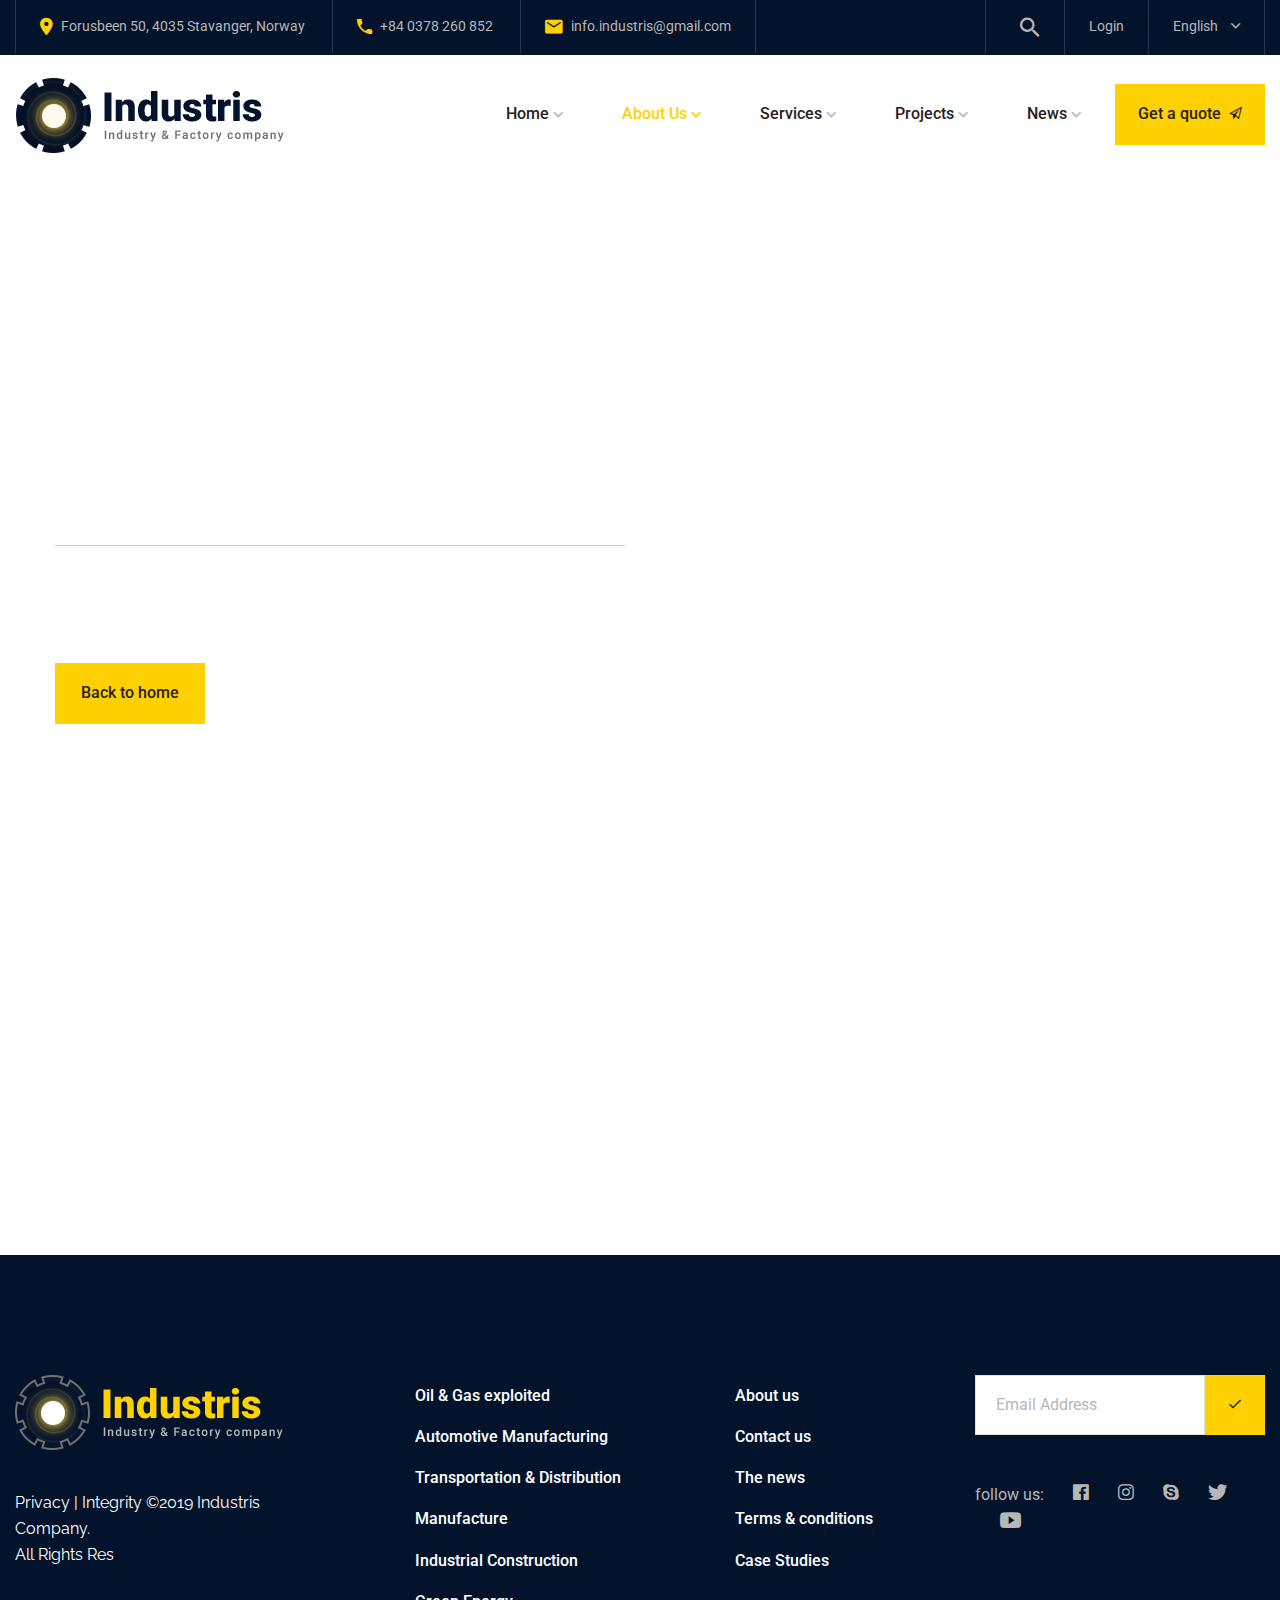
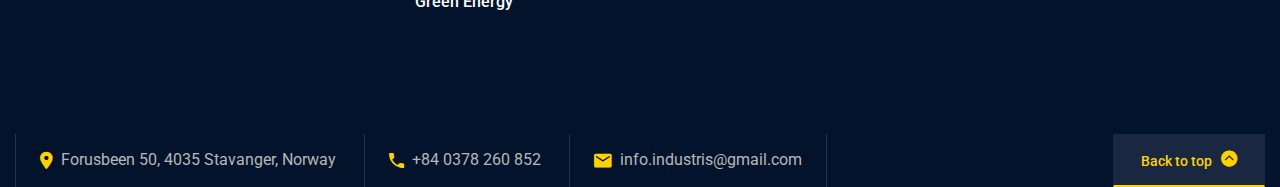
<file: sumato-automation/404-page.html>
<!DOCTYPE html>
<html lang="en">
<head>
    <meta charset="utf-8">
    <meta http-equiv="X-UA-Compatible" content="IE=edge">
    <meta name="viewport" content="width=device-width, initial-scale=1">
    
    <title>Industris – 404 Page</title>
    <link href="https://fonts.googleapis.com/css?family=Roboto:100,100i,300,300i,400,400i,500,500i,700,700i,900,900i&display=swap" rel="stylesheet"><link href="https://fonts.googleapis.com/css?family=Raleway:100,100i,200,200i,300,300i,400,400i,500,500i,600,600i,700,700i,800,800i,900,900i&display=swap" rel="stylesheet">
    <link rel="stylesheet" id="bootstrap-css" href="css/bootstrap.css" type="text/css" media="all">
    <link rel="stylesheet" id="awesome-font-css" href="css/font-awesome.css" type="text/css" media="all">
    <link rel="stylesheet" id="ionicon-font-css" href="css/ionicon.css" type="text/css" media="all">
    <link rel="stylesheet" id="slick-slider-css" href="css/slick.css" type="text/css" media="all">
    <link rel="stylesheet" id="slick-theme-css" href="css/slick-theme.css" type="text/css" media="all">
    <link rel="stylesheet" id="industris-style-css" href="style.css" type="text/css" media="all">

    <link rel="shortcut icon" href="favicon.png">
</head>

<body>
    <div id="page" class="site">
        <div class="collapse searchbar" id="searchbar">
            <div class="search-area">
                <div class="container">
                    <div class="row">
                        <div class="col-xl-12 col-lg-12 col-md-12 col-sm-12 col-12">
                            <div class="input-group">
                                <input type="text" class="form-control" placeholder="Search for...">
                                <span class="input-group-btn">
                                    <button class="btn btn-primary" type="button">Go!</button>
                                </span> 
                            </div>
                            <!-- /input-group -->
                        </div>
                        <!-- /.col-lg-6 -->
                    </div>
                </div>
            </div>
        </div>
        <header id="site-header" class="site-header mobile-header-blue header-style-1">
            <div id="header_topbar" class="header-topbar md-hidden sm-hidden clearfix">
                <div class="container-custom">
                    <div class="row">
                        <div class="col-md-8">
                            <!-- Info on Topbar -->
                            <ul class="topbar-left">
                                <li><i class="icon ion-md-pin"></i>Forusbeen 50, 4035 Stavanger, Norway</li>
                                <li><i class="icon ion-md-call"></i>+84 0378 260 852</li>
                                <li><i class="icon ion-md-mail"></i>info.industris@gmail.com</li>
                            </ul>
                        </div>
                        <!-- Info on topbar close -->
                        <div class="col-md-4">
                            <ul class="topbar-right pull-right">
                                <li class="toggle_search topbar-search"><a href="#"><i class="icon ion-md-search"></i></a></li>
                                <li class="topbar-login"><a href="#"> Login </a></li>
                                <li class="topbar-languages"><a href="#"> English <i class="icon ion-ios-arrow-down"></i></a></li>
                            </ul>
                        </div>
                    </div>
                </div>
            </div>
            <!-- Top bar close -->
            <div class="main-header md-hidden sm-hidden">
                <div class="container-custom">
                    <div class="row">
                        <div class="col-md-3">
                            <div class="logo-brand">
                                <a href="index.html"><img src="images/logo.png" alt="industris"></a>
                            </div>
                        </div>
                        <div class="col-md-9">
                            <div class="main-navigation">
                                <ul id="primary-menu" class="menu">
                                    <li class="menu-item menu-item-has-children"><a href="index.html">Home</a>
                                        <ul class="sub-menu">
                                            <li class="menu-item"><a href="index.html">Home 1</a></li>
                                            <li class="menu-item"><a href="index-2.html">Home 2</a></li>
                                            <li class="menu-item"><a href="index-3.html">Home 3</a></li>
                                            <li class="menu-item"><a href="index-4.html">Home 4</a></li>
                                        </ul>
                                    </li>
                                    <li class="menu-item menu-item-has-children current-menu-ancestor current-menu-parent"><a href="about-us.html">About Us</a>
                                        <ul class="sub-menu">
                                            <li class="menu-item"><a href="about-us.html">About Us</a></li>
                                            <li class="menu-item menu-item-has-children"><a href="events.html">Events</a>
                                                <ul class="">
                                                    <li class="menu-item"><a href="events.html">Event</a></li>
                                                    <li class="menu-item"><a href="events-detail.html">Event Detail</a></li>
                                                </ul>
                                            </li>
                                            <li class="menu-item menu-item-has-children"><a href="shop.html">Shop</a>
                                                <ul class="sub-menu">
                                                    <li class="menu-item"><a href="shop.html">Shop</a></li>
                                                    <li class="menu-item"><a href="shop-detail.html">Shop Detail</a></li>
                                                    <li class="menu-item"><a href="cart.html">Cart</a></li>
                                                    <li class="menu-item"><a href="checkout.html">Checkout</a></li>
                                                </ul>
                                            </li>
                                            <li class="menu-item"><a href="faq.html">FAQ's</a></li>
                                            <li class="menu-item"><a href="gallery.html">Gallery</a></li>
                                            <li class="menu-item current-menu-item page_item current_page_item"><a href="404-page.html">404 Pages</a></li>
                                            <li class="menu-item"><a href="comming-soon.html">Comming Soon</a></li>
                                            <li class="menu-item"><a href="login.html">Login</a></li>
                                            <li class="menu-item"><a href="typography.html">Typography</a></li>
                                            <li class="menu-item"><a href="career.html">Career Page</a></li>
                                            <li class="menu-item"><a href="corporate-governance.html">Corporate Governance</a></li>
                                            <li class="menu-item"><a href="history.html">History</a></li>
                                            <li class="menu-item"><a href="our-team.html">Our Team</a></li>
                                            <li class="menu-item"><a href="partner-clients.html">Partner Clients</a></li>
                                            <li class="menu-item"><a href="contact-us.html">Contact Us</a></li>
                                        </ul>
                                    </li>
                                    <li class="menu-item menu-item-has-children"><a href="services.html">Services</a>
                                        <ul class="sub-menu">
                                            <li class="menu-item"><a href="services.html">Services</a></li>
                                            <li class="menu-item"><a href="services-2.html">Services 2</a></li>
                                            <li class="menu-item"><a href="services-detail.html">Services Detail</a></li>
                                        </ul>
                                    </li>
                                    <li class="menu-item menu-item-has-children"><a href="project.html">Projects</a>
                                        <ul class="sub-menu">
                                            <li class="menu-item"><a href="project.html">Project 1</a></li>
                                            <li class="menu-item"><a href="project-2.html">Project 2</a></li>
                                            <li class="menu-item"><a href="project-detail.html">Project Detail</a></li>
                                        </ul>
                                    </li>
                                    <li class="menu-item menu-item-has-children"><a href="news.html">News</a>
                                        <ul class="sub-menu">
                                            <li class="menu-item"><a href="news.html">News 1</a></li>
                                            <li class="menu-item"><a href="news-2.html">News 2</a></li>
                                            <li class="menu-item"><a href="post.html">News Detail</a></li>
                                        </ul>
                                    </li>
                                </ul>
                                <a href="#" class="btn btn-primary">Get a quote<i class="icon ion-md-paper-plane"></i></a>
                            </div>
                        </div>
                    </div>
                </div>
            </div>
            <!-- Main header start -->
            
            <!-- Mobile header start -->
            <div class="mobile-header">
                <div class="container-custom">
                    <div class="row">
                        <div class="col-xs-6">
                            <div class="logo-brand-mobile">
                                <a href="index.html"><img src="images/logo.png" alt="industris"></a>
                            </div>
                        </div>
                        <div class="col-xs-6">
                            <div id="mmenu_toggle">
                                <button></button>
                            </div>
                        </div>
                        <div class="col-xs-12">
                            <div class="mobile-nav">
                                <ul id="primary-menu-mobile" class="mobile-menu">
                                    <li class="menu-item menu-item-has-children"><a href="index.html">Home</a>
                                        <ul class="sub-menu">
                                            <li class="menu-item"><a href="index.html">Home 1</a></li>
                                            <li class="menu-item"><a href="index-2.html">Home 2</a></li>
                                            <li class="menu-item"><a href="index-3.html">Home 3</a></li>
                                            <li class="menu-item"><a href="index-4.html">Home 4</a></li>
                                        </ul>
                                    </li>
                                    <li class="menu-item menu-item-has-children current-menu-ancestor current-menu-parent"><a href="about-us.html">About Us</a>
                                        <ul class="sub-menu">
                                            <li class="menu-item"><a href="about-us.html">About Us</a></li>
                                            <li class="menu-item menu-item-has-children"><a href="events.html">Events</a>
                                                <ul class="">
                                                    <li class="menu-item"><a href="events.html">Event</a></li>
                                                    <li class="menu-item"><a href="events-detail.html">Event Detail</a></li>
                                                </ul>
                                            </li>
                                            <li class="menu-item menu-item-has-children"><a href="shop.html">Shop</a>
                                                <ul class="sub-menu">
                                                    <li class="menu-item"><a href="shop.html">Shop</a></li>
                                                    <li class="menu-item"><a href="shop-detail.html">Shop Detail</a></li>
                                                    <li class="menu-item"><a href="cart.html">Cart</a></li>
                                                    <li class="menu-item"><a href="checkout.html">Checkout</a></li>
                                                </ul>
                                            </li>
                                            <li class="menu-item"><a href="faq.html">FAQ's</a></li>
                                            <li class="menu-item"><a href="gallery.html">Gallery</a></li>
                                            <li class="menu-item current-menu-item current_page_item"><a href="404-page.html">404 Pages</a></li>
                                            <li class="menu-item"><a href="comming-soon.html">Comming Soon</a></li>
                                            <li class="menu-item"><a href="login.html">Login</a></li>
                                            <li class="menu-item"><a href="typography.html">Typography</a></li>
                                            <li class="menu-item"><a href="career.html">Career Page</a></li>
                                            <li class="menu-item"><a href="corporate-governance.html">Corporate Governance</a></li>
                                            <li class="menu-item"><a href="history.html">History</a></li>
                                            <li class="menu-item"><a href="our-team.html">Our Team</a></li>
                                            <li class="menu-item"><a href="partner-clients.html">Partner Clients</a></li>
                                            <li class="menu-item"><a href="contact-us.html">Contact Us</a></li>
                                        </ul>
                                    </li>
                                    <li class="menu-item menu-item-has-children"><a href="services.html">Services</a>
                                        <ul class="sub-menu">
                                            <li class="menu-item"><a href="services.html">Services</a></li>
                                            <li class="menu-item"><a href="services-2.html">Services 2</a></li>
                                            <li class="menu-item"><a href="services-detail.html">Services Detail</a></li>
                                        </ul>
                                    </li>
                                    <li class="menu-item menu-item-has-children"><a href="project.html">Projects</a>
                                        <ul class="sub-menu">
                                            <li class="menu-item"><a href="project.html">Project 1</a></li>
                                            <li class="menu-item"><a href="project-2.html">Project 2</a></li>
                                            <li class="menu-item"><a href="project-detail.html">Project Detail</a></li>
                                        </ul>
                                    </li>
                                    <li class="menu-item menu-item-has-children"><a href="news.html">News</a>
                                        <ul class="sub-menu">
                                            <li class="menu-item"><a href="news.html">News 1</a></li>
                                            <li class="menu-item"><a href="news-2.html">News 2</a></li>
                                            <li class="menu-item"><a href="post.html">News Detail</a></li>
                                        </ul>
                                    </li>
                                </ul>
                                <a href="#" class="btn btn-primary">Get a quote<i class="icon ion-md-paper-plane"></i></a>
                            </div>
                        </div>
                    </div>
                </div>
            </div>
        </header>
        <!-- Mobile header start -->

        <div id="content" class="site-content">
            <div class="page-404" style="background: url('https://via.placeholder.com/1920x1080.png') no-repeat center center;">
                <div class="container">
                    <div class="row">
                        <div class="col-md-6">
                            <h1 class="error-title text-white">4<i class="icon ion-ios-outlet"></i>4 Error</h1>
                            <hr>
                            <h3 class="error-subtitle text-white">Opps...! sorry we can’t find this page!</h3>
                            <div class="industris-space"></div>
                            <a href="index.html" class="btn btn-primary">Back to home</a>
                        </div>
                    </div>
                </div>
            </div>
        </div>

        <footer id="site-footer" class="site-footer bg-footer">
            <div class="main-footer">
                <div class="container-custom">
                    <div class="row">

                        <div class="col-md-3 col-sm-6">
                            <div class="widget-footer">
                                <div id="media_image-1" class="widget widget_media_image">
                                    <a href="index.html"><img src="images/logo-footer.png" alt=""></a>
                                </div>
                                <div id="custom_html-1" class="widget_text widget widget_custom_html">
                                    <div class="textwidget custom-html-widget">
                                        <p>Privacy | Integrity ©2019 Industris Company. <br>All Rights Res</p>
                                    </div>
                                </div>
                            </div>
                        </div>
                        <!-- end col-lg-3 -->

                        <div class="col-md-3 col-sm-6">
                            <div class="widget-footer">
                                <div id="custom_html-2" class="widget_text widget widget_custom_html padding-left">
                                    <div class="textwidget custom-html-widget">
                                        <ul>
                                            <li><a href="service-detail.html">Oil & Gas exploited</a></li>
                                            <li><a href="service-detail.html">Automotive Manufacturing</a></li>
                                            <li><a href="service-detail.html">Transportation & Distribution</a></li>
                                            <li><a href="service-detail.html">Manufacture</a></li>
                                            <li><a href="service-detail.html">Industrial Construction</a></li>
                                            <li><a href="service-detail.html">Green Energy</a></li>
                                        </ul>
                                    </div>
                                </div>
                            </div>
                        </div>
                        <!-- end col-lg-3 -->

                        <div class="col-md-3 col-sm-6">
                            <div class="widget-footer">
                                <div id="custom_html-3" class="widget_text widge widget-footer widget_custom_html padding-left">
                                    <div class="textwidget custom-html-widget">
                                        <ul>
                                            <li><a href="index.html">About us</a></li>
                                            <li><a href="about.html">Contact us</a></li>
                                            <li><a href="services.html">The news</a></li>
                                            <li><a href="services.html">Terms & conditions</a></li>
                                            <li><a href="blog.html">Case Studies</a></li>
                                        </ul>
                                    </div>
                                </div>
                            </div>
                        </div>
                        <!-- end col-lg-3 -->

                        <div class="col-md-3 col-sm-6">
                            <div class="widget-footer">
                                <div id="mc4wp_form_widget-1" class="widget widget_mc4wp_form_widget">
                                    <!-- Mailchimp for WordPress v4.5.2 - https://wordpress.org/plugins/mailchimp-for-wp/ -->
                                    <form id="mc4wp-form-1" class="mc4wp-form mc4wp-form-1696" method="post" data-id="1696" data-name="Industris Subscribe">
                                        <div class="input-group">
                                            <input type="email" name="EMAIL" class="form-control" placeholder="Email Address" required="">
                                            <span class="input-group-btn">
                                                <button type="submit" class="btn btn-subcribe"><i class="icon ion-md-checkmark"></i></button>
                                            </span>
                                        </div>
                                        <input type="hidden" name="_mc4wp_timestamp" value="1560227031">
                                        <input type="hidden" name="_mc4wp_form_id" value="1696">
                                        <input type="hidden" name="_mc4wp_form_element_id" value="mc4wp-form-1">
                                        <div class="mc4wp-response"></div>
                                    </form>
                                </div>
                                <!-- / Mailchimp for WordPress Plugin -->

                                <div class="footer-social ot-socials bg-white">
                                    follow us:
                                    <a target="_blank" href="#" rel="noopener noreferrer"><i class="icon ion-logo-facebook"></i></a>
                                    <a target="_blank" href="#" rel="noopener noreferrer"><i class="icon ion-logo-instagram"></i></a>
                                    <a target="_blank" href="#" rel="noopener noreferrer"><i class="icon ion-logo-skype"></i></a>
                                    <a target="_blank" href="#" rel="noopener noreferrer"><i class="icon ion-logo-twitter"></i></a>
                                    <a target="_blank" href="#" rel="noopener noreferrer"><i class="icon ion-logo-youtube"></i></a>
                                </div>
                            </div>
                        </div>
                        <!-- end col-lg-3 -->

                    </div>
                </div>
            </div>
            <!-- .main-footer -->
            <div class="footer-bottom">
                <div class="container-custom">
                    <div class="row">
                        <div class="col-md-12">
                            <ul class="topbar-left">
                                <li><i class="icon ion-md-pin"></i>Forusbeen 50, 4035 Stavanger, Norway</li>
                                <li><i class="icon ion-md-call"></i>+84 0378 260 852</li>
                                <li><i class="icon ion-md-mail"></i>info.industris@gmail.com</li>
                            </ul>
                            <a id="back-to-top" href="#" class="btn btn-back-to-top show pull-right">Back to top<i class="icon ion-ios-arrow-dropup-circle"></i></a>
                        </div>
                    </div>
                </div>
            </div>
            <!-- .copyright-footer -->
        </footer>
    </div>

    <script src='js/jquery.min.js'></script>
    <script src='js/slick.min.js'></script>
    <script src='js/jquery.sticky.js'></script>
    <script src='js/countto.min.js'></script>
    <script src='js/jquery.magnific-popup.min.js'></script>
    <script src='js/jquery.isotope.min.js'></script>
    <script src='js/scripts.js'></script>
</body>
</html>
</file>
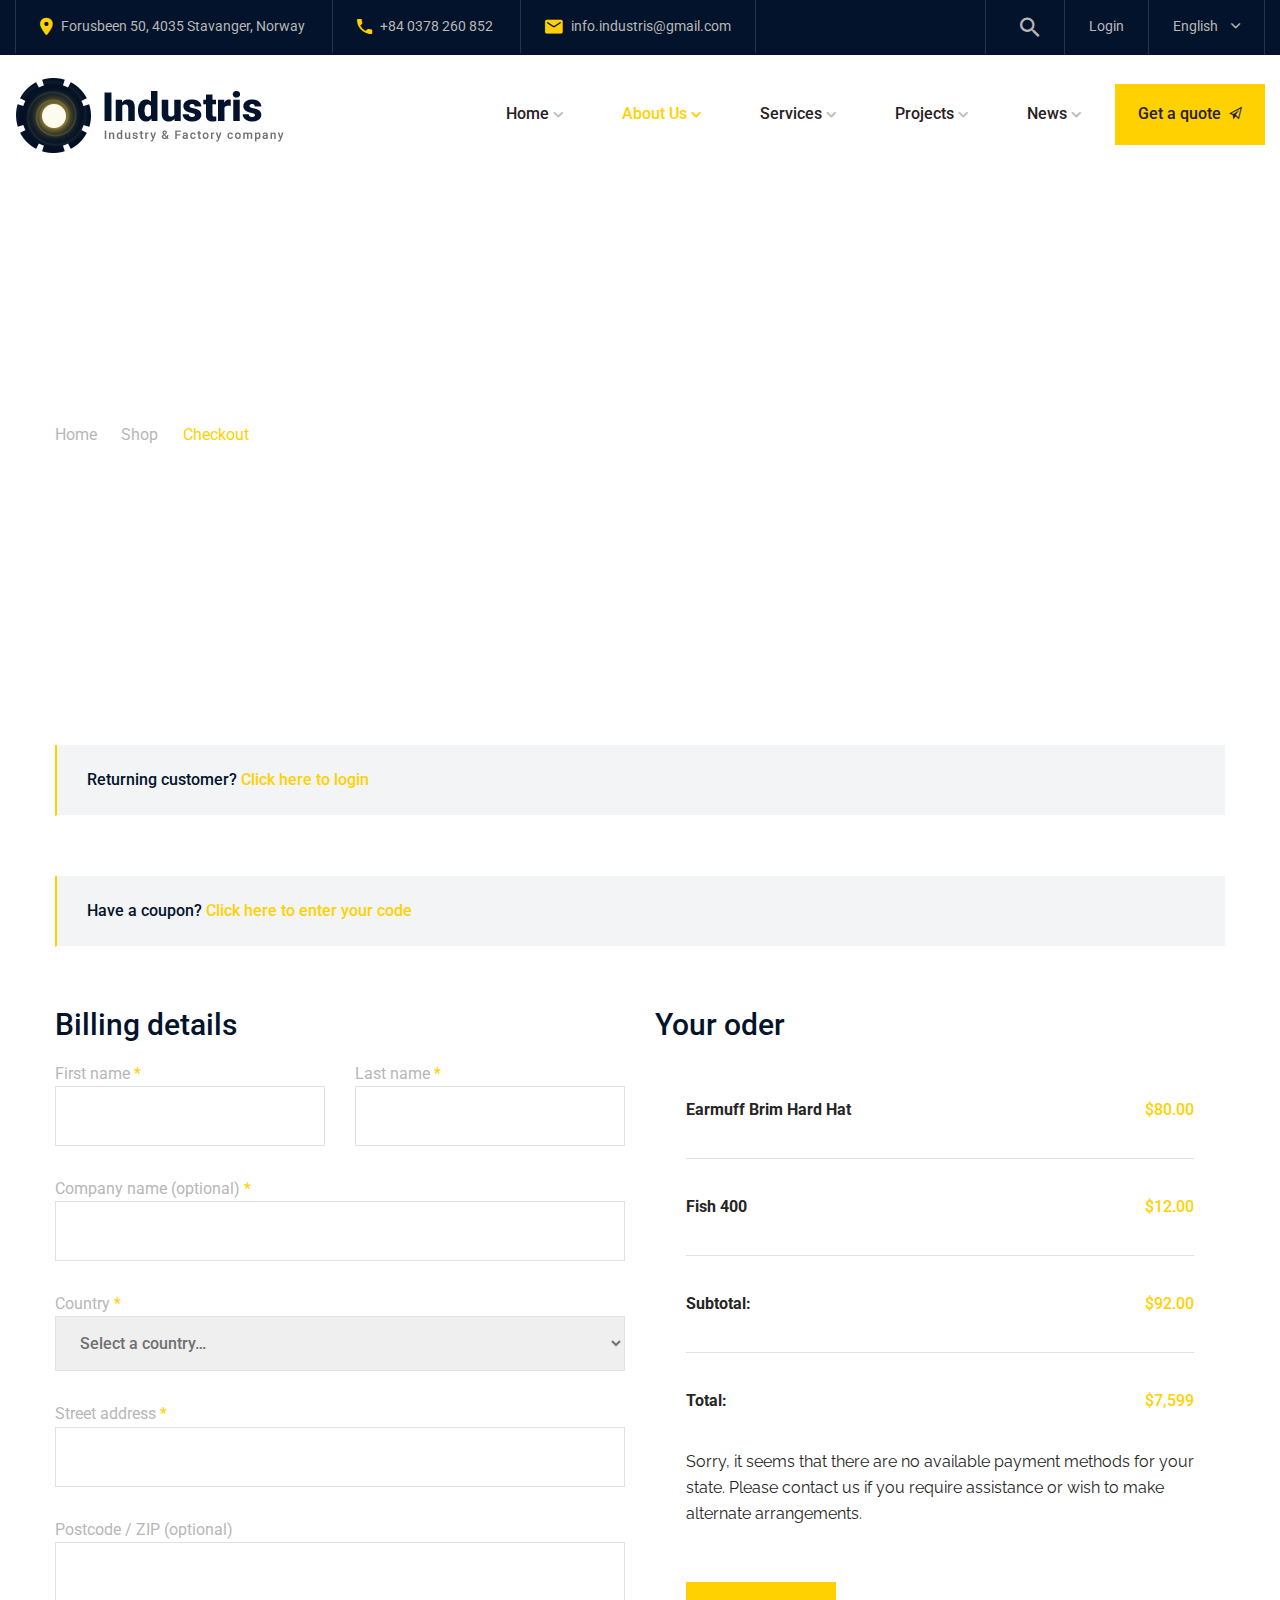
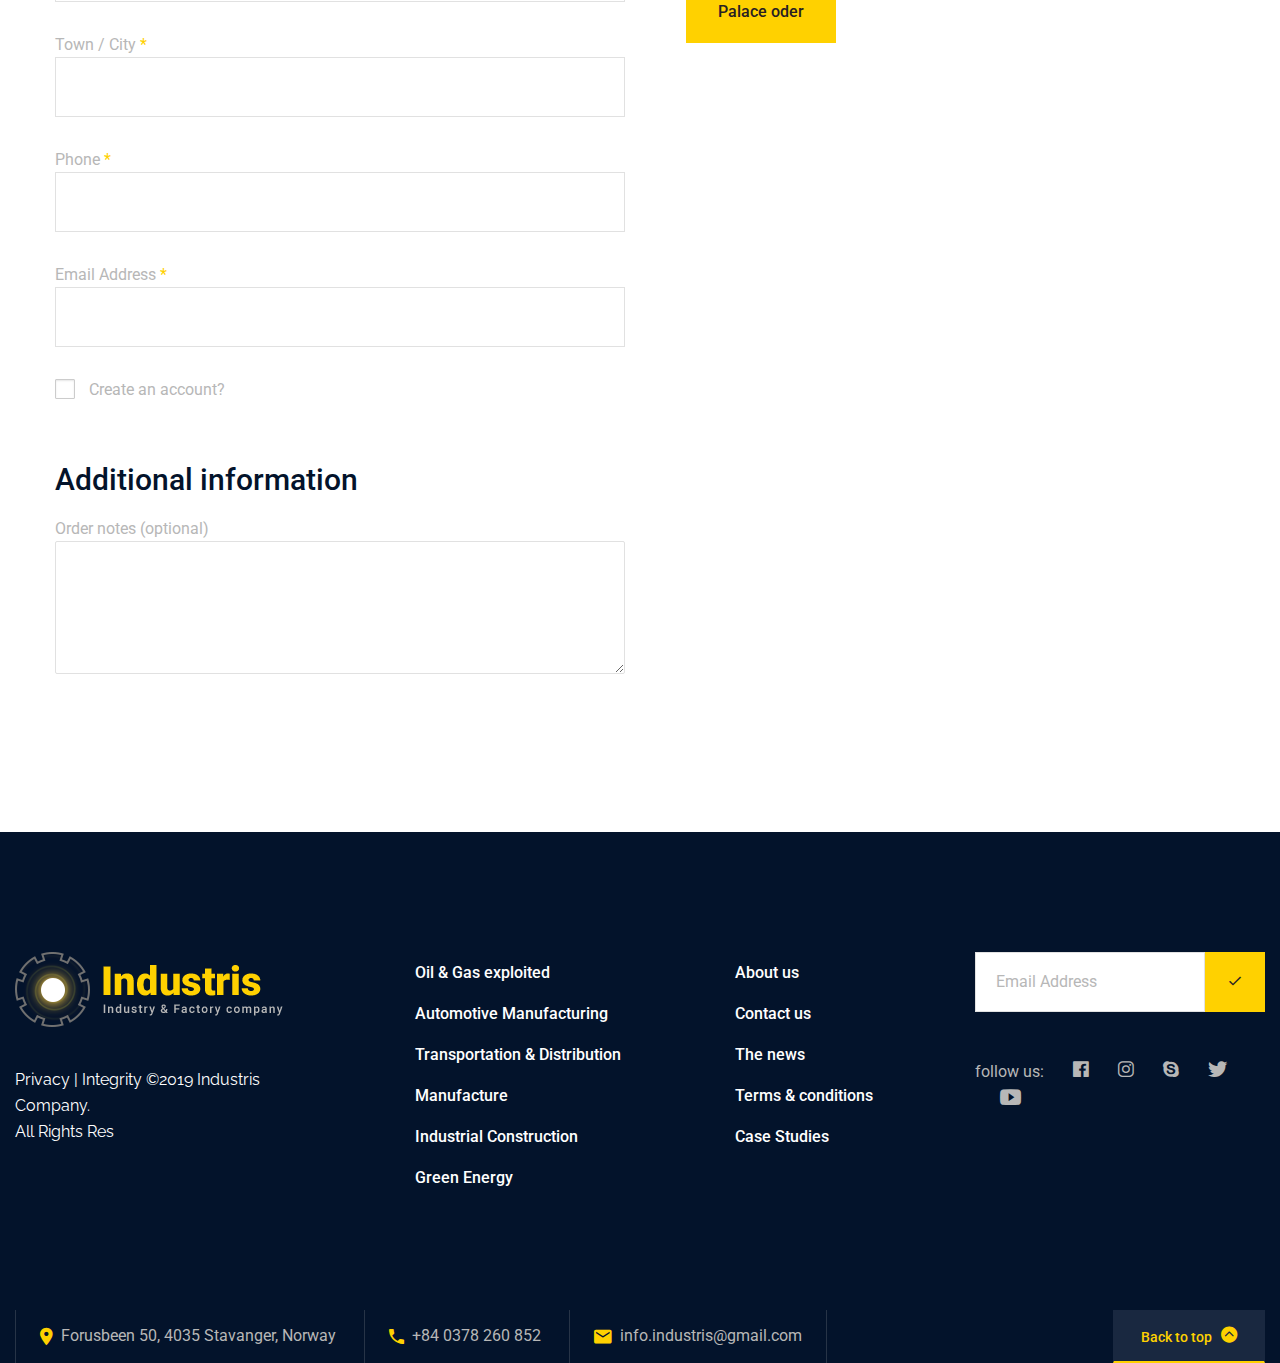
<file: sumato-automation/checkout.html>
<!DOCTYPE html>
<html lang="en">
<head>
	<meta charset="utf-8">
    <meta http-equiv="X-UA-Compatible" content="IE=edge">
    <meta name="viewport" content="width=device-width, initial-scale=1">
    
	<title>Industris – Checkout Page</title>
    <link href="https://fonts.googleapis.com/css?family=Roboto:100,100i,300,300i,400,400i,500,500i,700,700i,900,900i&display=swap" rel="stylesheet">
    <link href="https://fonts.googleapis.com/css?family=Raleway:100,100i,200,200i,300,300i,400,400i,500,500i,600,600i,700,700i,800,800i,900,900i&display=swap" rel="stylesheet">
	<link rel="stylesheet" id="bootstrap-css" href="css/bootstrap.css" type="text/css" media="all">
	<link rel="stylesheet" id="awesome-font-css" href="css/font-awesome.css" type="text/css" media="all">
	<link rel="stylesheet" id="ionicon-font-css" href="css/ionicon.css" type="text/css" media="all">
	<link rel="stylesheet" id="slick-slider-css" href="css/slick.css" type="text/css" media="all">
	<link rel="stylesheet" id="slick-theme-css" href="css/slick-theme.css" type="text/css" media="all">
	<link rel="stylesheet" id="industris-style-css" href="style.css" type="text/css" media="all">

	<link rel="shortcut icon" href="favicon.png">
</head>

<body>
	<div id="page" class="site">
		<div class="collapse searchbar" id="searchbar">
	        <div class="search-area">
	            <div class="container">
	                <div class="row">
	                    <div class="col-xl-12 col-lg-12 col-md-12 col-sm-12 col-12">
	                        <div class="input-group">
	                            <input type="text" class="form-control" placeholder="Search for...">
	                            <span class="input-group-btn">
	            					<button class="btn btn-primary" type="button">Go!</button>
	            				</span> 
	            			</div>
	                        <!-- /input-group -->
	                    </div>
	                    <!-- /.col-lg-6 -->
	                </div>
	            </div>
	        </div>
	    </div>
	    <header id="site-header" class="site-header mobile-header-blue header-style-1">
	        <div id="header_topbar" class="header-topbar md-hidden sm-hidden clearfix">
	            <div class="container-custom">
	                <div class="row">
	                    <div class="col-md-8">
	                        <!-- Info on Topbar -->
	                        <ul class="topbar-left">
	                            <li><i class="icon ion-md-pin"></i>Forusbeen 50, 4035 Stavanger, Norway</li>
	                            <li><i class="icon ion-md-call"></i>+84 0378 260 852</li>
	                            <li><i class="icon ion-md-mail"></i>info.industris@gmail.com</li>
	                        </ul>
	                    </div>
                        <!-- Info on topbar close -->
	                    <div class="col-md-4">
	                    	<ul class="topbar-right pull-right">
		                        <li class="toggle_search topbar-search"><a href="#"><i class="icon ion-md-search"></i></a></li>
		                        <li class="topbar-login"><a href="#"> Login </a></li>
		                        <li class="topbar-languages"><a href="#"> English <i class="icon ion-ios-arrow-down"></i></a></li>
	                        </ul>
	                    </div>
	                </div>
	            </div>
	        </div>
	        <!-- Top bar close -->
	        <div class="main-header md-hidden sm-hidden">
	        	<div class="container-custom">
	        		<div class="row">
	        			<div class="col-md-3">
			        		<div class="logo-brand">
			        			<a href="index.html"><img src="images/logo.png" alt="industris"></a>
			        		</div>
			        	</div>
			        	<div class="col-md-9">
			        		<div class="main-navigation">
			        			<ul id="primary-menu" class="menu">
			        				<li class="menu-item menu-item-has-children"><a href="index.html">Home</a>
			        					<ul class="sub-menu">
			        						<li class="menu-item"><a href="index.html">Home 1</a></li>
			        						<li class="menu-item"><a href="index-2.html">Home 2</a></li>
			        						<li class="menu-item"><a href="index-3.html">Home 3</a></li>
			        						<li class="menu-item"><a href="index-4.html">Home 4</a></li>
			        					</ul>
			        				</li>
			        				<li class="menu-item menu-item-has-children current-menu-ancestor current-menu-parent"><a href="about-us.html">About Us</a>
			        					<ul class="sub-menu">
			        						<li class="menu-item"><a href="about-us.html">About Us</a></li>
			        						<li class="menu-item menu-item-has-children"><a href="events.html">Events</a>
				        						<ul class="">
				        							<li class="menu-item"><a href="events.html">Event</a></li>
				        							<li class="menu-item"><a href="events-detail.html">Event Detail</a></li>
				        						</ul>
				        					</li>
					        				<li class="menu-item menu-item-has-children current-menu-ancestor current-menu-parent"><a href="shop.html">Shop</a>
					        					<ul class="sub-menu">
					        						<li class="menu-item"><a href="shop.html">Shop</a></li>
					        						<li class="menu-item"><a href="shop-detail.html">Shop Detail</a></li>
					        						<li class="menu-item"><a href="cart.html">Cart</a></li>
					        						<li class="menu-item current-menu-item page_item current_page_item"><a href="checkout.html">Checkout</a></li>
					        					</ul>
					        				</li>
			        						<li class="menu-item"><a href="faq.html">FAQ's</a></li>
			        						<li class="menu-item"><a href="gallery.html">Gallery</a></li>
			        						<li class="menu-item"><a href="404-page.html">404 Pages</a></li>
			        						<li class="menu-item"><a href="comming-soon.html">Comming Soon</a></li>
			        						<li class="menu-item"><a href="login.html">Login</a></li>
			        						<li class="menu-item"><a href="typography.html">Typography</a></li>
			        						<li class="menu-item"><a href="career.html">Career Page</a></li>
			        						<li class="menu-item"><a href="corporate-governance.html">Corporate Governance</a></li>
			        						<li class="menu-item"><a href="history.html">History</a></li>
			        						<li class="menu-item"><a href="our-team.html">Our Team</a></li>
			        						<li class="menu-item"><a href="partner-clients.html">Partner Clients</a></li>
			        						<li class="menu-item"><a href="contact-us.html">Contact Us</a></li>
			        					</ul>
			        				</li>
			        				<li class="menu-item menu-item-has-children"><a href="services.html">Services</a>
			        					<ul class="sub-menu">
			        						<li class="menu-item"><a href="services.html">Services</a></li>
			        						<li class="menu-item"><a href="services-2.html">Services 2</a></li>
			        						<li class="menu-item"><a href="services-detail.html">Services Detail</a></li>
			        					</ul>
			        				</li>
			        				<li class="menu-item menu-item-has-children"><a href="project.html">Projects</a>
			        					<ul class="sub-menu">
			        						<li class="menu-item"><a href="project.html">Project 1</a></li>
			        						<li class="menu-item"><a href="project-2.html">Project 2</a></li>
			        						<li class="menu-item"><a href="project-detail.html">Project Detail</a></li>
			        					</ul>
			        				</li>
			        				<li class="menu-item menu-item-has-children"><a href="news.html">News</a>
			        					<ul class="sub-menu">
			        						<li class="menu-item"><a href="news.html">News 1</a></li>
			        						<li class="menu-item"><a href="news-2.html">News 2</a></li>
			        						<li class="menu-item"><a href="post.html">News Detail</a></li>
			        					</ul>
			        				</li>
			        			</ul>
		        				<a href="#" class="btn btn-primary">Get a quote<i class="icon ion-md-paper-plane"></i></a>
			        		</div>
			        	</div>
		        	</div>
	        	</div>
	        </div>
	        <!-- Main header start -->
	        
	        <!-- Mobile header start -->
	        <div class="mobile-header">
	        	<div class="container-custom">
	        		<div class="row">
	        			<div class="col-xs-6">
			        		<div class="logo-brand-mobile">
			        			<a href="index.html"><img src="images/logo.png" alt="industris"></a>
			        		</div>
			        	</div>
	        			<div class="col-xs-6">
			        		<div id="mmenu_toggle">
			                    <button></button>
			                </div>
			        	</div>
			        	<div class="col-xs-12">
			        		<div class="mobile-nav">
			        			<ul id="primary-menu-mobile" class="mobile-menu">
			        				<li class="menu-item menu-item-has-children"><a href="index.html">Home</a>
			        					<ul class="sub-menu">
			        						<li class="menu-item"><a href="index.html">Home 1</a></li>
			        						<li class="menu-item"><a href="index-2.html">Home 2</a></li>
			        						<li class="menu-item"><a href="index-3.html">Home 3</a></li>
			        						<li class="menu-item"><a href="index-4.html">Home 4</a></li>
			        					</ul>
			        				</li>
			        				<li class="menu-item menu-item-has-children current-menu-ancestor current-menu-parent"><a href="about-us.html">About Us</a>
			        					<ul class="sub-menu">
			        						<li class="menu-item"><a href="about-us.html">About Us</a></li>
			        						<li class="menu-item menu-item-has-children"><a href="events.html">Events</a>
				        						<ul class="">
				        							<li class="menu-item"><a href="events.html">Event</a></li>
				        							<li class="menu-item"><a href="events-detail.html">Event Detail</a></li>
				        						</ul>
				        					</li>
					        				<li class="menu-item menu-item-has-children current-menu-ancestor current-menu-parent"><a href="shop.html">Shop</a>
					        					<ul class="sub-menu">
					        						<li class="menu-item"><a href="shop.html">Shop</a></li>
					        						<li class="menu-item"><a href="shop-detail.html">Shop Detail</a></li>
					        						<li class="menu-item"><a href="cart.html">Cart</a></li>
					        						<li class="menu-item current-menu-item current_page_item"><a href="checkout.html">Checkout</a></li>
					        					</ul>
					        				</li>
			        						<li class="menu-item"><a href="faq.html">FAQ's</a></li>
			        						<li class="menu-item"><a href="gallery.html">Gallery</a></li>
			        						<li class="menu-item"><a href="404-page.html">404 Pages</a></li>
			        						<li class="menu-item"><a href="comming-soon.html">Comming Soon</a></li>
			        						<li class="menu-item"><a href="login.html">Login</a></li>
			        						<li class="menu-item"><a href="typography.html">Typography</a></li>
			        						<li class="menu-item"><a href="career.html">Career Page</a></li>
			        						<li class="menu-item"><a href="corporate-governance.html">Corporate Governance</a></li>
			        						<li class="menu-item"><a href="history.html">History</a></li>
			        						<li class="menu-item"><a href="our-team.html">Our Team</a></li>
			        						<li class="menu-item"><a href="partner-clients.html">Partner Clients</a></li>
			        						<li class="menu-item"><a href="contact-us.html">Contact Us</a></li>
			        					</ul>
			        				</li>
			        				<li class="menu-item menu-item-has-children"><a href="services.html">Services</a>
			        					<ul class="sub-menu">
			        						<li class="menu-item"><a href="services.html">Services</a></li>
			        						<li class="menu-item"><a href="services-2.html">Services 2</a></li>
			        						<li class="menu-item"><a href="services-detail.html">Services Detail</a></li>
			        					</ul>
			        				</li>
			        				<li class="menu-item menu-item-has-children"><a href="project.html">Projects</a>
			        					<ul class="sub-menu">
			        						<li class="menu-item"><a href="project.html">Project 1</a></li>
			        						<li class="menu-item"><a href="project-2.html">Project 2</a></li>
			        						<li class="menu-item"><a href="project-detail.html">Project Detail</a></li>
			        					</ul>
			        				</li>
			        				<li class="menu-item menu-item-has-children"><a href="news.html">News</a>
			        					<ul class="sub-menu">
			        						<li class="menu-item"><a href="news.html">News 1</a></li>
			        						<li class="menu-item"><a href="news-2.html">News 2</a></li>
			        						<li class="menu-item"><a href="post.html">News Detail</a></li>
			        					</ul>
			        				</li>
			        			</ul>
		        				<a href="#" class="btn btn-primary">Get a quote<i class="icon ion-md-paper-plane"></i></a>
			        		</div>
			        	</div>
		        	</div>
	        	</div>
	        </div>
	    </header>
        <!-- Mobile header start -->

		<div id="content" class="site-content">
			<div class="page-header" style="background: url('https://via.placeholder.com/1920x450.png') no-repeat center center;">
			    <div class="container">
			        <div class="breadc-box no-line">
			            <div class="row">
			                <div class="col-md-12">
			                    <h2 class="page-title">Checkout</h2>
			                    <ul id="breadcrumbs" class="breadcrumbs none-style">
			                        <li><a href="index.html">Home</a></li>
			                        <li><a href="shop.html">Shop</a></li>
			                        <li class="active">Checkout</li>
			                    </ul>
			                </div>
			            </div>
			        </div>
			    </div>
			</div>

			<section>
				<div class="container">
					<div class="checkout-return-customer">
						<div class="return-customer">Returning customer? <a class="text-primary" role="button">Click here to login</a></div>
						<form class="login-form checkout-login-form">
							<div class="customer-noti">
								<p>If you have shopped with us before, please enter your details below. If you are a new customer, please proceed to the Billing & Shipping section.</p>
							</div>
							<div class="row">
								<div class="col-md-6">
									<div class="form-group">
										<label>Username or email *</label>
										<input type="text" name="name" id="name" class="form-control" required="">
									</div>
								</div>
								<div class="col-md-6">
									<div class="form-group">
										<label>Password *</label>
										<input type="password" name="password" id="password" class="form-control" required="">
									</div>
								</div>
								<div class="col-md-12">
									<a href="#" class="btn btn-primary">Login</a>
									<div class="checkbox-remember">
										<label for="rememberme">
											<input name="rememberme" type="checkbox" id="rememberme" value="forever"> Remember Me
										</label>
									</div>
									<br>
									<div class="industris-space-30"></div>
									<a class="lost-password" href="#">Lost your password?</a>
								</div>
							</div>
						</form>
					</div>
					<div class="industris-space-60"></div>
					<div class="have-coupon">
						<div class="coupon-noti">Have a coupon? <a role="button" class="text-primary">Click here to enter your code</a></div>
					</div>
					<form class="checkout_coupon woocommerce-form-coupon" method="post">
						<p>If you have a coupon code, please apply it below.</p>
						<div class="row">
							<div class="col-md-6">
		                        <div class="coupon"> 
		                            <input type="text" placeholder="Coupon code" value="" id="coupon_code" class="form-control" name="coupon_code"> 
		                            <input type="submit" value="Apply" name="apply_coupon" class="btn btn-primary btn-coupon text-cap">
		                        </div>     
		                    </div>       
	                    </div>                                                             
					</form>
					<div class="industris-space-60"></div>
					<div class="row">
						<div class="col-md-6">
							<h3>Billing details</h3>
							<form class="bill-form">
								<div class="row">
									<div class="col-md-6">
										<div class="form-group">
											<label>First name <span class="text-primary">*</span></label>
											<input type="text" name="fname" id="fname" class="form-control" required>
										</div>
									</div>
									<div class="col-md-6">
										<div class="form-group">
											<label>Last name <span class="text-primary">*</span></label>
											<input type="text" name="lname" id="lname" class="form-control" required>
										</div>
									</div>
									<div class="col-md-12">
										<div class="form-group">
											<label>Company name (optional) <span class="text-primary">*</span></label>
											<input type="text" name="company" id="company" class="form-control" required>
										</div>
									</div>
									<div class="col-md-12">
										<div class="form-group">
											<label>Country <span class="text-primary">*</span></label>
											<select rel="calc_shipping_state" class="country_to_state form-control" id="calc_shipping_country" name="calc_shipping_country">
		                                        <option value="">Select a country…</option>
		                                        <option value="AX">Åland Islands</option><option value="AF">Afghanistan</option><option value="AL">Albania</option><option value="DZ">Algeria</option><option value="AD">Andorra</option><option value="AO">Angola</option><option value="AI">Anguilla</option><option value="AQ">Antarctica</option><option value="AG">Antigua and Barbuda</option><option value="AR">Argentina</option><option value="AM">Armenia</option><option value="AW">Aruba</option><option value="AU">Australia</option><option value="AT">Austria</option><option value="AZ">Azerbaijan</option><option value="BS">Bahamas</option><option value="BH">Bahrain</option><option value="BD">Bangladesh</option><option value="BB">Barbados</option><option value="BY">Belarus</option><option value="PW">Belau</option><option value="BE">Belgium</option><option value="BZ">Belize</option><option value="BJ">Benin</option><option value="BM">Bermuda</option><option value="BT">Bhutan</option><option value="BO">Bolivia</option><option value="BQ">Bonaire, Saint Eustatius and Saba</option><option value="BA">Bosnia and Herzegovina</option><option value="BW">Botswana</option><option value="BV">Bouvet Island</option><option value="BR">Brazil</option><option value="IO">British Indian Ocean Territory</option><option value="VG">British Virgin Islands</option><option value="BN">Brunei</option><option value="BG">Bulgaria</option><option value="BF">Burkina Faso</option><option value="BI">Burundi</option><option value="KH">Cambodia</option><option value="CM">Cameroon</option><option value="CA">Canada</option><option value="CV">Cape Verde</option><option value="KY">Cayman Islands</option><option value="CF">Central African Republic</option><option value="TD">Chad</option><option value="CL">Chile</option><option value="CN">China</option><option value="CX">Christmas Island</option><option value="CC">Cocos (Keeling) Islands</option><option value="CO">Colombia</option><option value="KM">Comoros</option><option value="CG">Congo (Brazzaville)</option><option value="CD">Congo (Kinshasa)</option><option value="CK">Cook Islands</option><option value="CR">Costa Rica</option><option value="HR">Croatia</option><option value="CU">Cuba</option><option value="CW">CuraÇao</option><option value="CY">Cyprus</option><option value="CZ">Czech Republic</option><option value="DK">Denmark</option><option value="DJ">Djibouti</option><option value="DM">Dominica</option><option value="DO">Dominican Republic</option><option value="EC">Ecuador</option><option value="EG">Egypt</option><option value="SV">El Salvador</option><option value="GQ">Equatorial Guinea</option><option value="ER">Eritrea</option><option value="EE">Estonia</option><option value="ET">Ethiopia</option><option value="FK">Falkland Islands</option><option value="FO">Faroe Islands</option><option value="FJ">Fiji</option><option value="FI">Finland</option><option value="FR">France</option><option value="GF">French Guiana</option><option value="PF">French Polynesia</option><option value="TF">French Southern Territories</option><option value="GA">Gabon</option><option value="GM">Gambia</option><option value="GE">Georgia</option><option value="DE">Germany</option><option value="GH">Ghana</option><option value="GI">Gibraltar</option><option value="GR">Greece</option><option value="GL">Greenland</option><option value="GD">Grenada</option><option value="GP">Guadeloupe</option><option value="GT">Guatemala</option><option value="GG">Guernsey</option><option value="GN">Guinea</option><option value="GW">Guinea-Bissau</option><option value="GY">Guyana</option><option value="HT">Haiti</option><option value="HM">Heard Island and McDonald Islands</option><option value="HN">Honduras</option><option value="HK">Hong Kong</option><option value="HU">Hungary</option><option value="IS">Iceland</option><option value="IN">India</option><option value="ID">Indonesia</option><option value="IR">Iran</option><option value="IQ">Iraq</option><option value="IM">Isle of Man</option><option value="IL">Israel</option><option value="IT">Italy</option><option value="CI">Ivory Coast</option><option value="JM">Jamaica</option><option value="JP">Japan</option><option value="JE">Jersey</option><option value="JO">Jordan</option><option value="KZ">Kazakhstan</option><option value="KE">Kenya</option><option value="KI">Kiribati</option><option value="KW">Kuwait</option><option value="KG">Kyrgyzstan</option><option value="LA">Laos</option><option value="LV">Latvia</option><option value="LB">Lebanon</option><option value="LS">Lesotho</option><option value="LR">Liberia</option><option value="LY">Libya</option><option value="LI">Liechtenstein</option><option value="LT">Lithuania</option><option value="LU">Luxembourg</option><option value="MO">Macao S.A.R., China</option><option value="MK">Macedonia</option><option value="MG">Madagascar</option><option value="MW">Malawi</option><option value="MY">Malaysia</option><option value="MV">Maldives</option><option value="ML">Mali</option><option value="MT">Malta</option><option value="MH">Marshall Islands</option><option value="MQ">Martinique</option><option value="MR">Mauritania</option><option value="MU">Mauritius</option><option value="YT">Mayotte</option><option value="MX">Mexico</option><option value="FM">Micronesia</option><option value="MD">Moldova</option><option value="MC">Monaco</option><option value="MN">Mongolia</option><option value="ME">Montenegro</option><option value="MS">Montserrat</option><option value="MA">Morocco</option><option value="MZ">Mozambique</option><option value="MM">Myanmar</option><option value="NA">Namibia</option><option value="NR">Nauru</option><option value="NP">Nepal</option><option value="NL">Netherlands</option><option value="AN">Netherlands Antilles</option><option value="NC">New Caledonia</option><option value="NZ">New Zealand</option><option value="NI">Nicaragua</option><option value="NE">Niger</option><option value="NG">Nigeria</option><option value="NU">Niue</option><option value="NF">Norfolk Island</option><option value="KP">North Korea</option><option value="NO">Norway</option><option value="OM">Oman</option><option value="PK">Pakistan</option><option value="PS">Palestinian Territory</option><option value="PA">Panama</option><option value="PG">Papua New Guinea</option><option value="PY">Paraguay</option><option value="PE">Peru</option><option value="PH">Philippines</option><option value="PN">Pitcairn</option><option value="PL">Poland</option><option value="PT">Portugal</option><option value="QA">Qatar</option><option value="IE">Republic of Ireland</option><option value="RE">Reunion</option><option value="RO">Romania</option><option value="RU">Russia</option><option value="RW">Rwanda</option><option value="ST">São Tomé and Príncipe</option><option value="BL">Saint Barthélemy</option><option value="SH">Saint Helena</option><option value="KN">Saint Kitts and Nevis</option><option value="LC">Saint Lucia</option><option value="SX">Saint Martin (Dutch part)</option><option value="MF">Saint Martin (French part)</option><option value="PM">Saint Pierre and Miquelon</option><option value="VC">Saint Vincent and the Grenadines</option><option value="SM">San Marino</option><option value="SA">Saudi Arabia</option><option value="SN">Senegal</option><option value="RS">Serbia</option><option value="SC">Seychelles</option><option value="SL">Sierra Leone</option><option value="SG">Singapore</option><option value="SK">Slovakia</option><option value="SI">Slovenia</option><option value="SB">Solomon Islands</option><option value="SO">Somalia</option><option value="ZA">South Africa</option><option value="GS">South Georgia/Sandwich Islands</option><option value="KR">South Korea</option><option value="SS">South Sudan</option><option value="ES">Spain</option><option value="LK">Sri Lanka</option><option value="SD">Sudan</option><option value="SR">Suriname</option><option value="SJ">Svalbard and Jan Mayen</option><option value="SZ">Swaziland</option><option value="SE">Sweden</option><option value="CH">Switzerland</option><option value="SY">Syria</option><option value="TW">Taiwan</option><option value="TJ">Tajikistan</option><option value="TZ">Tanzania</option><option value="TH">Thailand</option><option value="TL">Timor-Leste</option><option value="TG">Togo</option><option value="TK">Tokelau</option><option value="TO">Tonga</option><option value="TT">Trinidad and Tobago</option><option value="TN">Tunisia</option><option value="TR">Turkey</option><option value="TM">Turkmenistan</option><option value="TC">Turks and Caicos Islands</option><option value="TV">Tuvalu</option><option value="UG">Uganda</option><option value="UA">Ukraine</option><option value="AE">United Arab Emirates</option><option value="GB">United Kingdom (UK)</option><option value="US">United States (US)</option><option value="UY">Uruguay</option><option value="UZ">Uzbekistan</option><option value="VU">Vanuatu</option><option value="VA">Vatican</option><option value="VE">Venezuela</option><option value="VN">Vietnam</option><option value="WF">Wallis and Futuna</option><option value="EH">Western Sahara</option><option value="WS">Western Samoa</option><option value="YE">Yemen</option><option value="ZM">Zambia</option><option value="ZW">Zimbabwe</option>            
		                                    </select>
										</div>
									</div>
									<div class="col-md-12">
										<div class="form-group">
											<label>Street address <span class="text-primary">*</span></label>
											<input type="text" name="street" id="street" class="form-control" required>
										</div>
									</div>
									<div class="col-md-12">
										<div class="form-group">
											<label>Postcode / ZIP (optional)</label>
											<input type="text" name="zipcode" id="zipcode" class="form-control">
										</div>
									</div>
									<div class="col-md-12">
										<div class="form-group">
											<label>Town / City <span class="text-primary">*</span></label>
											<input type="text" name="city" id="city" class="form-control" required>
										</div>
									</div>
									<div class="col-md-12">
										<div class="form-group">
											<label>Phone <span class="text-primary">*</span></label>
											<input type="text" name="phone" id="phone" class="form-control" required>
										</div>
									</div>
									<div class="col-md-12">
										<div class="form-group">
											<label>Email Address <span class="text-primary">*</span></label>
											<input type="email" name="email" id="email" class="form-control" required>
										</div>
									</div>
									<div class="col-md-12">
										<div class="bill-checkbox">
											<label>
												<input type="checkbox" name="createaccount" id="createaccount" class="" required>  Create an account?
											</label>
										</div>
									</div>
									<div class="col-md-12">
										<div class="industris-space-60"></div>
									</div>
									<div class="col-md-12">
										<div class="form-group">
											<h3>Additional information</h3>
											<label>Order notes (optional)</label>
											<textarea type="text" rows="6" name="notes" id="your-notes" class="form-control" required></textarea>
										</div>
									</div>
								</div>
							</form>
						</div>
						<div class="col-md-6">
							<h3>Your oder</h3>
							<div class="order-review table-responsive">
								<table class="shop_table shop_table_responsive shop-checkout">
	                                <tbody>
	                                    <tr class="cart_item no-border">
	                                        <th class="product-name">Earmuff Brim Hard Hat </th>
	                                        <td class="product-total text-right">$80.00</td>
	                                    </tr>
	                                    <tr class="cart_item">
	                                        <th class="product-name">Fish 400</th>
	                                        <td class="product-total text-right">$12.00</td>
	                                    </tr>
	                                    <tr class="cart-subtotal no-border">
	                                        <th>Subtotal:</th>
	                                        <td class="text-right text-primary" data-title="Subtotal">$92.00</td>
	                                    </tr>
	                                    <tr class="order-total">
	                                        <th>Total:</th>
	                                        <td class="text-right" data-title="Total">$7,599 </td>
	                                    </tr>
	                                    <tr class="place-order">
	                                    	<th colspan="2">
		                                        <p class="order-noti">Sorry, it seems that there are no available payment methods for your state. Please contact us if you require assistance or wish to make alternate arrangements.</p>
		                                        <a href="#" class="btn btn-primary">Palace oder</a>
		                                        <div class="industris-space"></div>
	                                        </th>
	                                    </tr>
	                                </tbody>
	                            </table>
	                        </div>
						</div>
					</div>
				</div>
			</section>

		</div>
	    

	    <footer id="site-footer" class="site-footer bg-footer">
	        <div class="main-footer">
	            <div class="container-custom">
	                <div class="row">

	                    <div class="col-md-3 col-sm-6">
	                    	<div class="widget-footer">
		                        <div id="media_image-1" class="widget widget_media_image">
		                            <a href="index.html"><img src="images/logo-footer.png" alt=""></a>
		                        </div>
		                        <div id="custom_html-1" class="widget_text widget widget_custom_html">
		                            <div class="textwidget custom-html-widget">
		                                <p>Privacy | Integrity ©2019 Industris Company. <br>All Rights Res</p>
		                            </div>
		                        </div>
		                    </div>
	                    </div>
	                    <!-- end col-lg-3 -->

	                    <div class="col-md-3 col-sm-6">
	                    	<div class="widget-footer">
		                        <div id="custom_html-2" class="widget_text widget widget_custom_html padding-left">
		                            <div class="textwidget custom-html-widget">
		                                <ul>
		                                    <li><a href="service-detail.html">Oil & Gas exploited</a></li>
		                                    <li><a href="service-detail.html">Automotive Manufacturing</a></li>
		                                    <li><a href="service-detail.html">Transportation & Distribution</a></li>
		                                    <li><a href="service-detail.html">Manufacture</a></li>
		                                    <li><a href="service-detail.html">Industrial Construction</a></li>
		                                    <li><a href="service-detail.html">Green Energy</a></li>
		                                </ul>
		                            </div>
		                        </div>
	                        </div>
	                    </div>
	                    <!-- end col-lg-3 -->

	                    <div class="col-md-3 col-sm-6">
	                    	<div class="widget-footer">
		                        <div id="custom_html-3" class="widget_text widge widget-footer widget_custom_html padding-left">
		                            <div class="textwidget custom-html-widget">
		                                <ul>
		                                    <li><a href="index.html">About us</a></li>
		                                    <li><a href="about.html">Contact us</a></li>
		                                    <li><a href="services.html">The news</a></li>
		                                    <li><a href="services.html">Terms & conditions</a></li>
		                                    <li><a href="blog.html">Case Studies</a></li>
		                                </ul>
		                            </div>
		                        </div>
		                    </div>
	                    </div>
	                    <!-- end col-lg-3 -->

	                    <div class="col-md-3 col-sm-6">
	                    	<div class="widget-footer">
		                        <div id="mc4wp_form_widget-1" class="widget widget_mc4wp_form_widget">
		                            <!-- Mailchimp for WordPress v4.5.2 - https://wordpress.org/plugins/mailchimp-for-wp/ -->
		                            <form id="mc4wp-form-1" class="mc4wp-form mc4wp-form-1696" method="post" data-id="1696" data-name="Industris Subscribe">
	                                    <div class="input-group">
	                                        <input type="email" name="EMAIL" class="form-control" placeholder="Email Address" required="">
	                                        <span class="input-group-btn">
	                                        	<button type="submit" class="btn btn-subcribe"><i class="icon ion-md-checkmark"></i></button>
	                                        </span>
	                                    </div>
		                                <input type="hidden" name="_mc4wp_timestamp" value="1560227031">
		                                <input type="hidden" name="_mc4wp_form_id" value="1696">
		                                <input type="hidden" name="_mc4wp_form_element_id" value="mc4wp-form-1">
		                                <div class="mc4wp-response"></div>
		                            </form>
		                        </div>
	                            <!-- / Mailchimp for WordPress Plugin -->

	                            <div class="footer-social ot-socials bg-white">
	                            	follow us:
	                                <a target="_blank" href="#" rel="noopener noreferrer"><i class="icon ion-logo-facebook"></i></a>
	                                <a target="_blank" href="#" rel="noopener noreferrer"><i class="icon ion-logo-instagram"></i></a>
	                                <a target="_blank" href="#" rel="noopener noreferrer"><i class="icon ion-logo-skype"></i></a>
	                                <a target="_blank" href="#" rel="noopener noreferrer"><i class="icon ion-logo-twitter"></i></a>
	                                <a target="_blank" href="#" rel="noopener noreferrer"><i class="icon ion-logo-youtube"></i></a>
	                            </div>
	                        </div>
	                    </div>
	                    <!-- end col-lg-3 -->

	                </div>
	            </div>
	        </div>
	        <!-- .main-footer -->
	        <div class="footer-bottom">
	            <div class="container-custom">
	            	<div class="row">
	            		<div class="col-md-12">
		                    <ul class="topbar-left">
		                        <li><i class="icon ion-md-pin"></i>Forusbeen 50, 4035 Stavanger, Norway</li>
		                        <li><i class="icon ion-md-call"></i>+84 0378 260 852</li>
		                        <li><i class="icon ion-md-mail"></i>info.industris@gmail.com</li>
		                    </ul>
			        		<a id="back-to-top" href="#" class="btn btn-back-to-top show pull-right">Back to top<i class="icon ion-ios-arrow-dropup-circle"></i></a>
			        	</div>
			        </div>
	            </div>
	        </div>
	        <!-- .copyright-footer -->
	    </footer>
	</div>

	<script src='js/jquery.min.js'></script>
	<script src='js/slick.min.js'></script>
	<script src='js/jquery.sticky.js'></script>
	<script src='js/countto.min.js'></script>
	<script src='js/jquery.magnific-popup.min.js'></script>
	<script src='js/jquery.isotope.min.js'></script>
	<script src='js/scripts.js'></script>
</body>
</html>
</file>
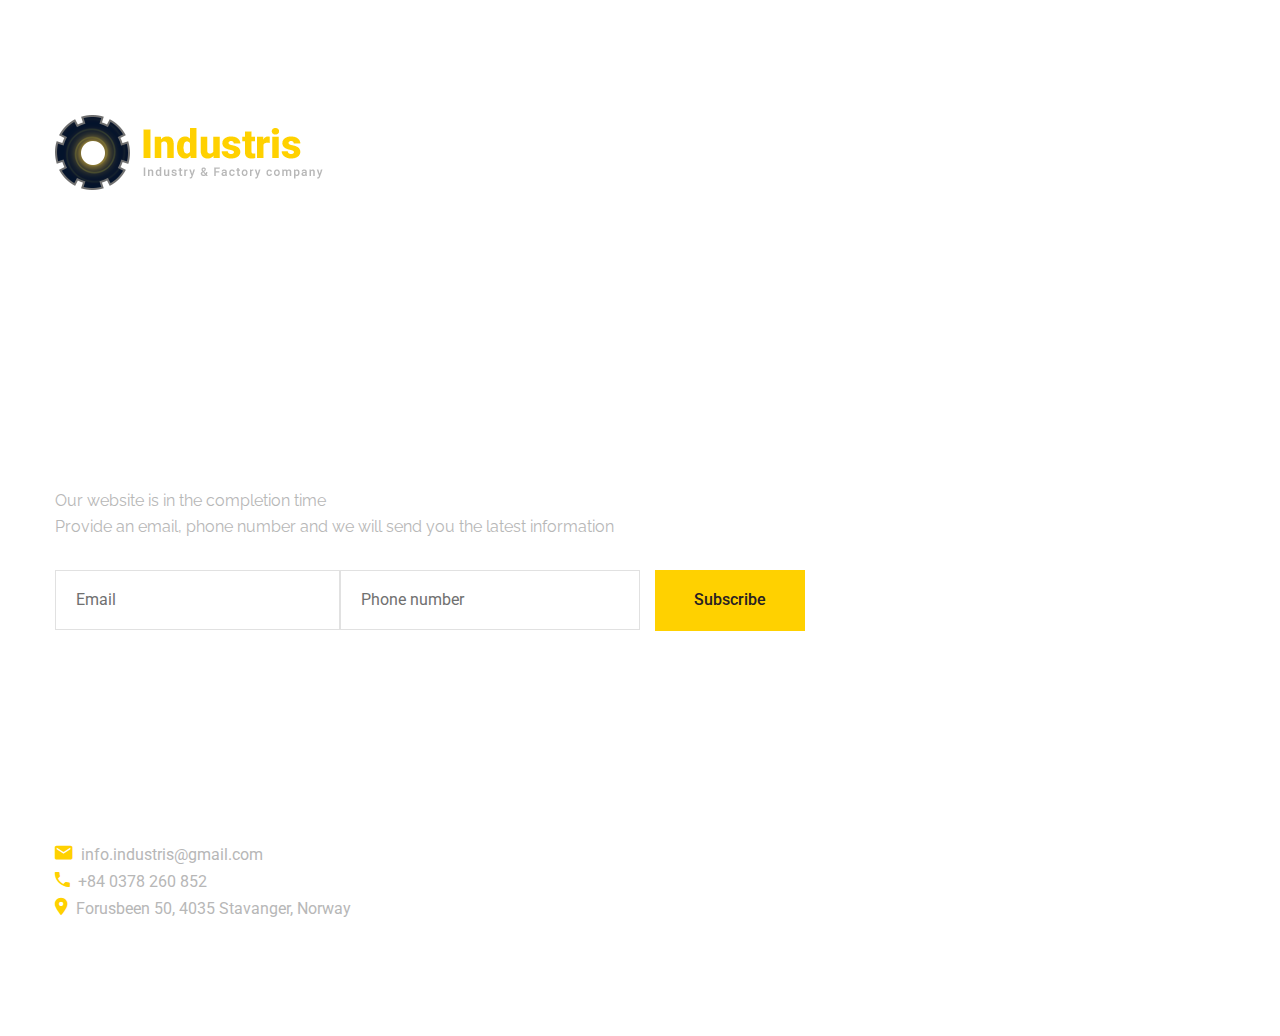
<file: sumato-automation/comming-soon.html>
<!DOCTYPE html>
<html lang="en">
<head>
    <meta charset="utf-8">
    <meta http-equiv="X-UA-Compatible" content="IE=edge">
    <meta name="viewport" content="width=device-width, initial-scale=1">
    
    <title>Industris – Coming Soon Page</title>
    <link href="https://fonts.googleapis.com/css?family=Roboto:100,100i,300,300i,400,400i,500,500i,700,700i,900,900i&display=swap" rel="stylesheet"><link href="https://fonts.googleapis.com/css?family=Raleway:100,100i,200,200i,300,300i,400,400i,500,500i,600,600i,700,700i,800,800i,900,900i&display=swap" rel="stylesheet">
    <link rel="stylesheet" id="bootstrap-css" href="css/bootstrap.css" type="text/css" media="all">
    <link rel="stylesheet" id="awesome-font-css" href="css/font-awesome.css" type="text/css" media="all">
    <link rel="stylesheet" id="ionicon-font-css" href="css/ionicon.css" type="text/css" media="all">
    <link rel="stylesheet" id="slick-slider-css" href="css/slick.css" type="text/css" media="all">
    <link rel="stylesheet" id="slick-theme-css" href="css/slick-theme.css" type="text/css" media="all">
    <link rel="stylesheet" id="industris-style-css" href="style.css" type="text/css" media="all">

    <link rel="shortcut icon" href="favicon.png">
</head>

<body>
    <div id="page" class="site">
        <!-- Mobile header start -->

        <div id="content" class="site-content">
            <div class="coming-soon" style="background: url('https://via.placeholder.com/1920x1080.png') no-repeat center center;">
                <div class="container">
                    <div class="row">
                        <div class="col-md-12">
                            <div class="logo-brand">
                                <a href="index.html"><img src="images/logo-footer.png" alt="industris"></a>
                            </div>
                            <div class="coming-soon-content">
                                <h1 class="coming-soon-title text-white">Coming soon</h1>
                                <div class="industris-space-20"></div>
                                <p class="coming-soon-subtitle text-light">Our website is in the completion time <br>Provide an email, phone number and we will send you the latest information</p>
                                <form class="coming-soon-form">
                                    <div class="row">
                                        <div class="col-sm-3 no-padding-sm-right">
                                            <div class="form-group">
                                                <input type="email" name="email" id="email" class="form-control" placeholder="Email" required>
                                            </div>
                                        </div>
                                        <div class="col-sm-3 no-padding-sm-left no-padding-sm-right">
                                            <div class="form-group">
                                                <input type="text" name="phone" id="phone" class="form-control" placeholder="Phone number" required>
                                            </div>
                                        </div>
                                        <div class="col-sm-3">
                                            <button type="submit" class="btn btn-primary">Subscribe</button>
                                        </div>
                                    </div>
                                </form>
                            </div>
                            <div class="coming-soon-info">
                                <li><i class="icon ion-md-mail"></i>info.industris@gmail.com</li>
                                <li><i class="icon ion-md-call"></i>+84 0378 260 852</li>
                                <li><i class="icon ion-md-pin"></i>Forusbeen 50, 4035 Stavanger, Norway</li>
                            </div>
                        </div>
                    </div>
                </div>
            </div>
        </div>
    </div>

    <script src='js/jquery.min.js'></script>
    <script src='js/slick.min.js'></script>
    <script src='js/jquery.sticky.js'></script>
    <script src='js/countto.min.js'></script>
    <script src='js/jquery.magnific-popup.min.js'></script>
    <script src='js/jquery.isotope.min.js'></script>
    <script src='js/scripts.js'></script>
</body>
</html>
</file>
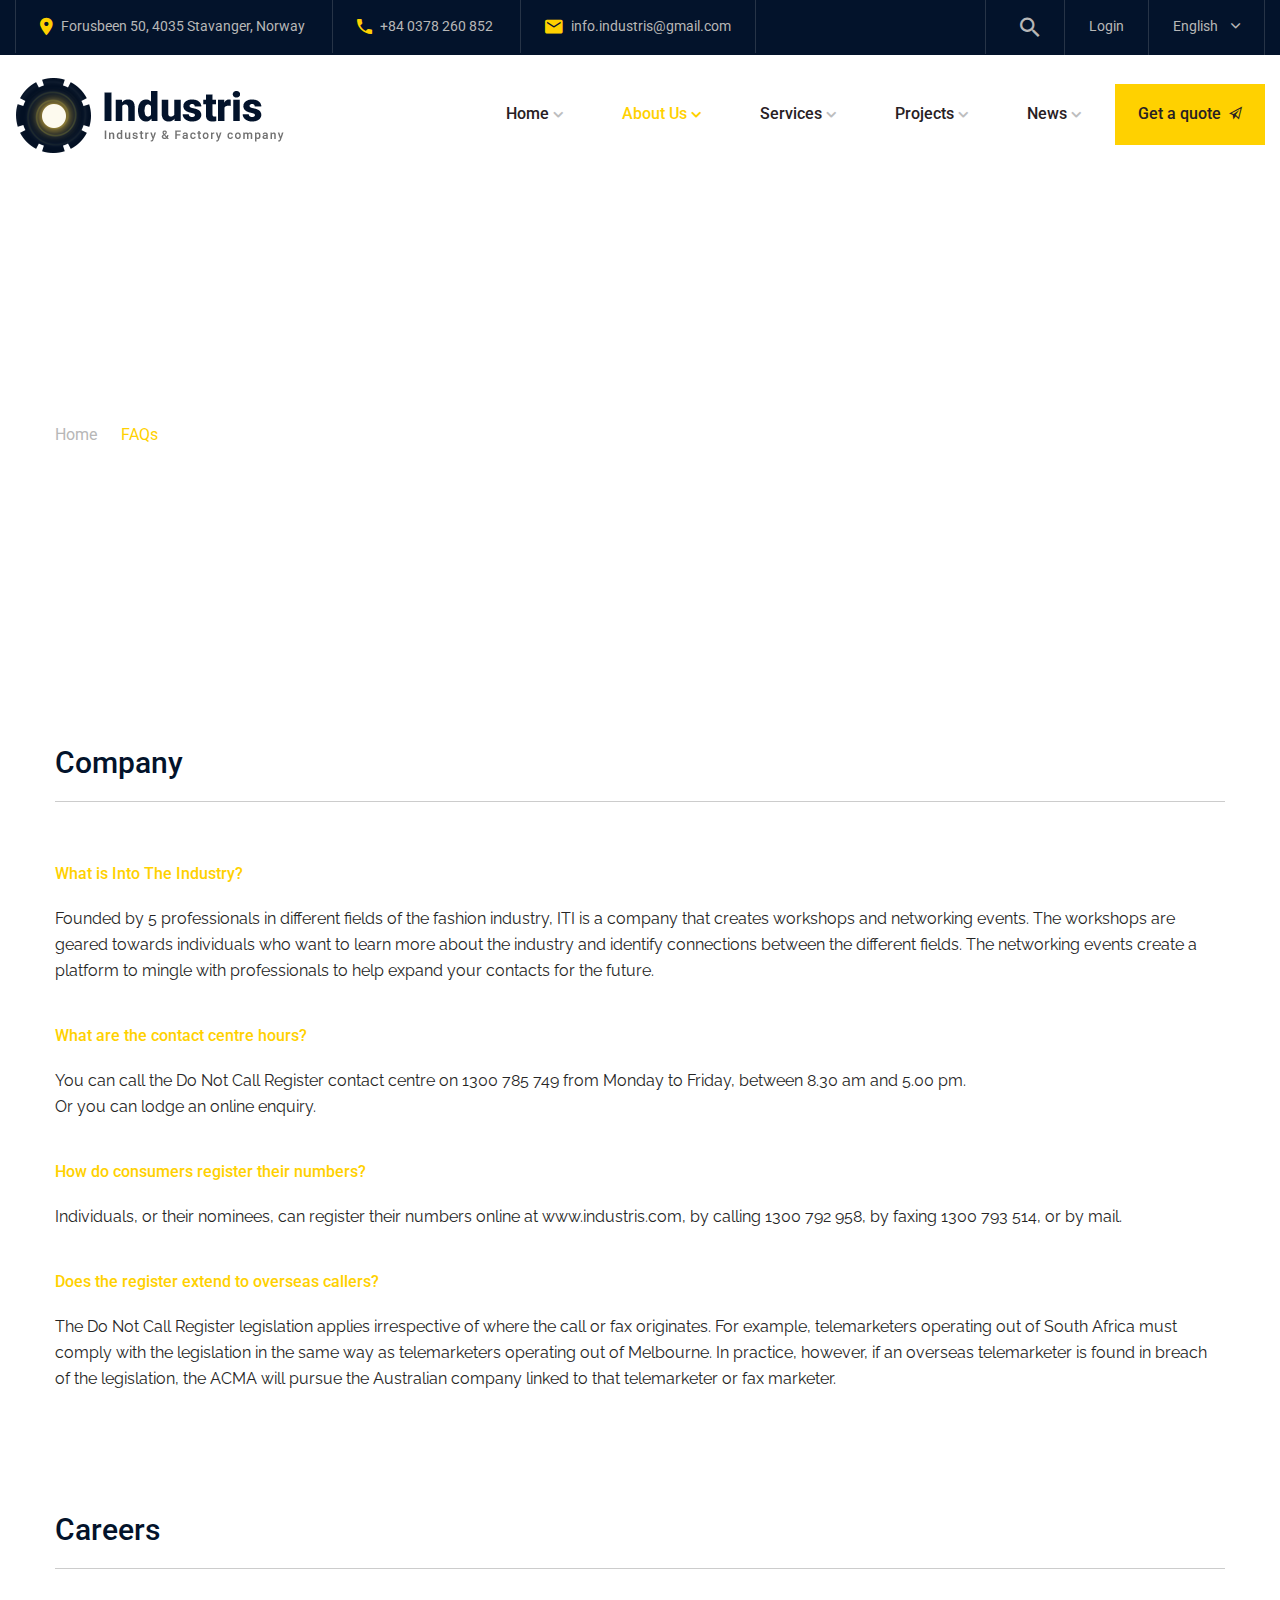
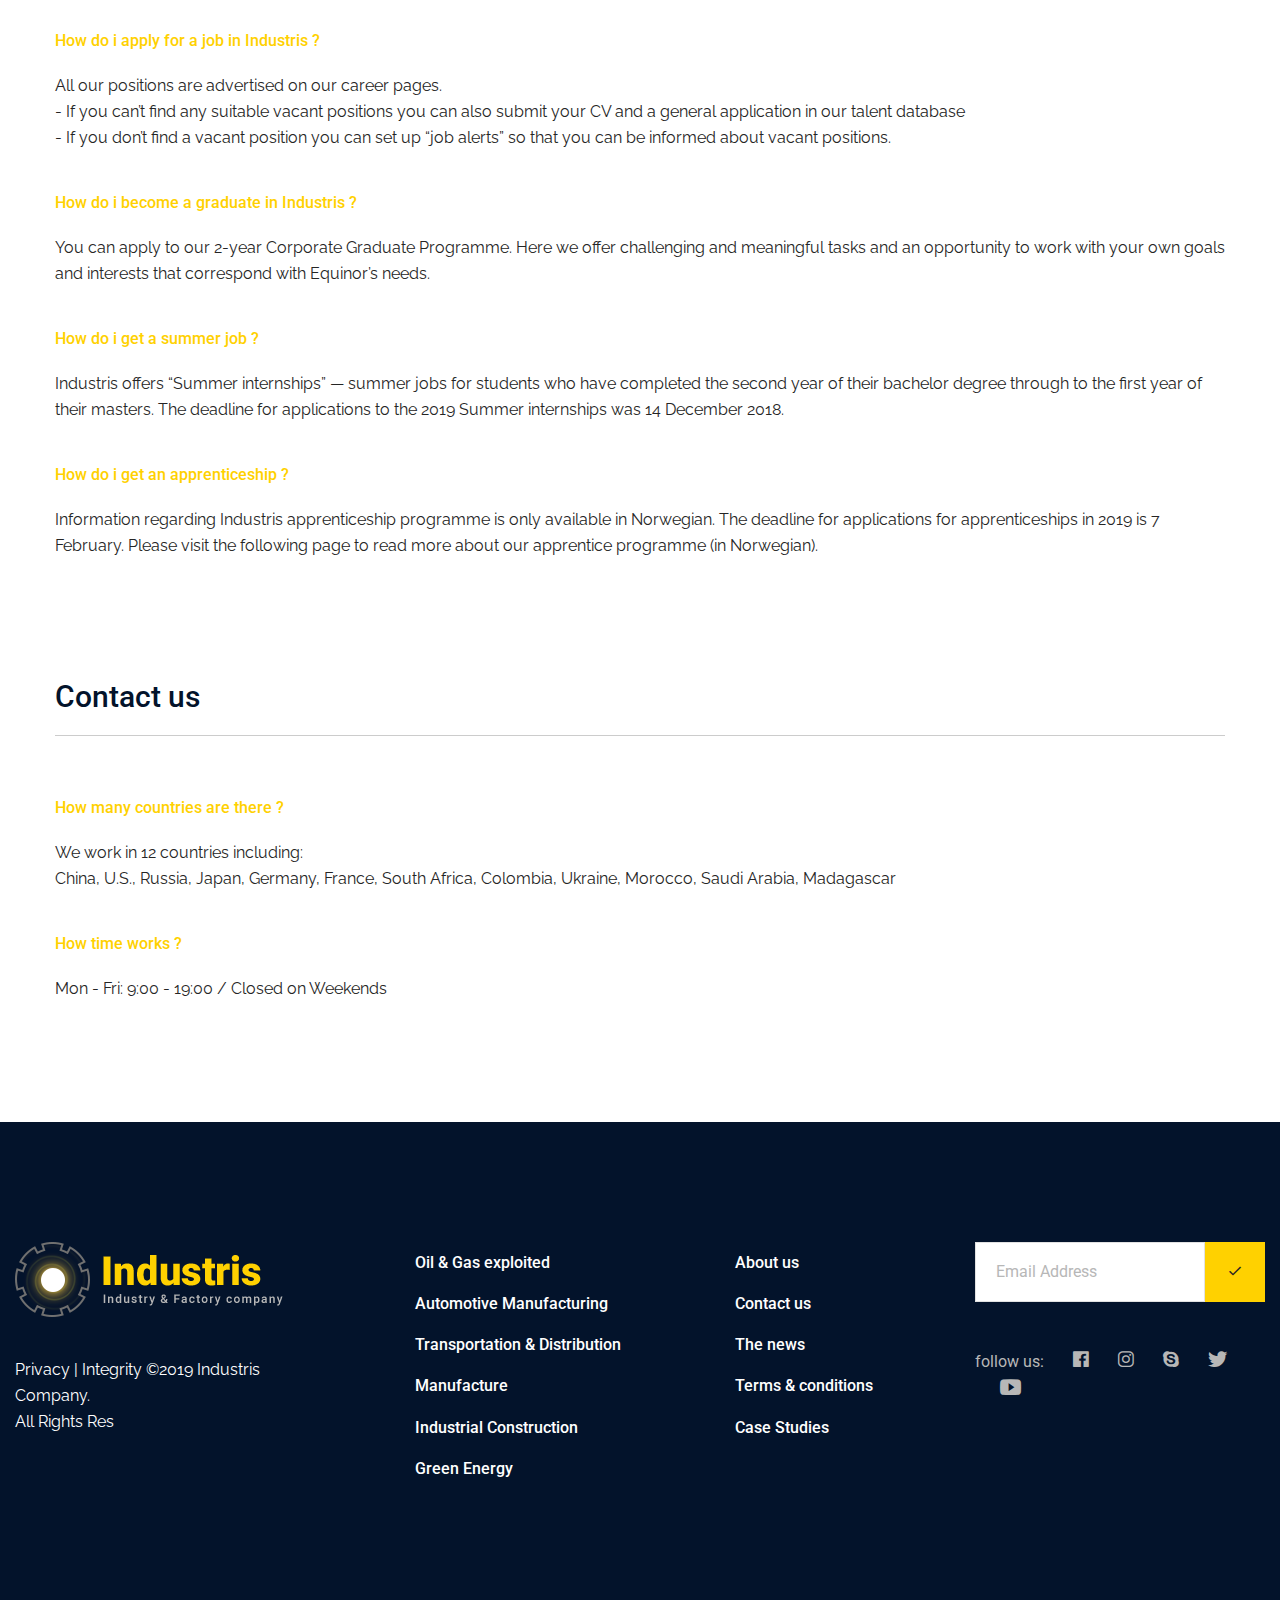
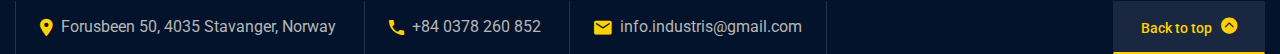
<file: sumato-automation/faq.html>
<!DOCTYPE html>
<html lang="en">
<head>
	<meta charset="utf-8">
    <meta http-equiv="X-UA-Compatible" content="IE=edge">
    <meta name="viewport" content="width=device-width, initial-scale=1">
    
	<title>Industris – FAQ's Page</title>
    <link href="https://fonts.googleapis.com/css?family=Roboto:100,100i,300,300i,400,400i,500,500i,700,700i,900,900i&display=swap" rel="stylesheet"><link href="https://fonts.googleapis.com/css?family=Raleway:100,100i,200,200i,300,300i,400,400i,500,500i,600,600i,700,700i,800,800i,900,900i&display=swap" rel="stylesheet">
	<link rel="stylesheet" id="bootstrap-css" href="css/bootstrap.css" type="text/css" media="all">
	<link rel="stylesheet" id="awesome-font-css" href="css/font-awesome.css" type="text/css" media="all">
	<link rel="stylesheet" id="ionicon-font-css" href="css/ionicon.css" type="text/css" media="all">
	<link rel="stylesheet" id="slick-slider-css" href="css/slick.css" type="text/css" media="all">
	<link rel="stylesheet" id="slick-theme-css" href="css/slick-theme.css" type="text/css" media="all">
	<link rel="stylesheet" id="industris-style-css" href="style.css" type="text/css" media="all">

	<link rel="shortcut icon" href="favicon.png">
</head>

<body>
	<div id="page" class="site">
		<div class="collapse searchbar" id="searchbar">
	        <div class="search-area">
	            <div class="container">
	                <div class="row">
	                    <div class="col-xl-12 col-lg-12 col-md-12 col-sm-12 col-12">
	                        <div class="input-group">
	                            <input type="text" class="form-control" placeholder="Search for...">
	                            <span class="input-group-btn">
	            					<button class="btn btn-primary" type="button">Go!</button>
	            				</span> 
	            			</div>
	                        <!-- /input-group -->
	                    </div>
	                    <!-- /.col-lg-6 -->
	                </div>
	            </div>
	        </div>
	    </div>
	    <header id="site-header" class="site-header mobile-header-blue header-style-1">
	        <div id="header_topbar" class="header-topbar md-hidden sm-hidden clearfix">
	            <div class="container-custom">
	                <div class="row">
	                    <div class="col-md-8">
	                        <!-- Info on Topbar -->
	                        <ul class="topbar-left">
	                            <li><i class="icon ion-md-pin"></i>Forusbeen 50, 4035 Stavanger, Norway</li>
	                            <li><i class="icon ion-md-call"></i>+84 0378 260 852</li>
	                            <li><i class="icon ion-md-mail"></i>info.industris@gmail.com</li>
	                        </ul>
	                    </div>
                        <!-- Info on topbar close -->
	                    <div class="col-md-4">
	                    	<ul class="topbar-right pull-right">
		                        <li class="toggle_search topbar-search"><a href="#"><i class="icon ion-md-search"></i></a></li>
		                        <li class="topbar-login"><a href="#"> Login </a></li>
		                        <li class="topbar-languages"><a href="#"> English <i class="icon ion-ios-arrow-down"></i></a></li>
	                        </ul>
	                    </div>
	                </div>
	            </div>
	        </div>
	        <!-- Top bar close -->
	        <div class="main-header md-hidden sm-hidden">
	        	<div class="container-custom">
	        		<div class="row">
	        			<div class="col-md-3">
			        		<div class="logo-brand">
			        			<a href="index.html"><img src="images/logo.png" alt="industris"></a>
			        		</div>
			        	</div>
			        	<div class="col-md-9">
			        		<div class="main-navigation">
			        			<ul id="primary-menu" class="menu">
			        				<li class="menu-item menu-item-has-children"><a href="index.html">Home</a>
			        					<ul class="sub-menu">
			        						<li class="menu-item"><a href="index.html">Home 1</a></li>
			        						<li class="menu-item"><a href="index-2.html">Home 2</a></li>
			        						<li class="menu-item"><a href="index-3.html">Home 3</a></li>
			        						<li class="menu-item"><a href="index-4.html">Home 4</a></li>
			        					</ul>
			        				</li>
			        				<li class="menu-item menu-item-has-children current-menu-ancestor current-menu-parent"><a href="about-us.html">About Us</a>
			        					<ul class="sub-menu">
			        						<li class="menu-item"><a href="about-us.html">About Us</a></li>
			        						<li class="menu-item menu-item-has-children"><a href="events.html">Events</a>
				        						<ul class="">
				        							<li class="menu-item"><a href="events.html">Event</a></li>
				        							<li class="menu-item"><a href="events-detail.html">Event Detail</a></li>
				        						</ul>
				        					</li>
					        				<li class="menu-item menu-item-has-children"><a href="shop.html">Shop</a>
					        					<ul class="sub-menu">
					        						<li class="menu-item"><a href="shop.html">Shop</a></li>
					        						<li class="menu-item"><a href="shop-detail.html">Shop Detail</a></li>
					        						<li class="menu-item"><a href="cart.html">Cart</a></li>
					        						<li class="menu-item"><a href="checkout.html">Checkout</a></li>
					        					</ul>
					        				</li>
			        						<li class="menu-item current-menu-item page_item current_page_item"><a href="faq.html">FAQ's</a></li>
			        						<li class="menu-item"><a href="gallery.html">Gallery</a></li>
			        						<li class="menu-item"><a href="404-page.html">404 Pages</a></li>
			        						<li class="menu-item"><a href="comming-soon.html">Comming Soon</a></li>
			        						<li class="menu-item"><a href="login.html">Login</a></li>
			        						<li class="menu-item"><a href="typography.html">Typography</a></li>
			        						<li class="menu-item"><a href="career.html">Career Page</a></li>
			        						<li class="menu-item"><a href="corporate-governance.html">Corporate Governance</a></li>
			        						<li class="menu-item"><a href="history.html">History</a></li>
			        						<li class="menu-item"><a href="our-team.html">Our Team</a></li>
			        						<li class="menu-item"><a href="partner-clients.html">Partner Clients</a></li>
			        						<li class="menu-item"><a href="contact-us.html">Contact Us</a></li>
			        					</ul>
			        				</li>
			        				<li class="menu-item menu-item-has-children"><a href="services.html">Services</a>
			        					<ul class="sub-menu">
			        						<li class="menu-item"><a href="services.html">Services</a></li>
			        						<li class="menu-item"><a href="services-2.html">Services 2</a></li>
			        						<li class="menu-item"><a href="services-detail.html">Services Detail</a></li>
			        					</ul>
			        				</li>
			        				<li class="menu-item menu-item-has-children"><a href="project.html">Projects</a>
			        					<ul class="sub-menu">
			        						<li class="menu-item"><a href="project.html">Project 1</a></li>
			        						<li class="menu-item"><a href="project-2.html">Project 2</a></li>
			        						<li class="menu-item"><a href="project-detail.html">Project Detail</a></li>
			        					</ul>
			        				</li>
			        				<li class="menu-item menu-item-has-children"><a href="news.html">News</a>
			        					<ul class="sub-menu">
			        						<li class="menu-item"><a href="news.html">News 1</a></li>
			        						<li class="menu-item"><a href="news-2.html">News 2</a></li>
			        						<li class="menu-item"><a href="post.html">News Detail</a></li>
			        					</ul>
			        				</li>
			        			</ul>
		        				<a href="#" class="btn btn-primary">Get a quote<i class="icon ion-md-paper-plane"></i></a>
			        		</div>
			        	</div>
		        	</div>
	        	</div>
	        </div>
	        <!-- Main header start -->
	        
	        <!-- Mobile header start -->
	        <div class="mobile-header">
	        	<div class="container-custom">
	        		<div class="row">
	        			<div class="col-xs-6">
			        		<div class="logo-brand-mobile">
			        			<a href="index.html"><img src="images/logo.png" alt="industris"></a>
			        		</div>
			        	</div>
	        			<div class="col-xs-6">
			        		<div id="mmenu_toggle">
			                    <button></button>
			                </div>
			        	</div>
			        	<div class="col-xs-12">
			        		<div class="mobile-nav">
			        			<ul id="primary-menu-mobile" class="mobile-menu">
			        				<li class="menu-item menu-item-has-children"><a href="index.html">Home</a>
			        					<ul class="sub-menu">
			        						<li class="menu-item"><a href="index.html">Home 1</a></li>
			        						<li class="menu-item"><a href="index-2.html">Home 2</a></li>
			        						<li class="menu-item"><a href="index-3.html">Home 3</a></li>
			        						<li class="menu-item"><a href="index-4.html">Home 4</a></li>
			        					</ul>
			        				</li>
			        				<li class="menu-item menu-item-has-children current-menu-ancestor current-menu-parent"><a href="about-us.html">About Us</a>
			        					<ul class="sub-menu">
			        						<li class="menu-item"><a href="about-us.html">About Us</a></li>
			        						<li class="menu-item menu-item-has-children"><a href="events.html">Events</a>
				        						<ul class="">
				        							<li class="menu-item"><a href="events.html">Event</a></li>
				        							<li class="menu-item"><a href="events-detail.html">Event Detail</a></li>
				        						</ul>
				        					</li>
					        				<li class="menu-item menu-item-has-children"><a href="shop.html">Shop</a>
					        					<ul class="sub-menu">
					        						<li class="menu-item"><a href="shop.html">Shop</a></li>
					        						<li class="menu-item"><a href="shop-detail.html">Shop Detail</a></li>
					        						<li class="menu-item"><a href="cart.html">Cart</a></li>
					        						<li class="menu-item"><a href="checkout.html">Checkout</a></li>
					        					</ul>
					        				</li>
			        						<li class="menu-item current-menu-item current_page_item"><a href="faq.html">FAQ's</a></li>
			        						<li class="menu-item"><a href="gallery.html">Gallery</a></li>
			        						<li class="menu-item"><a href="404-page.html">404 Pages</a></li>
			        						<li class="menu-item"><a href="comming-soon.html">Comming Soon</a></li>
			        						<li class="menu-item"><a href="login.html">Login</a></li>
			        						<li class="menu-item"><a href="typography.html">Typography</a></li>
			        						<li class="menu-item"><a href="career.html">Career Page</a></li>
			        						<li class="menu-item"><a href="corporate-governance.html">Corporate Governance</a></li>
			        						<li class="menu-item"><a href="history.html">History</a></li>
			        						<li class="menu-item"><a href="our-team.html">Our Team</a></li>
			        						<li class="menu-item"><a href="partner-clients.html">Partner Clients</a></li>
			        						<li class="menu-item"><a href="contact-us.html">Contact Us</a></li>
			        					</ul>
			        				</li>
			        				<li class="menu-item menu-item-has-children"><a href="services.html">Services</a>
			        					<ul class="sub-menu">
			        						<li class="menu-item"><a href="services.html">Services</a></li>
			        						<li class="menu-item"><a href="services-2.html">Services 2</a></li>
			        						<li class="menu-item"><a href="services-detail.html">Services Detail</a></li>
			        					</ul>
			        				</li>
			        				<li class="menu-item menu-item-has-children"><a href="project.html">Projects</a>
			        					<ul class="sub-menu">
			        						<li class="menu-item"><a href="project.html">Project 1</a></li>
			        						<li class="menu-item"><a href="project-2.html">Project 2</a></li>
			        						<li class="menu-item"><a href="project-detail.html">Project Detail</a></li>
			        					</ul>
			        				</li>
			        				<li class="menu-item menu-item-has-children"><a href="news.html">News</a>
			        					<ul class="sub-menu">
			        						<li class="menu-item"><a href="news.html">News 1</a></li>
			        						<li class="menu-item"><a href="news-2.html">News 2</a></li>
			        						<li class="menu-item"><a href="post.html">News Detail</a></li>
			        					</ul>
			        				</li>
			        			</ul>
		        				<a href="#" class="btn btn-primary">Get a quote<i class="icon ion-md-paper-plane"></i></a>
			        		</div>
			        	</div>
		        	</div>
	        	</div>
	        </div>
	    </header>
        <!-- Mobile header start -->

		<div id="content" class="site-content">
			<div class="page-header" style="background: url('https://via.placeholder.com/1920x450.png') no-repeat center center;">
			    <div class="container">
			        <div class="breadc-box no-line">
			            <div class="row">
			                <div class="col-md-12">
			                    <h2 class="page-title">Frequently asked questions</h2>
			                    <ul id="breadcrumbs" class="breadcrumbs none-style">
			                        <li><a href="index.html">Home</a></li>
			                        <li class="active">FAQs</li>
			                    </ul>
			                </div>
			            </div>
			        </div>
			    </div>
			</div>
			
			<section>
				<div class="container">
					<div class="row">
						<div class="col-md-12">
							<h3>Company</h3>
							<hr>
							<div class="industris-space"></div>
							<h4 class="text-primary">What is Into The Industry?</h4>
							<p>Founded by 5 professionals in different fields of the fashion industry, ITI is a company that creates workshops and networking events. The workshops are geared towards individuals who want to learn more about the industry and identify connections between the different fields. The networking events create a platform to mingle with professionals to help expand your contacts for the future.</p>
							<div class="industris-space-20"></div>
							<h4 class="text-primary">What are the contact centre hours?</h4>
							<p>You can call the Do Not Call Register contact centre on 1300 785 749 from Monday to Friday, between 8.30 am and 5.00 pm.
							<br>Or you can lodge an online enquiry.</p>
							<div class="industris-space-20"></div>
							<h4 class="text-primary">How do consumers register their numbers?</h4>
							<p>Individuals, or their nominees, can register their numbers online at www.industris.com, by calling 1300 792 958, by faxing 1300 793 514, or by mail.</p>
							<div class="industris-space-20"></div>
							<h4 class="text-primary">Does the register extend to overseas callers? </h4>
							<p>The Do Not Call Register legislation applies irrespective of where the call or fax originates. For example, telemarketers operating out of South Africa must comply with the legislation in the same way as telemarketers operating out of Melbourne. In practice, however, if an overseas telemarketer is found in breach of the legislation, the ACMA will pursue the Australian company linked to that telemarketer or fax marketer.</p>
						</div>
					</div>
			    </div>
			</section>

			<section class="no-padding-top">
				<div class="container">
					<div class="row">
						<div class="col-md-12">
							<h3>Careers</h3>
							<hr>
							<div class="industris-space"></div>
							<h4 class="text-primary">How do i apply for a job in Industris ?</h4>
							<p>All our positions are advertised on our career pages.
							<br>- If you can’t find any suitable vacant positions you can also submit your CV and a general application in our talent database
							<br>- If you don’t find a vacant position you can set up “job alerts” so that you can be informed about vacant positions.</p>
							<div class="industris-space-20"></div>
							<h4 class="text-primary">How do i become a graduate in Industris ? </h4>
							<p>You can apply to our 2-year Corporate Graduate Programme. Here we offer challenging and meaningful tasks and an opportunity to work with your own goals and interests that correspond with Equinor’s needs.</p>
							<div class="industris-space-20"></div>
							<h4 class="text-primary">How do i get a summer job ? </h4>
							<p>Industris offers “Summer internships” — summer jobs for students who have completed the second year of their bachelor degree through to the first year of their masters. The deadline for applications to the 2019 Summer internships was 14 December 2018. </p>
							<div class="industris-space-20"></div>
							<h4 class="text-primary">How do i get an apprenticeship ? </h4>
							<p>Information regarding Industris apprenticeship programme is only available in Norwegian. The deadline for applications for apprenticeships in 2019 is 7 February. Please visit the following page to read more about our apprentice programme (in Norwegian).</p>
						</div>
					</div>
			    </div>
			</section>

			<section class="no-padding-top">
				<div class="container">
					<div class="row">
						<div class="col-md-12">
							<h3>Contact us</h3>
							<hr>
							<div class="industris-space"></div>
							<h4 class="text-primary">How many countries are there ?</h4>
							<p>We work in 12 countries including: 
							<br>China, U.S., Russia, Japan, Germany, France, South Africa, Colombia, Ukraine, Morocco, Saudi Arabia, Madagascar</p>
							<div class="industris-space-20"></div>
							<h4 class="text-primary">How time works ?</h4>
							<p>Mon - Fri: 9:00 - 19:00 / Closed on Weekends</p>
						</div>
					</div>
			    </div>
			</section>
		</div>
	    

	    <footer id="site-footer" class="site-footer bg-footer">
	        <div class="main-footer">
	            <div class="container-custom">
	                <div class="row">

	                    <div class="col-md-3 col-sm-6">
	                    	<div class="widget-footer">
		                        <div id="media_image-1" class="widget widget_media_image">
		                            <a href="index.html"><img src="images/logo-footer.png" alt=""></a>
		                        </div>
		                        <div id="custom_html-1" class="widget_text widget widget_custom_html">
		                            <div class="textwidget custom-html-widget">
		                                <p>Privacy | Integrity ©2019 Industris Company. <br>All Rights Res</p>
		                            </div>
		                        </div>
		                    </div>
	                    </div>
	                    <!-- end col-lg-3 -->

	                    <div class="col-md-3 col-sm-6">
	                    	<div class="widget-footer">
		                        <div id="custom_html-2" class="widget_text widget widget_custom_html padding-left">
		                            <div class="textwidget custom-html-widget">
		                                <ul>
		                                    <li><a href="service-detail.html">Oil & Gas exploited</a></li>
		                                    <li><a href="service-detail.html">Automotive Manufacturing</a></li>
		                                    <li><a href="service-detail.html">Transportation & Distribution</a></li>
		                                    <li><a href="service-detail.html">Manufacture</a></li>
		                                    <li><a href="service-detail.html">Industrial Construction</a></li>
		                                    <li><a href="service-detail.html">Green Energy</a></li>
		                                </ul>
		                            </div>
		                        </div>
	                        </div>
	                    </div>
	                    <!-- end col-lg-3 -->

	                    <div class="col-md-3 col-sm-6">
	                    	<div class="widget-footer">
		                        <div id="custom_html-3" class="widget_text widge widget-footer widget_custom_html padding-left">
		                            <div class="textwidget custom-html-widget">
		                                <ul>
		                                    <li><a href="index.html">About us</a></li>
		                                    <li><a href="about.html">Contact us</a></li>
		                                    <li><a href="services.html">The news</a></li>
		                                    <li><a href="services.html">Terms & conditions</a></li>
		                                    <li><a href="blog.html">Case Studies</a></li>
		                                </ul>
		                            </div>
		                        </div>
		                    </div>
	                    </div>
	                    <!-- end col-lg-3 -->

	                    <div class="col-md-3 col-sm-6">
	                    	<div class="widget-footer">
		                        <div id="mc4wp_form_widget-1" class="widget widget_mc4wp_form_widget">
		                            <!-- Mailchimp for WordPress v4.5.2 - https://wordpress.org/plugins/mailchimp-for-wp/ -->
		                            <form id="mc4wp-form-1" class="mc4wp-form mc4wp-form-1696" method="post" data-id="1696" data-name="Industris Subscribe">
	                                    <div class="input-group">
	                                        <input type="email" name="EMAIL" class="form-control" placeholder="Email Address" required="">
	                                        <span class="input-group-btn">
	                                        	<button type="submit" class="btn btn-subcribe"><i class="icon ion-md-checkmark"></i></button>
	                                        </span>
	                                    </div>
		                                <input type="hidden" name="_mc4wp_timestamp" value="1560227031">
		                                <input type="hidden" name="_mc4wp_form_id" value="1696">
		                                <input type="hidden" name="_mc4wp_form_element_id" value="mc4wp-form-1">
		                                <div class="mc4wp-response"></div>
		                            </form>
		                        </div>
	                            <!-- / Mailchimp for WordPress Plugin -->

	                            <div class="footer-social ot-socials bg-white">
	                            	follow us:
	                                <a target="_blank" href="#" rel="noopener noreferrer"><i class="icon ion-logo-facebook"></i></a>
	                                <a target="_blank" href="#" rel="noopener noreferrer"><i class="icon ion-logo-instagram"></i></a>
	                                <a target="_blank" href="#" rel="noopener noreferrer"><i class="icon ion-logo-skype"></i></a>
	                                <a target="_blank" href="#" rel="noopener noreferrer"><i class="icon ion-logo-twitter"></i></a>
	                                <a target="_blank" href="#" rel="noopener noreferrer"><i class="icon ion-logo-youtube"></i></a>
	                            </div>
	                        </div>
	                    </div>
	                    <!-- end col-lg-3 -->

	                </div>
	            </div>
	        </div>
	        <!-- .main-footer -->
	        <div class="footer-bottom">
	            <div class="container-custom">
	            	<div class="row">
	            		<div class="col-md-12">
		                    <ul class="topbar-left">
		                        <li><i class="icon ion-md-pin"></i>Forusbeen 50, 4035 Stavanger, Norway</li>
		                        <li><i class="icon ion-md-call"></i>+84 0378 260 852</li>
		                        <li><i class="icon ion-md-mail"></i>info.industris@gmail.com</li>
		                    </ul>
			        		<a id="back-to-top" href="#" class="btn btn-back-to-top show pull-right">Back to top<i class="icon ion-ios-arrow-dropup-circle"></i></a>
			        	</div>
			        </div>
	            </div>
	        </div>
	        <!-- .copyright-footer -->
	    </footer>
	</div>

	<script src='js/jquery.min.js'></script>
	<script src='js/slick.min.js'></script>
	<script src='js/jquery.sticky.js'></script>
	<script src='js/countto.min.js'></script>
	<script src='js/jquery.magnific-popup.min.js'></script>
	<script src='js/jquery.isotope.min.js'></script>
	<script src='js/scripts.js'></script>
</body>
</html>
</file>
<file: sumato-automation/style.css>
@charset "UTF-8";
/*------------------------------------------------------------------
[Table of contents]

1. Top bar / .topbar
2. Header / header
3. Navigation / .navi-level-1 
4. Blog / .lastest-blog-container
5. Sidebar / .main-sidebar
6. Sub Header / .sub-header
7. Footer / footer
-------------------------------------------------------------------*/
/* Colors
----------------------------------------------------------*/
/* Typography
----------------------------------------------------------*/
/* Transition
----------------------------------------------------------*/
/* LESS / Social Media Brand Colors */
/* Reset
----------------------------------------------------------*/


html {
  line-height: 1.15;
  /* 1 */
  -webkit-text-size-adjust: 100%;
  /* 2 */
  overflow-x: hidden;
}

/* Sections
	 ========================================================================== */
/**
 * Remove the margin in all browsers.
 */
body {
  margin: 0;
  overflow-x: hidden;
}

/**
 * Correct the font size and margin on `h1` elements within `section` and
 * `article` contexts in Chrome, Firefox, and Safari.
 */
h1 {
  font-size: 2em;
  margin: 0.67em 0;
}

/* Grouping content
	 ========================================================================== */
/**
 * 1. Add the correct box sizing in Firefox.
 * 2. Show the overflow in Edge and IE.
 */
hr {
  box-sizing: content-box;
  /* 1 */
  height: 0;
  /* 1 */
  overflow: visible;
  /* 2 */
}

/**
 * 1. Correct the inheritance and scaling of font size in all browsers.
 * 2. Correct the odd `em` font sizing in all browsers.
 */
pre {
  font-family: monospace, monospace;
  /* 1 */
  font-size: 1em;
  /* 2 */
}

/* Text-level semantics
	 ========================================================================== */
/**
 * Remove the gray background on active links in IE 10.
 */
a {
  background-color: transparent;
}

/**
 * 1. Remove the bottom border in Chrome 57-
 * 2. Add the correct text decoration in Chrome, Edge, IE, Opera, and Safari.
 */
abbr[title] {
  border-bottom: none;
  /* 1 */
  text-decoration: underline;
  /* 2 */
  text-decoration: underline dotted;
  /* 2 */
}

/**
 * Add the correct font weight in Chrome, Edge, and Safari.
 */
b,
strong {
  font-weight: bold;
}

/**
 * 1. Correct the inheritance and scaling of font size in all browsers.
 * 2. Correct the odd `em` font sizing in all browsers.
 */
code,
kbd,
samp {
  font-family: monospace, monospace;
  /* 1 */
  font-size: 1em;
  /* 2 */
}

/**
 * Add the correct font size in all browsers.
 */
small {
  font-size: 80%;
}

/**
 * Prevent `sub` and `sup` elements from affecting the line height in
 * all browsers.
 */
sub,
sup {
  font-size: 75%;
  line-height: 0;
  position: relative;
  vertical-align: baseline;
}

sub {
  bottom: -0.25em;
}

sup {
  top: -0.5em;
}

/* Embedded content
	 ========================================================================== */
/**
 * Remove the border on images inside links in IE 10.
 */
img {
  border-style: none;
}

/* Forms
	 ========================================================================== */
/**
 * 1. Change the font styles in all browsers.
 * 2. Remove the margin in Firefox and Safari.
 */
button,
input,
optgroup,
select,
textarea {
  font-family: inherit;
  /* 1 */
  font-size: 100%;
  /* 1 */
  line-height: 1.15;
  /* 1 */
  margin: 0;
  /* 2 */
}

/**
 * Show the overflow in IE.
 * 1. Show the overflow in Edge.
 */
button,
input {
  /* 1 */
  overflow: visible;
}

/**
 * Remove the inheritance of text transform in Edge, Firefox, and IE.
 * 1. Remove the inheritance of text transform in Firefox.
 */
button,
select {
  /* 1 */
  text-transform: none;
}

/**
 * Correct the inability to style clickable types in iOS and Safari.
 */
button,
[type=button],
[type=reset],
[type=submit] {
  -webkit-appearance: button;
}

/**
 * Remove the inner border and padding in Firefox.
 */
button::-moz-focus-inner,
[type=button]::-moz-focus-inner,
[type=reset]::-moz-focus-inner,
[type=submit]::-moz-focus-inner {
  border-style: none;
  padding: 0;
}

/**
 * Restore the focus styles unset by the previous rule.
 */
button:-moz-focusring,
[type=button]:-moz-focusring,
[type=reset]:-moz-focusring,
[type=submit]:-moz-focusring {
  outline: 1px dotted ButtonText;
}

/**
 * Correct the padding in Firefox.
 */
fieldset {
  padding: 0.35em 0.75em 0.625em;
}

/**
 * 1. Correct the text wrapping in Edge and IE.
 * 2. Correct the color inheritance from `fieldset` elements in IE.
 * 3. Remove the padding so developers are not caught out when they zero out
 *		`fieldset` elements in all browsers.
 */
legend {
  box-sizing: border-box;
  /* 1 */
  color: inherit;
  /* 2 */
  display: table;
  /* 1 */
  max-width: 100%;
  /* 1 */
  padding: 0;
  /* 3 */
  white-space: normal;
  /* 1 */
}

/**
 * Add the correct vertical alignment in Chrome, Firefox, and Opera.
 */
progress {
  vertical-align: baseline;
}

/**
 * Remove the default vertical scrollbar in IE 10+.
 */
textarea {
  overflow: auto;
}

/**
 * 1. Add the correct box sizing in IE 10.
 * 2. Remove the padding in IE 10.
 */
[type=checkbox],
[type=radio] {
  box-sizing: border-box;
  /* 1 */
  padding: 0;
  /* 2 */
}

/**
 * Correct the cursor style of increment and decrement buttons in Chrome.
 */
[type=number]::-webkit-inner-spin-button,
[type=number]::-webkit-outer-spin-button {
  height: auto;
}

/**
 * 1. Correct the odd appearance in Chrome and Safari.
 * 2. Correct the outline style in Safari.
 */
[type=search] {
  -webkit-appearance: textfield;
  /* 1 */
  outline-offset: -2px;
  /* 2 */
}

/**
 * Remove the inner padding in Chrome and Safari on macOS.
 */
[type=search]::-webkit-search-decoration {
  -webkit-appearance: none;
}

/**
 * 1. Correct the inability to style clickable types in iOS and Safari.
 * 2. Change font properties to `inherit` in Safari.
 */
::-webkit-file-upload-button {
  -webkit-appearance: button;
  /* 1 */
  font: inherit;
  /* 2 */
}

/* Interactive
	 ========================================================================== */
/*
 * Add the correct display in Edge, IE 10+, and Firefox.
 */
details {
  display: block;
}

/*
 * Add the correct display in all browsers.
 */
summary {
  display: list-item;
}

/* Misc
	 ========================================================================== */
/**
 * Add the correct display in IE 10+.
 */
template {
  display: none;
}

/**
 * Add the correct display in IE 10.
 */
[hidden] {
  display: none;
}

@-moz-keyframes spin {
  from {
    -moz-transform: rotate(0deg);
  }
  to {
    -moz-transform: rotate(360deg);
  }
}
@-webkit-keyframes spin {
  from {
    -webkit-transform: rotate(0deg);
  }
  to {
    -webkit-transform: rotate(360deg);
  }
}
@keyframes spin {
  from {
    transform: rotate(0deg);
  }
  to {
    transform: rotate(360deg);
  }
}
@-webkit-keyframes grow {
  0% { -webkit-transform: scale(1, 1); transform: scale(1, 1); opacity: 1; }
  100% { -webkit-transform: scale(1.5, 1.5); transform: scale(1.5, 1.5); opacity: 0; }
}
@keyframes grow {
  0% { -webkit-transform: scale(1, 1); transform: scale(1, 1); opacity: 1; }
  100% { -webkit-transform: scale(1.5, 1.5); transform: scale(1.5, 1.5); opacity: 0; }
}
/*--------------------------------------------------------------
# Typography
--------------------------------------------------------------*/
body,
button,
input,
select,
optgroup,
textarea {
  color: #252525;
  font-family: "Roboto", sans-serif;
  font-size: 16px;
  line-height: 1.5714285714;
  font-weight: 400;
  -ms-word-wrap: break-word;
  word-wrap: break-word;
  box-sizing: border-box;
}

h1, h2, h3, h4, h5, h6 {
  font-family: "Roboto", sans-serif;
  font-weight: 500;
  line-height: 1.2;
  margin: 0 0 20px;
  color: #03132b;
}

h1 {
  font-size: 90px;
  font-weight: 900;
}

h2 {
  font-size: 50px;
  font-weight: 900;
  line-height: 56px;
}
h3 {
  font-size: 30px;
  margin-bottom: 18px;
}

h4 {
  font-size: 16px;
  line-height: 24px;
}

h5 {
  font-size: 12px;
}

h6 {
  font-size: 10px;
}

p {
  margin: 0 0 20px;
  font-family: 'Raleway', sans-serif;
  font-size: 16px;
  line-height: 26px;
}

p:last-child {
  margin-bottom: 0;
}

dfn, cite, em, i {
  font-style: italic;
}

blockquote {
  font-size: 18px;
  line-height: 28px;
  margin: 30px 0;
  font-style: italic;
  padding: 20px 30px;
  position: relative;
  background: #feefe8;
  color: #f26522;
}
blockquote p {
  margin-bottom: 0;
}

address {
  margin: 0 0 1.5em;
}

pre {
  background: #eee;
  font-family: "Courier 10 Pitch", Courier, monospace;
  font-size: 13.125px;
  line-height: 1.5714285714;
  margin-bottom: 1.6em;
  max-width: 100%;
  overflow: auto;
  padding: 1.6em;
}

code, kbd, tt, var {
  font-family: Monaco, Consolas, "Andale Mono", "DejaVu Sans Mono", monospace;
  font-size: 13.125px;
}

abbr, acronym {
  border-bottom: 1px dotted #666;
  cursor: help;
}

mark, ins {
  background: #fff9c0;
  text-decoration: none;
}

.text-light {
  color: #b7b7b7;
}

.bg-light {
  background: #f2f4f6;
}

.bg-primary {
  background-color: #ffd100;
}

.bg-default {
  background-color: #03132b;
}

.text-primary {
  color: #ffd100;
}

.padding-top-bottom-0 {
  padding-top: 0;
  padding-bottom: 0;
}

.padding-top-bot-medium {
  padding-top: 50px;
  padding-bottom: 50px;
}

.no-padding {
  padding: 0;
}

.padding-top-medium {
  padding-top: 90px;
}

.padding-bottom-medium {
  padding-bottom: 90px;
}

.no-padding-left {
  padding-left: 0!important;
}

.no-padding-right {
  padding-right: 0!important;
}

.no-padding-top {
  padding-top: 0!important;
}

.no-padding-bottom {
  padding-bottom: 0!important;
}

.no-margin {
  margin: 0;
}

.no-margin-bottom {
  margin-bottom: 0!important;
}

.no-margin-left {
  margin-left: 0!important;
}

.no-margin-right {
  margin-right: 0!important;
}

.industris-space-5 {
  height: 5px;
}

.industris-space-10 {
  height: 10px;
}

.industris-space-20 {
  height: 20px;
}

.industris-space-30 {
  height: 30px;
}

.industris-space {
  height: 40px;
}

.industris-space-50 {
  height: 50px;
}

.industris-space-60 {
  height: 60px;
}

.industris-space-90 {
  height: 90px;
}

.clear-both {
  clear: both;
}

.unstyle {
  list-style: none;
  padding-left: 0;
  margin-bottom: 60px;
}

.unstyle li {
  padding: 4px 0;
}
.unstyle li a{
  text-decoration: underline;
}
.unstyle i {
  color: #ffd100;margin-right: 10px;
}

.text-dark {
  color: #000;
}

.text-white {
  color: #fff;
}

.text-white .text-primary {
  color: #f26522;
}

a.text-white:hover {
  color: #ffd100;
}

.text-second {
  color: #00aeef!important;
}

.box-shadow {
  box-shadow: 0 0 10px rgba(0, 0, 0, 0.1);
}

.box-shadow-hover:hover {
  box-shadow: 0 0 10px rgba(0, 0, 0, 0.1) !important;
}

.italic {
  font-style: italic;
}

.bolder {
  font-weight: 900;
}

.semi-bold,
.semi-bold a {
  font-weight: 700;
}

.medium {
  font-weight: 500;
}

.normal {
  font-weight: 400;
}

.lighter {
  font-weight: 300;
}

.thin {
  font-weight: 100;
}
.gaps {
  clear: both;
  height: 20px;
  display: block;
}
.gaps.size-2x {
  height: 40px;
}

.f-left {
  float: left;
}

.f-right {
  float: right;
}

.overflow {
  overflow: hidden;
}

.radius {
  border-radius: 2px;
  -webkit-border-radius: 2px;
  -moz-border-radius: 2px;
  overflow: hidden;
}

.radius-top {
  border-top-left-radius: 2px;
  border-top-right-radius: 2px;
  border-bottom-right-radius: 0;
  border-bottom-left-radius: 0;
  -webkit-border-top-left-radius: 2px;
  -webkit-border-top-right-radius: 2px;
  -webkit-border-bottom-right-radius: 0;
  -webkit-border-bottom-left-radius: 0;
  -moz-border-radius-topleft: 2px;
  -moz-border-radius-topright: 2px;
  -moz-border-radius-bottomright: 0;
  -moz-border-radius-bottomleft: 0;
  overflow: hidden;
}

.radius-bottom {
  border-top-left-radius: 0;
  border-top-right-radius: 2px;
  border-bottom-right-radius: 2px;
  border-bottom-left-radius: 0;
  -webkit-border-top-left-radius: 0;
  -webkit-border-top-right-radius: 2px;
  -webkit-border-bottom-right-radius: 2px;
  -webkit-border-bottom-left-radius: 0;
  -moz-border-radius-topleft: 0;
  -moz-border-radius-topright: 2px;
  -moz-border-radius-bottomright: 2px;
  -moz-border-radius-bottomleft: 0;
  overflow: hidden;
}

.radius-left {
  border-top-left-radius: 2px;
  border-top-right-radius: 0;
  border-bottom-right-radius: 0;
  border-bottom-left-radius: 2px;
  -webkit-border-top-left-radius: 2px;
  -webkit-border-top-right-radius: 0;
  -webkit-border-bottom-right-radius: 0;
  -webkit-border-bottom-left-radius: 2px;
  -moz-border-radius-topleft: 2px;
  -moz-border-radius-topright: 0;
  -moz-border-radius-bottomright: 0;
  -moz-border-radius-bottomleft: 2px;
  overflow: hidden;
}

.radius-right {
  border-top-left-radius: 0;
  border-top-right-radius: 2px;
  border-bottom-right-radius: 2px;
  border-bottom-left-radius: 0;
  -webkit-border-top-left-radius: 0;
  -webkit-border-top-right-radius: 2px;
  -webkit-border-bottom-right-radius: 2px;
  -webkit-border-bottom-left-radius: 0;
  -moz-border-radius-topleft: 0;
  -moz-border-radius-topright: 2px;
  -moz-border-radius-bottomright: 2px;
  -moz-border-radius-bottomleft: 0;
  overflow: hidden;
}

.text-right {
  text-align: right;
}
/*--------------------------------------------------------------
# Elements
--------------------------------------------------------------*/
html {
  box-sizing: border-box;
}

*,
*:before,
*:after {
  /* Inherit box-sizing to make it easier to change the property for components that leverage other behavior; see https://css-tricks.com/inheriting-box-sizing-probably-slightly-better-best-practice/ */
  box-sizing: inherit;
}

body {
  background: #fff;
  /* Fallback for when there is no custom background color defined. */
}

ul,
ol {
  margin: 0 0 20px;
  padding-left: 18px;
}

ul {
  list-style: disc;
}

ol {
  list-style: decimal;
}

li > ul,
li > ol {
  margin-bottom: 0;
  margin-left: 1.5em;
}

dt {
  font-weight: 700;
}

dd {
  margin: 0 1.5em 1.5em;
}

.none-style {
  list-style: none;
  padding-left: 0;
}

img {
  height: auto;
  /* Make sure images are scaled correctly. */
  max-width: 100%;
  /* Adhere to container width. */
}

figure {
  margin: 1em 0;
  /* Extra wide images within figure tags don't overflow the content area. */
}

table {
  margin: 0 0 1.5em;
  width: 100%;
  border-collapse: collapse;
  border-spacing: 0;
  border-width: 1px 0 0 1px;
}

caption,
td,
th {
  padding: 0;
  font-weight: normal;
  text-align: left;
}

table,
th,
td {
  border: 1px solid #eee;
}

th {
  font-weight: 700;
}

th,
td {
  padding: 0.4375em;
}

/*--------------------------------------------------------------
# Forms
--------------------------------------------------------------*/
/* #button Group
================================================== */
.btn {
  transition: all 0.3s linear;
  -webkit-transition: all 0.3s linear;
  -moz-transition: all 0.3s linear;
  -o-transition: all 0.3s linear;
  -ms-transition: all 0.3s linear;
  -webkit-border-radius: 2px;
  -moz-border-radius: 2px;
  font-size: 16px;
  padding: 18px 22px;
  line-height: 1.42857143;
  display: inline-block;
  margin-bottom: 0;
  text-decoration: none;
  white-space: nowrap;
  vertical-align: middle;
  font-family: "Roboto", sans-serif;
  font-weight: 500;
  text-align: center;
  background: #ffd100;
  cursor: pointer;
  border: 1px solid transparent;
  color: #272023;
  outline: none;
  min-width: 150px;
  border-radius: 0;
}
.btn:hover, .btn:focus {
  background: #1f1f59;
  color: #fff;
  text-decoration: none;
}
.btn-primary {
  background-color: #ffd100;
  color: #272023;
}
.btn-default {
  background-color: #f2f4f6;
  color: #03132b;
}
.btn-default:hover{
  background-color: #ffd100;
  color: #03132b;
}
.btn-dark {
  background: #000;
}
.btn-dark:hover, .btn-dark:focus {
  background: #f26522;
  color: #fff;
}
.btn-white {
  background-color: #fff;
  color: #252525;
}
.btn-dark:hover, .btn-dark:focus {
  background: #03132b;
  color: #fff;
}
.btn.btn-border {
  background: transparent;
  border-color: #363636;
  color: #707070;
}
.btn.btn-border:hover, .btn.btn-border:focus {
  background: #ffd100;
  border-color: #ffd100;
  color: #03132b;
}
.btn-border-white {
  background-color: transparent;
  border-color: #ffffff;
  color: #ffffff;
}
.btn-border-white:hover {
  background-color: transparent;
  border-color: #ffd100;
  color: #ffd100;
}

input[type=text],
input[type=email],
input[type=url],
input[type=password],
input[type=search],
input[type=number],
input[type=tel],
input[type=range],
input[type=date],
input[type=month],
input[type=week],
input[type=time],
input[type=datetime],
input[type=datetime-local],
input[type=color],
textarea {
  color: #707070;
  border: 1px solid #e1e1e1;
  border-radius: 2px;
  -webkit-border-radius: 2px;
  -moz-border-radius: 2px;
  padding: 11px 20px;
  box-sizing: border-box;
  outline: none;
  max-width: 100%;
  transition: all 0.3s linear;
  -webkit-transition: all 0.3s linear;
  -moz-transition: all 0.3s linear;
  -o-transition: all 0.3s linear;
  -ms-transition: all 0.3s linear;
}
input[type=text]:focus,
input[type=email]:focus,
input[type=url]:focus,
input[type=password]:focus,
input[type=search]:focus,
input[type=number]:focus,
input[type=tel]:focus,
input[type=range]:focus,
input[type=date]:focus,
input[type=month]:focus,
input[type=week]:focus,
input[type=time]:focus,
input[type=datetime]:focus,
input[type=datetime-local]:focus,
input[type=color]:focus,
textarea:focus {
  color: #707070;
}

select {
  border: 1px solid #e2e2e2;
  height: 46px;
  padding: 10px 18px;
  outline: none;
  border-radius: 2px;
  -webkit-border-radius: 2px;
  -moz-border-radius: 2px;
}
select option {
  color: #000;
}

textarea {
  width: 100%;
  height: 133px;
}

::-webkit-input-placeholder {
  /* Chrome/Opera/Safari */
  color: #b7b7b7;
}

::-moz-placeholder {
  /* Firefox 19+ */
  color: #b7b7b7;
}

:-ms-input-placeholder {
  /* IE 10+ */
  color: #b7b7b7;
}

:-moz-placeholder {
  /* Firefox 18- */
  color: #b7b7b7;
}

hr {
  border-top-color: #cccccc;
}

.align-self-end {
  -ms-flex-item-align: end !important;
  align-self: flex-end !important;
}
.industris-lineheight {
  line-height: 36px;
}
/*--------------------------------------------------------------
# Navigation
--------------------------------------------------------------*/
/*--------------------------------------------------------------
## Links
--------------------------------------------------------------*/
a {
  transition: all 0.3s linear;
  -webkit-transition: all 0.3s linear;
  -moz-transition: all 0.3s linear;
  -o-transition: all 0.3s linear;
  -ms-transition: all 0.3s linear;
  color: #03132b;
  text-decoration: none;
}
a:hover, a:focus, a:active {
  color: #ffd100;
  text-decoration: none;
}
a:focus {
  outline: 0;
}
a:hover, a:active {
  outline: 0;
}

/* ###### */
section {
  position: relative;
  padding: 120px 0;
  display: block;
}
/*--------------------------------------------------------------
## Top Bar
--------------------------------------------------------------*/
.container-custom {
  width: 100%;
  max-width: 100%;
  margin-right: auto;
  margin-left: auto;
  padding-left: 15px;
  padding-right: 15px;
}
@media only screen and (min-width: 768px){
  .no-xs-margin-bottom {
    margin-bottom: 0!important;
  }
  .no-padding-sm-left {
    padding-left: 0!important;
  }
  .no-padding-sm-right {
    padding-right: 0!important;
  }
}
@media only screen and (min-width: 992px){
  .md-clear {
    clear: both;
  }
  .no-margin-md-bottom {
    margin-bottom: 0!important;
  }
  .no-padding-md-left {
    padding-left: 0;
  }
}
@media only screen and (min-width: 1200px){
  .container-custom {
    width: 1680px;
  }
}
.searchbar {
  padding: 30px;
  display: none;
}
.input-group {
    position: relative;
    display: table;
    border-collapse: separate;
}
input.form-control, select.form-control {
  position: relative;
  font-size: 16px;
  line-height: 26px;
  color: #707070;
  display: table-cell;
  width: 100%;
  padding: 16px 20px;
  border-radius: 0;
}
.input-group-btn {
  position: relative;
  display: table-cell;
  font-size: 0;
  white-space: nowrap;
  width: 1%;
  vertical-align: middle;
}
.input-group-btn button {
  border-radius: 0;
}
.header-topbar {
  background-color: #03132b;
  color: #b7b7b7;
  font-size: 14px;
  line-height: 26px;
  font-family: "Roboto", sans-serif;
  letter-spacing: 0;
}
.header-topbar ul {
  list-style: none;
  padding-left: 0;
  margin-bottom: 0;
}
.topbar-left {
  display: inline-block;
}
.topbar-left li {
  display: inline-block;
  line-height: 26px;
  padding: 13px 24px;
  border-left: 1px solid rgba(183,183,183,0.2);
}
.topbar-left li:last-child {
  border-right: 1px solid rgba(183,183,183,0.2);
}
.topbar-left i {
  margin-right: 8px;
  color: #ffd100;
  font-size: 20px;
  line-height: 26px;
  position: relative;
  vertical-align: middle;
}
.topbar-right li {
  float: left;
  padding: 13px 24px 16px 24px;
  border-left: 1px solid rgba(183,183,183,0.2);
}
.topbar-right li:last-child {
  border-right: 1px solid rgba(183,183,183,0.2);
}
.topbar-right li.topbar-search {
  padding-top: 14px;
  padding-bottom: 9px;
}
.topbar-right li a {
  display: inline-block;
}
.topbar-right li a i {
  transition: all 0.3s linear;
  -webkit-transition: all 0.3s linear;
  -moz-transition: all 0.3s linear;
  -o-transition: all 0.3s linear;
  -ms-transition: all 0.3s linear;
}
.topbar-right li a:hover, .topbar-right li a i:hover {
  color: #ffd100;
}
.topbar-right .topbar-search i {
  font-size: 26px;
}
.topbar-right i, .topbar-right a {
  color: #b7b7b7;
}
.top-header-2 {
  display: table;
}
.top-header-2 .logo-brand {
  padding: 23px 0;
}
.top-header-2 .header-info-2, .top-header-2 .topbar-search, .top-header-2 .header-btn-2 {
  display: table-cell;
  vertical-align: middle;
}
.header-info-2 ul {
  list-style: none;
  padding: 0;
  margin: 0;
}
.header-info-2 ul li {
  color: #707070;
  font-size: 16px;
  line-height: 26px;
  display: inline-block;
  font-weight: 500;
  padding: 18px 23px;
}
.header-info-2 ul li i {
  position: relative;
  vertical-align: middle;
  color: #ffd100;
  font-size: 20px;
  line-height: 26px;
  margin-right: 10px;
}
.top-header-2 .topbar-search {
  position: relative;
  padding-right: 20px;
}
.top-header-2 .topbar-search i {
  color: #707070;
  font-size: 26px;
  line-height: 26px;    
  transition: all 0.3s linear;
  -webkit-transition: all 0.3s linear;
  -moz-transition: all 0.3s linear;
  -o-transition: all 0.3s linear;
  -ms-transition: all 0.3s linear;
}
.top-header-2 .topbar-search i:hover {
  color: #ffd100;
}
.header-btn-2 {
  width: 1%;
}
/*--------------------------------------------------------------
## Main Header
--------------------------------------------------------------*/
.main-navigation {
  text-align: right;
  margin-top: -1px;
}
.navigation-2 {
  z-index: 10;
}
.main-navigation > ul {
  display: inline-block;
  list-style: none;
  margin-bottom: 0;
  padding-left: 0;
}
.main-navigation > ul > li {
  position: relative;
  display: inline-block;
}
.main-navigation ul li a {
  font-size: 16px;
  font-weight: 500;
  line-height: 1;
  padding: 52px 25px;
  color: #272023;
  display: flex;
  position: relative;
  text-decoration: none;
}
.main-navigation ul li.current-menu-parent > a, .main-navigation > ul > li.menu-item-has-children.current-menu-parent > a:after {
  color: #ffd100;
}
.main-navigation ul li a:hover, .main-navigation > ul > li.menu-item-has-children > a:hover:after {
  color: #ffd100;
}
.main-navigation > ul > li.menu-item-has-children > a:after {
  display: inline-block;
  width: 0;
  height: 0;
  margin-left: 4px;
  content: "\f107";
  color: #bdbebf;
  font-family: 'FontAwesome';
  font-weight: 900;
  margin-right: 15px;
  font-size: 16px;
}
.main-navigation ul ul {
  list-style: none;
  margin: 0;
  padding: 0;
  background-color: #fff;
  border-top: 2px solid #ffd100;
  -webkit-box-shadow: 0px 3px 11px 0px rgba(0, 0, 0, 0.09);
  -moz-box-shadow: 0px 3px 11px 0px rgba(0, 0, 0, 0.09);
  box-shadow: 0px 3px 11px 0px rgba(0, 0, 0, 0.09);
}
.main-navigation ul li ul {
  min-width: 260px;
  position: absolute;
  top: 140%;
  left: 0%;
  z-index: 10;
  visibility: hidden;
  opacity: 0;
  transition: all 400ms ease;
  -webkit-transition: all 400ms ease;
  -moz-transition: all 400ms ease;
  -o-transition: all 400ms ease;
  -ms-transition: all 400ms ease;
}
.main-navigation ul > li:hover > ul {
  opacity: 1;
  visibility: visible;
  top: 100%;
}
.main-navigation ul li li {
  position: relative;
  display: block;
}
.main-navigation ul ul li a {
  font-size: 16px;
  line-height: 20px;
  font-weight: 500;
  color: #272023;
  text-align: left;
  display: block;
  padding: 15px 25px 15px 25px;
  position: relative;
  text-decoration: none;
  outline: none;
  text-transform: none;
  transition: all 400ms ease;
  -webkit-transition: all 400ms ease;
  -moz-transition: all 400ms ease;
  -o-transition: all 400ms ease;
  -ms-transition: all 400ms ease;
  border-bottom: 1px solid rgba(183,183,183,0.5);
}
.main-navigation ul ul li.current_page_item a {
  color: #ffd100;
}
.main-navigation ul ul li.menu-item-has-children > a:after {
  display: inline-block;
  position: absolute;
  top: 30px;
  right: 25px;
  width: 0;
  height: 0;
  content: "\f107";
  color: #bdbebf;
  font-family: 'FontAwesome';
  font-weight: 900;
  margin-right: 15px;
  font-size: 13px;
  float: right;
  transform: rotate(-90deg);
}
.main-navigation ul ul li.menu-item-has-children > a:hover:after {
  color: #ffd100;
}
.main-navigation ul ul li ul {
  margin-left: 100%;
  border-top: none;
}
.main-navigation ul ul li:hover ul  {
  opacity: 1;
  visibility: visible;
  top: 0;
  margin-left: 100%;
}
.main-navigation a i {
  margin-left: 8px;
}
.mobile-header {
  display: none;
}
/*--------------------------------------------------------------
## Nav 2
--------------------------------------------------------------*/
.navigation-2 {
  background-color: #014d97;
}
.navigation-2 ul li a {
  color: #fff;
}
.navigation-style-2 > ul > li:last-child {
  border-right: 1px solid rgba(255,255,255,.2);
}
.navigation-style-2 > ul {
  display: -webkit-box;
  display: -ms-flexbox;
  display: flex;
  -ms-flex-wrap: wrap;
  flex-wrap: wrap;
}
.navigation-style-2 > ul > li {
  -webkit-flex-grow: 1;
    flex-grow: 1;
    -webkit-flex-basis: 0;
    flex-basis: 0;
    text-align: center;
    border-left: 1px solid rgba(255,255,255,.2);
}
.navigation-style-2 > ul > li a {
  display: block;
  padding: 19px 25px;
}
.navigation-style-2 ul li ul {
  min-width: 275px;
}
/*--------------------------------------------------------------
## Subheader
--------------------------------------------------------------*/
.page-header {
  position: relative;
  padding: 0;
  border: none;
  margin: 0;
  background-color: #03132b;
}
.page-header-default .overlay{
  position: absolute;
  left: 0;
  top: 0;
  height: 100%;
  width: 100%;
  background-repeat: no-repeat;
  background-position: center;
}
.breadc-box .row {
  display: -webkit-box !important;
  display: -ms-flexbox !important;
  display: flex !important;
  -webkit-box-align: center !important;
  -ms-flex-align: center !important;
  align-items: center !important;
  min-height: 450px;
}
.page-title {
  color: #fff;
  line-height: 1;
}
.breadcrumbs {
  margin: 0;
}
.breadcrumbs li {
  display: inline-block;
  font-size: 16px;
  color: #ffd100;
}
.breadc-box li:before {
    content: "/";
    font-family: FontAwesome;
    color: #fff;
    margin: 0 8px;
}
.breadc-box li:first-child:before {
    display: none;
}
.breadcrumbs li a {
  font-size: 16px;
  color: #b7b7b7;
}
.breadcrumbs li a:hover {color: #ffd100;text-decoration: none;}
/*--------------------------------------------------------------
## Footer
--------------------------------------------------------------*/
.site-footer {
  background-color: #03132b;
  color: #b7b7b7;
}
.site-footer-h3 {
  background-color: #003663;
}
.main-footer {
  background-repeat: no-repeat;
  background-size: cover;
  padding: 120px 0;
  color: #fff;
}
.main-footer-h3 {
  background-repeat: no-repeat;
  background-size: cover;
}
.main-footer ul, .main-footer-2 ul {
  list-style: none;
  padding-left: 0;
  margin: 0;
}
.main-footer ul li, .main-footer-2 ul li {
  padding: 8px 0;
}
.main-footer ul li:first-child, , .main-footer-2 ul li:first-child {
  padding-top: 0;
}
.main-footer ul li:last-child, .main-footer-2 ul li:last-child {
  padding-bottom: 0;
}
.main-footer ul li a, .main-footer-2 ul li a {
  color: #ffffff;
  font-size: 16px;
  line-height: 24px;
  font-weight: 500;
}
.main-footer-2 ul li a {
  color: #03132b;
}
.main-footer ul li a:hover, .main-footer-2 ul li a:hover {
  color: #ffd100;
}
.widget-footer .widget_media_image {
  margin-bottom: 40px;
}
.padding-left {
  padding-left: 130px;
}
.btn-subcribe {
  width: 60px;
  height: 60px;
  min-width: auto;
}
.footer-social {
  font-size: 16px;
  line-height: 26px;
  font-weight: 400;
  margin-top: 45px;
  color: #b7b7b7;
}
.footer-social a {
  color: #b7b7b7;
  margin-left: 15px;
}
.footer-social a:hover {
  color: #ffd100;
}
.footer-social a i {
  font-size: 21px;
  line-height: 26px;
}
.footer-bottom ul {
  list-style: none;
  margin: 0;
  padding: 0;
}
.widget-footer form {
  max-width: 400px;
}
.btn.btn-back-to-top {
  color: #ffd100;
  background-color: #192840;
  font-size: 14px;
  line-height: 34px;
  padding: 7px 27px;
  border-bottom: 2px solid #ffd100;
  border-radius: 0;
}
.btn-back-to-top i {
  margin-left: 9px;
  font-size: 20px;
  line-height: 34px;
}
.footer-bottom {
  background-color: #03132b;
  color: #b7b7b7;
}
.footer-bottom-h3 {
  background-color: #003663;
}
.main-footer-2 {
  padding: 120px 0;
  background-size: cover;
}
.main-footer-2 input.form-control {
  background-color: #f2f4f6;
}
.main-footer-2 input::placeholder {
  color: #03132b;
}
.main-footer-2 .footer-social a {
  color: #707070
}
.main-footer-2 .footer-social a:hover {
  color: #ffd100;
}
.main-footer-2 .btn-subcribe {
  background-color: #03132b;
  color: #ffd100;
}
.main-footer-2 .btn-subcribe:hover {
  background-color: #ffd100;
  color: #03132b;
}
.site-footer-2 .btn.btn-back-to-top {
  color: #03232b;
  background-color: #ffd100;
}
.site-footer-h3 .btn.btn-back-to-top {
  background-color: #1a4a73;
}
[class^='imghvr-'], [class*=' imghvr-'], [class^='imghvr-']:before, [class^='imghvr-']:after, 
[class*=' imghvr-']:before, [class*=' imghvr-']:after, [class^='imghvr-'] *, [class*=' imghvr-'] *, 
[class^='imghvr-'] *:before, [class^='imghvr-'] *:after, [class*=' imghvr-'] *:before, [class*=' imghvr-'] *:after {
    -webkit-box-sizing: border-box;
    -moz-box-sizing: border-box;
    box-sizing: border-box;
    -webkit-transition: all 0.75s ease;
    -moz-transition: all 0.75s ease;
    transition: all 0.75s ease;
}
[class^='imghvr-'], [class*=' imghvr-'] {
    position: relative;
    display: inline-block;
    margin: 0px;
    max-width: 100%;
    background-color: #181825;
    color: #fff;
    overflow: hidden;
    -webkit-backface-visibility: hidden;
    backface-visibility: hidden;
    -moz-osx-font-smoothing: grayscale;
    -webkit-transform: translateZ(0);
    -moz-transform: translateZ(0);
    -ms-transform: translateZ(0);
    -o-transform: translateZ(0);
    transform: translateZ(0);
}
.imghvr-shutter-out-vert:before {
    top: 50%;
    bottom: 50%;
    left: 0;
    right: 0;
}
[class^='imghvr-shutter-out-']:before, [class*=' imghvr-shutter-out-']:before {
    background: rgba(255,209,0, .4);
    position: absolute;
    content: '';
    -webkit-transition-delay: 0.105s;
    -moz-transition-delay: 0.105s;
    transition-delay: 0.105s;
}
.imghvr-shutter-out-vert:hover:before {
    top: 0;
    bottom: 0;
}
[class^='imghvr-shutter-out-']:hover:before, [class*=' imghvr-shutter-out-']:hover:before {
    -webkit-transition-delay: 0s;
    -moz-transition-delay: 0s;
    transition-delay: 0s;
}
/*--------------------------------------------------------------
## Blog
--------------------------------------------------------------*/
.entry-content { padding-top: 120px; padding-bottom: 120px; }
.post-box {
  margin-bottom: 30px;
  transition: all 0.3s linear;
  -webkit-transition: all 0.3s linear;
  -moz-transition: all 0.3s linear;
  -o-transition: all 0.3s linear;
  -ms-transition: all 0.3s linear;
}
.post-box:hover {
    box-shadow: 0 0 10px rgba(0, 0, 0, 0.15);
    -webkit-box-shadow: 0 0 10px rgba(0, 0, 0, 0.15);
    -moz-box-shadow: 0 0 10px rgba(0, 0, 0, 0.15);
}
.entry-media img { 
  width: 100%; 
  height: auto; 
}
.inner-post {
  padding: 30px;
  background-color: #ffffff;
  border: 1px solid #e1e1e1;
}
.entry-meta {
  color: #707070;
  font-size: 16px;
  line-height: 1;
  margin-bottom: 20px;
}
.entry-meta a {
  color: #ffd100; 
  font-weight: 500;
} 
.inner-post h3 {
  font-size: 30px;
}
.entry-meta span:before { 
  content: "|";
  margin: 0 10px;
}
.entry-meta span:first-child:before {
  display: none;
}
.entry-summary p {
  margin-bottom: 30px;
}
.inner-post .entry-footer .post-link {
  color: #707070;
  font-size: 16px;
  line-height: 20px;
  font-weight: 500;
}
.inner-post .entry-footer .post-link:hover {
  color: #ffd100;
}
.inner-post .entry-footer .post-link i {
  font-size: 20px;
  margin-left: 10px;
  vertical-align: middle;
}
.inner-post .entry-footer .post-link:hover {
  text-decoration: none;
}
.page-pagination {
  display: flex; 
  list-style: none; 
  margin-bottom: 0;
  margin-top: 90px;
}
.page-pagination li a,.page-pagination li span{
  font-size: 16px;
  line-height: 1;
  padding:13px 18px;
  display: inline-block;
  position: relative;
  margin-right: 10px;
}
.page-pagination li a {
  color:#707070;
  background-color: #f2f4f6;
}
.page-pagination li a:hover {
  color:#ffffff;
  background-color: #ffd100;
  text-decoration: none;
}
.page-pagination li a i {
  margin-left: 0;
}
.page-pagination li span {
  color:#ffffff;
  background-color: #ffd100;
}

/*--------------------------------------------------------------
## Sidebar
--------------------------------------------------------------*/
input::placeholder {
  font-size:16px;
  line-height: 26px;
  color:#b7b7b7;
}
.primary-sidebar {
  margin-bottom: 120px;
}
.primary-sidebar .widget {
  margin-bottom: 20px;
  background-color: #f2f4f6;
}
.primary-sidebar .widget ul {
  list-style: none;
  padding:0;
  margin:0;
}
.primary-sidebar .widget_search input {
  padding: 22px 30px;
  background-color: transparent;
  border:none;
}
.primary-sidebar .widget_search button {
  font-size: 26px;
  min-width: auto; 
  padding-left:30px; 
  padding-right: 30px; 
  line-height:26px; 
  color:#b7b7b7;
  background-color: 
  transparent;
}
.widget-title {
  color:#03132b;
  font-size:16px;
  padding:25px 30px;
  border-left:2px solid #ffd100;
  text-transform: uppercase;
  margin-bottom: 0; 
}
.primary-sidebar .widget_categories ul li a {
  display:block;font-size: 16px;
  line-height: 26px;
  color: #707070;
  padding: 9px 30px;
  border-top:1px solid #fff;
}
.primary-sidebar .widget_categories ul li a:hover {
  background-color: #ffd100;
  color:#03132b;
  text-decoration: none;
}
.primary-sidebar .widget_recent_news .thumb{
  float:left;
  margin-right:20px;
}
.recent-news li {
  padding: 30px;
  border-top:1px solid #ffffff;
}
.recent-news h4 {
  font-size:16px; 
  line-height:20px;
  color: #363636;
  margin-bottom: 6px;
}
.recent-news .entry-date {
  font-size: 14px;
  line-height: 14px;
  color:#707070;
}
.tagcloud {
  padding: 25px;
  border-top:1px solid #fff; 
  overflow-y: hidden; 
}
.tagcloud a {
  float: left; 
  font-size: 16px; 
  line-height: 24px; 
  padding: 10px 16px; 
  margin:5px; 
  background-color: #fff;
}
.tagcloud a:hover {
  color: #fff;
  background-color: #ffd100; 
  text-decoration: none;
}
.recent-tweets li {
  padding:30px; 
  border-top:1px solid #fff;
}
.tweets-logo { 
  float: left;
}
.tweets-logo i {
  font-size: 18px; 
  color: #00aeef;
}
.tweets-content {
  padding-left: 40px;
}
.tweets-content p {
  font-size: 16px; 
  line-height: 24px;
  font-weight: 500;
}
.tweets-content a {
  color: #ffd100;
}

/*--------------------------------------------------------------
## Post
--------------------------------------------------------------*/
.single-post {
  margin-bottom: 50px;
}
.seperate-border {
  padding-bottom: 30px; 
  border-bottom: 1px solid #e1e1e1; 
  margin-bottom: 30px;
}
.meta-post {
  text-align: right;
}
.meta-left {
  float: left;
}
.meta-right, .meta-left {
  margin-bottom: 0;
}
.single-img {
  display: table;
}
.img-left {
  position: relative;
  width: 63%; 
  float: left; 
  padding-right: 15px;
}
.img-right {
  position: relative;
  width: 37%; 
  float: left; 
  padding-left: 15px;
}
.img-right img {
  margin-bottom: 30px;
}
.img-right img:last-child {
  margin-bottom: 0;
}
.img-left img, .img-right img {
  width: 100%;
}
blockquote {
  font-size: 30px;
  line-height: 38px;
  font-weight:500;
  padding:0; 
  padding-left:30px; 
  color: #ffd100;
  background-color: transparent;
  margin: 0;
}
blockquote .post-blockquote-author {
  font-size: 16px; 
  line-height: 26px; 
  color: #707070; 
  font-style: normal;
  padding-top: 94px;
}
blockquote .author-name {
  color: #252525;
}
.blockquote-post {
  margin-bottom: 40px;
}
.blockquote-post::before {
  position: absolute;
  top: 0; 
  left: 0;
  width: 2px; 
  height: 53px; 
  background-color: #ffd100;
  font-size: 0;
  content:'';
}
.tags {
  float: left;
  color: #707070;
  font-size: 16px; 
  line-height: 24px;
  font-weight: 500;
}
.tags a {
  color: #707070; 
  margin-left: 10px;
}
.tags a:hover{
  color:#ffd100;
}
.share {
  text-align: right;
  font-weight: 500;
}
.share a, .author-social a {
  color: #b7b7b7;
  font-size: 20px;
  line-height: 26px;
  margin-left: 10px;
}
.share a:hover {
  color: #ffd100;
}
.author-post {
  padding: 30px; 
  background-color: #f2f4f6;
  margin-bottom: 30px;
}
.author-img {
  float: left;
}
.author-desc {
  padding-left: 130px;
}
.author-social a:first-child{
  margin-left: 0;
}
.comments-area {
  padding-top: 20px;
}
.comments-area ol, .comments-area ul {
  list-style: none; 
  padding-left: 0;
}
.comment-list li {
  padding-bottom: 60px;
}
.comment-list li:last-child {
  padding-bottom: 30px;
}
.gravatar {
  float: left;
}
.comment-content {
  padding-left: 80px;
}
.comment-author {
  display: inline-block;
  font-size: 16px;
  color: #03132b;
  margin-bottom: 10px;
}
.comment-time {
  color: #b7b7b7;
}
.comment-content p {
  margin-bottom: 10px;
}
.btn.comment-reply-link {
  font-size: 12px;
  line-height: 24px;
  padding: 0 18px;
  color: #707070; 
  background-color: #f2f4f6;
  min-width: auto; 
  min-height: auto; 
}
.btn.comment-reply-link:hover {
  color: #fff;
  background-color: #ffd100;
  text-decoration: none;
}
.comment-list .children {
  padding-left: 55px;
}
.comment-form input {
  margin-bottom: 30px; 
  width: 100%;
}
.comment-form textarea {
  margin-bottom: 20px;
}
p.form-submit {
  margin-bottom: 0;
}
p .btn-submit {
  font-size: 16px;
  color: #fff;
  padding: 18px 30px; 
  width: auto;
  margin-bottom: 0;
}

/*--------------------------------------------------------------
## Contact Us
--------------------------------------------------------------*/
.bg-contact-info {
  background-color: #f2f4f6;
}
.contact-info h2 {
  font-weight: 900;
  line-height: 1;
  margin-bottom: 40px;
}
.contact-info p {
  margin-bottom: 12px;
}
.contact-info i {
  color: #ffd100;
}
.form-group input, .form-group textarea, .form-group select {
  margin-bottom: 30px;
}
.form-group select {
  height: auto;
  font-weight: 500;
}
.wpcf7-submit {
  width: 170px;
  margin-right: 10px;
}
.map {
  margin-bottom: 60px;
}
.text-center {
  text-align: center;
}
.btn-m-r {
  margin-right: 10px;
}

/*--------------------------------------------------------------
## About Us
--------------------------------------------------------------*/
.circle-img {
  border-radius: 50%;
}
.about-img-small {
  position: relative;
  width: 211px;
  height: 0;
  top: -171px;
  left: -97px
}
.about-img-small .overlay { 
  position: absolute;
  left: 0;
  top: 0;
  height: 100%;
  width: 100%;
  background-repeat: no-repeat;
  background-position: center;
}
.about-content {
  position: relative; 
  z-index: 1;
  padding: 45px 45px 0;
}
.about-content h2 {
  margin-bottom: 6px;
}
.about-content p {
  color: #fff; 
  font-weight: 500;
  font-size: 18px; 
  line-height: 30px;
  letter-spacing: 2px;
}
.icon-box {
  position: relative;
  padding:30px;
  min-height: 205px;
  border: 1px solid #e1e1e1;
  border-bottom: 2px solid #ffd100;
}
.icon-box-title i {
  font-size: 34px;
  float: left;
  color: #ffd100;
}
.icon-box-title h4 {
  font-size: 18px;
  line-height: 54px;
  padding-left: 40px; 
  margin-bottom: 10px;
  color: #ffd100;
  font-weight: 900;
}
.video-about {
  min-height: 700px;
  padding:0;
  background-image: linear-gradient(to bottom, #ffffff 50%, #f2f4f6 50%);
}
.video-about .breadc-box .row {
  min-height: 700px;
}
.video-about .container-custom {
  position: relative;
}
.bg-about-video {
  position: absolute;
  top:0;
  left: 0;
  width: 100%;
  height: 100%;
  background-position: center;
}
.about-video iframe{
  width: 100%;
  min-height: 350px;
}
.about-video a {
  text-align:center;
  line-height:105px;
  width: 120px;
  height: 120px;
  background-color: #fff;
  color: #ffd100; 
  border-radius: 50%;
  display: inline-block;
  white-space:nowrap;
  vertical-align: middle;
  border: 10px solid #ffd100;
  position: relative;
}
.about-video a:before, .about-video a:after {
    content: "";
    position: absolute;
    top: 0;
    left: 0;
    width: 100%;
    height: 100%;
    border-radius: 50%;
    animation: grow 2s infinite;
    -webkit-animation: grow 2s infinite;
    box-shadow: 0 0 0 10px rgba(255,255,255,.5);
    -webkit-box-shadow: 0 0 0 10px rgba(255,255,255,.5);
    -moz-box-shadow: 0 0 0 10px rgba(255,255,255,.5);
}
.about-video a::before {
    animation-delay: .6s;
    -webkit-animation-delay: .6s;
}
.about-video a::after {
    animation-delay: .6s;
    -webkit-animation-delay: .6s;
}
.about-video a i {
  font-size: 30px; 
  margin-left: 4px
}
.about-author {
  margin-top: 8px;
}
.about-author-info {
  float: left;
  padding-right: 20px;
  margin-right: 20px;
  border-right: 1px solid #252525;
}
.about-author-info h4 {
  margin-bottom: 5px;
}
.about-author-media a {
  margin-right: 15px;
  font-size: 21px; 
  line-height: 50px;
}
.about-border-left:before {
  background-color: #cccccc;
  height: 100%;
  width: 1px;
  content: "";
  position: absolute;
  left: -50px;
}
.slick-slide .container {
  margin-top: -1px;
}

/*--------------------------------------------------------------
## Testimoial
--------------------------------------------------------------*/

.testi-slider {
  margin: 0 -15px;
  padding-top: 30px;
}
.testi-box {
  padding: 0 15px;
}
.testi-box .testi-content {
  position:relative; 
  border:1px solid transparent; 
  color:#1c1c1c;
  margin-bottom:30px;
  padding:30px; 
  box-shadow: 0 5px 25px rgba(0, 0, 0, 0.15); 
  -webkit-box-shadow: 0 5px 25px rgba(0, 0, 0, 0.15);
  -moz-box-shadow: 0 5px 25px rgba(0, 0, 0, 0.15);
  transition: all 0.3s ease;
  -webkit-transition: all 0.3s ease;
  -moz-transition: all 0.3s ease;
  -o-transition: all 0.3s ease;
  -ms-transition: all 0.3s ease;
}
.testi-box .testi-content:after{
  position: absolute; 
  content:""; 
  bottom: -27px; 
  left: 90px; 
  border-left: 20px solid #fff; 
  border-bottom: 25px solid transparent; 
}
.testi-box:hover .testi-content {
  border:1px solid #ffd100;
}
.testi-info {
  padding-left: 30px;
}
.testi-info img {
  float: left; 
  margin-right: 25px;
}
.testi-info h4 {
  padding-top: 24px;
}
.testi-info span {
  color:#b7b7b7; 
  display: block;
  margin-top: 5px;
}
.slick-arrow {
  position: absolute;
  top: -60px; 
  font-size: 40px; 
  padding:0;
  border-radius: 50%; 
  border: none; 
  line-height: 1; 
  right: 0;
  outline: none; 
  background-color: transparent;
  color: #b7b7b7;
  transition: all 0.3s ease;
  -webkit-transition: all 0.3s ease;
  -moz-transition: all 0.3s ease;
  -o-transition: all 0.3s ease;
  -ms-transition: all 0.3s ease;
}
.prev-nav.slick-arrow {
  right: 55px;
}
.next-nav.slick-arrow {
  right: 15px;
}
.slick-arrow:hover {
  border-color: #ffd100; 
  color: #ffd100;
}

.testi-list-content p {
  font-size: 30px;
  color: #ffffff;
  font-weight: 500;
  line-height: 1.2
}
.testi-list-info h4 {
  color: #ffd100;
  margin-bottom: 0;
}
.testi-list-info span {
  color: #b7b7b7; 
  display: block;
  margin-top: 5px;}

.testi-slider-2 {
  margin: 0 -30px;
}
.testi-slider-2 .testi-item {
  position: relative; 
  padding: 0 27px; 
  padding-top: 25px;
}
.testi-slider-2 .testi-content {
  margin-bottom: 55px;
}
.testi-slider-2 .testi-content i {
  position: absolute; 
  top: -25px; 
  left: 0; 
  font-size: 130px; 
  color: rgba(255,209,0,.3); 
  line-height: 1;
}
.testi-slider-2 .testi-info {
  padding-left: 0;
}
.testi-slider-2 .slick-dots {
  position: absolute; 
  right: 0; 
  bottom: 30px; 
  text-align: right;
}
.testi-slider-2 .slick-dots li {
  margin: 0; 
  margin-left: 12px;
}
.testi-slider-2 .slick-dots li.slick-active button {
  border-color: #ffd100; 
  background-color: #ffd100;
}
.testi-slider-2 .slick-dots li button {
  border: 1px solid #b7b7b7; 
  border-radius: 50%; 
  width: 18px; 
  height: 18px;
}
.testi-slider-2 .slick-dots li button:hover {
  background-color: #ffd100; 
  border-color: #ffd100;
}
.testi-slider-2  .slick-dots li button:before {
  display: none;
}
a i {
  margin-left: 10px;
}

.border-left {
  padding-left:50px; 
  border-left: 1px solid #ccc;
}

/*--------------------------------------------------------------
## Partner Slider
--------------------------------------------------------------*/

.image-carousel {
  position: relative;
  text-align: center;
}
.partner-slider .partner-item img {
  display: inline-block;
}

/*--------------------------------------------------------------
## Call To Action
--------------------------------------------------------------*/
.cta-box {
  padding:60px;
  color: #fff; 
  margin: 0;
  background-size: cover;
}
.cta-box .row, .flex-row {
  display: -webkit-box;
  display: -ms-flexbox;
  display: flex;
  -ms-flex-wrap: wrap;
  flex-wrap: wrap;
}
.align-self-center {
  -ms-flex-item-align: center; 
  align-self: center;
}
.cta-box h3 {
  color: #ffffff;
  margin-bottom: 16px;
}
.cta-box .btn:first-child {
  margin-right: 10px;
}
.cta-box .btn:last-child {
  margin-right: 0;
}

.btn.btn-download {
  padding-right: 82px;
}
.career-download a{
  position: relative;
}
.i-btn {
  position: absolute;
  right: 0;
  top: 0;
  margin-right: -1px;
  margin-top: -1px; 
  display:block;
  max-width: 60px;
  font-size: 26px;
  line-height: 28px;
  padding: 15px 20px;
  color: #fff;
  background-color: #ffd100;
  border:1px solid #ffd100;
}

.career-box{
  padding:60px;
  background-color: #f2f4f6;
  margin-bottom: 30px;
}
.career-box h2 {
  margin-bottom: 50px;
}
.career-box h4 {
  font-size: 18px;
  margin-bottom: 10px;
}

/*--------------------------------------------------------------
## Process
--------------------------------------------------------------*/
.process {
  text-align: center;
}
.process:after{
  content:"";
  position: absolute;
  top:77px; 
  left: 0;
  width: 100%; 
  height: 2px;
  background-image: linear-gradient(to right, #ffd100 , #ffd100);
}
div:first-child > .process:after{
  background-image: linear-gradient(to right, transparent 1%, #ffd100 99%);
}
div:last-child >.process:after{
  background-image: linear-gradient(to right, #ffd100 , transparent);
}
.process .process-icon {
  font-size: 40px;
  color: #03132b;
  display: block;
  margin-bottom: 46px;
}
.process .process-icon:before {
  content: "";
  position:absolute;
  top:67px;
  left: 139px; 
  width: 22px;
  background-color:#fff;
  height: 22px;
  border: 2px solid #ffd100; 
  border-radius: 50%;
  z-index: 2;
}
.process .process-icon:after {
  content: "";
  position: absolute;
  right: 0;
  top: 73px;
  border-left:12px solid #ffd100;
  border-top: 5px solid transparent;
  border-bottom: 5px solid transparent;
}
div:last-child >.process .process-icon:after {
  display: none;
}
.process h4 {
  font-size: 16px; 
  line-height: 26px;
  margin-bottom: 0;
}
.bg-team-btn {
  display: -webkit-box;
  display: -ms-flexbox;
  display: flex;
  -ms-flex-wrap:wrap;
  flex-wrap: wrap;
}

/*--------------------------------------------------------------
## History
--------------------------------------------------------------*/
.history-year {}
.history-year h3 {
  color: #ffd100; 
  text-align: center;
}
.history-img img {
  padding: 30px 0;
}
.history-line {
  position: absolute;
  left: -21px; 
  height: 100%; 
  width: 6px;
  content:"";
  background-color: #e1e1e1;
}
.team-info {
  padding-top: 25px;
}
.team-social {
  padding-left: 0;
  margin-bottom: 0;
}
.team-social a {
  font-size: 26px; 
  color: #b7b7b7; 
  margin-right: 25px;
  line-height: 1;
}
.team-social a:hover {
  color: #ffd100;
}
.team-line {
  position: absolute;
  right: 15px;
  top: 0; 
  height: 100%; 
  width: 1px; 
  content:""; 
  background-color: #e1e1e1;
}
.partner-list {
  text-align: center; 
  background-color: #f2f4f6;
  min-height: 150px; 
  margin-bottom: 30px;
}
.partner-list img {
  padding: 30px;
}
.list-testi {
  margin-bottom: 60px;
}
.testi-box.list-testi {
  padding-right: 0; 
  padding-left: 0;
}
.feature-box {
  text-align: center;
}
.feature-icon {
  font-size: 30px; 
  color: #ffd100; 
  margin-bottom: 10px;
}
.feature-box h4 {
  color: #252525; 
  margin-bottom: 0;
}


/*--------------------------------------------------------------
## Service
--------------------------------------------------------------*/

.services-box {
  padding: 50px 30px; 
  background-color: #ffffff; 
  margin-bottom: 30px; 
  border: 1px solid #cccccc;
  transition: all .3s linear;-
  webkit-transition: all .3s linear;-
  moz-transition: all .3s linear;
  -o-transition: all .3s linear;
  -ms-transition: all .3s linear;
}
.services-box:hover {
  box-shadow: 0 5px 15px rgba(0,0,0,.15);
  -webkit-box-shadow: 0 5px 15px rgba(0,0,0,.15);
  -moz-box-shadow: 0 5px 15px rgba(0,0,0,.15);
}
.services-box .services-icon {
  margin-bottom: 40px;
}
.services-box .services-content p {
  margin-bottom: 40px;
}
.services-box .services-content i {
  margin-left: 10px;
}
.services-box .view-detail {
  color: #707070;
  font-size: 16px;
  line-height: 20px;
  font-weight: 500;
}
.services-box .view-detail:hover{
  color: #ffd100;
}
.services-box-img {
  background-size: cover; 
  position: relative; 
  padding: 0; 
  overflow: hidden;
}
.services-box-img img {
  transition: all .3s linear;
  -webkit-transition: all .3s linear;
  -moz-transition: all .3s linear;
  -o-transition: all .3s linear;
  -ms-transition: all .3s linear;
}
.services-box-img:hover img {
  transform: scale(1.1);
}
.services-overlay {
  background: linear-gradient(to top,rgba(0,0,0,.8),rgba(0,0,0,0));
  position: absolute;
  width: 100%;
  height: 100%; 
  z-index: 1;
}
.services-box-img .services-content {
  position: absolute; 
  bottom: 0; 
  padding: 30px; 
  z-index: 2;
}
.services-box-img a {
  color: #fff;
}
.services-box-img a:hover {
  color: #ffd100;
}
.services-box-img .view-detail {
  color: #b7b7b7;
}
.services-box-img .view-detail:hover{
  color: #ffd100;
}
.widget-nav-menu li {
  position: relative;
}
.widget-nav-menu a {
  display: block; 
  color: #707070; 
  font-size: 16px; 
  padding: 10px 30px; 
  border-bottom: 1px solid #fff; 
  font-weight: 500;
}
.widget-nav-menu a:hover {
  color: #03132b; 
  background-color: #ffd100; 
  text-decoration: none;
}
.widget-nav-menu .current-menu-item a, .primary-sidebar .widget_categories .current-menu-item a {
  color: #03132b; 
  background-color: #ffd100;
}
.widget-text .textwidget {
  padding: 30px;
}
.widget-text .textwidget a {
  color: #ffd100; 
  font-weight: 500;
}
.textwidget a i {
  margin-left: 10px;
}
.widget-form form {
  padding: 30px;
}
.widget-form input[type="text"] {
  background-color: transparent; 
  outline: none; 
  box-shadow: none; 
  border: none; 
  border-bottom: 1px solid #b7b7b7; 
  margin-bottom: 30px; 
  padding: 0;
  padding-bottom: 6px; 
  line-height: 1;
}
.widget-form input::placeholder {
  color: #707070;
}

/*--------------------------------------------------------------
## Project
--------------------------------------------------------------*/

.project-feature-slider {
  margin: 0 -15px; 
  padding-top: 30px;
}
.project-feature-box {
  padding: 0 15px;
}
.project-feature-box img {
  margin-bottom: 30px;
}
.project-feature-box h3 {
  margin-bottom: 0;
}
.project-slider {
  margin: 0 -15px;
}
.project-slider img {
  width: 100%;
}
.project-box {
  padding: 0 15px;
}
.project-slider-content {
  position: absolute; 
  bottom: 0px; 
  right: 0; 
  width: 100%; 
  padding: 30px 40px; 
  background-color: #fff; 
  border-right: 6px solid #ffd100;
}
.project-meta {
  margin-bottom: 10px;
}
.project-slider .btn-link {
  color: #ffd100;
}
.project-slider .btn-link i {
  margin-left: 10px;
}
.project-slider .slick-arrow {
  top: 45%;
}
.project-slider .prev-nav {
  left: -45px;
}
.project-slider .next-nav {
  right: -45px;
}
.project-grid {
  overflow: hidden;
}
#filters {
  padding-bottom: 15px; 
  margin-bottom: 60px; 
  border-bottom: 1px solid #cccccc;
}
#filters a {
  color: #707070; 
  font-size: 16px; 
  font-weight: 500; 
  margin-right: 40px; 
  text-decoration: none;
}
#filters a.selected, #filters a:hover {
  color: #ffd100;
}
#filters a:last-child {
  margin-right: 0;
}
.project-item {
  margin-bottom: 30px;
}
.project-item .inner {
  position: relative;
}
.project-info {
  position: absolute;
  top: 50%;
  left: 0; 
  width: 100%; 
  height: 100%; 
  color: #b7b7b7; 
  background-color: rgba(3,19,43,0.9); 
}
.project-info {
  opacity: 0; 
  visibility: hidden; 
  transition: 0.3s;
}
.project-item .inner:hover .project-info {
  top: 0; 
  opacity: 1; 
  visibility: visible;
}
.project-info a {
  color: #b7b7b7;
}
.project-info h3 a{
  color: #f2f4f6; 
  text-decoration: none;
}
.project-info a:hover {
  color: #ffd100;
} 
.project-info .project-meta {
  font-size: 14px; 
  line-height: 1; 
  font-weight: 500;
  margin-bottom: 0; 
  padding: 30px; 
  border-bottom: 1px solid rgba(183,183,183,0.2);
}
.project-info .project-content {
  padding: 55px 30px;
}
.project-info .project-content p {
  margin-bottom: 50px;
}
.project-info .project-content i {
  margin-left: 10px;
}

.project-grid-2 {
  overflow: hidden;
  margin-left: -1px;
}
.project-grid-2 .project-item {
  margin-bottom: 0;
}

.project-detail-box {
  padding: 30px; 
  background-color: #f2f4f6;
}
.project-detail-box ul {
  list-style: none; 
  color: #707070; 
  font-weight: 500; 
  padding: 0; 
  margin: 0;
}
.project-detail-box ul li {
  padding-bottom: 24px;
}
.project-detail-box ul li:last-child {
  padding-bottom: 0;
}
.project-detail-box a {
  text-decoration: underline;
}
.project-detail-box span {
  float: right; 
  color: #03132b;
}
.project-share {
  text-align: left; 
}
.project-share span {
  color: #707070; 
  text-decoration: underline; 
  line-height: 26px;
}
.projects-list {
  margin-bottom: 90px;
  position: relative;
  display: inline-block;
}

/*--------------------------------------------------------------
## Home
--------------------------------------------------------------*/
.slider .slider-content {
  position: absolute; 
  bottom: 240px; 
  margin-top: -1px;
}
.slider .slider-content h1 {
  color: #fff; 
  margin-bottom: 35px;
}
.slider .slider-content h4 {
  letter-spacing: 2px; 
  color: #fff;
}
.slider .slick-arrow {
  top: 45%;
}
.slider .prev-nav {
  left: 120px; 
  right: auto; 
  z-index: 1;
}
.slider .next-nav {
  right: 120px;
}
.slick-dots {
  position: absolute; 
  right: 0; 
  bottom: 30px; 
  text-align: right;
}
.slick-dots li {
  margin: 0; 
  margin-left: 12px;
}
.slick-dots li.slick-active button {
  border-color: #ffd100; 
  background-color: #ffd100;
}
.slick-dots li button {
  border: 1px solid #b7b7b7; 
  border-radius: 50%; 
  width: 18px; 
  height: 18px;
}
.slick-dots li button:hover {
  background-color: #ffd100; 
  border-color: #ffd100;
}
.slick-dots li button:before {
  display: none; 
}

.services-slider {
  margin: 0 -15px;
}
.services-slider .services-item {
  padding: 0 15px;
}
.services-slider .services-box { 
  border: 1px solid #cccccc; 
  transition: 0.3s;
}
.services-slider .services-box:hover { 
  box-shadow: 0 5px 15px rgba(0, 0, 0, 0.15); 
  -webkit-box-shadow: 0 5px 15px rgba(0, 0, 0, 0.15);
  -moz-box-shadow: 0 5px 15px rgba(0, 0, 0, 0.15);
}
.services-slider .slick-arrow {
  top: -95px;
}

.btn-full-width {
  width: 100%;
}
.home-form input {
  background-color: #f2f4f6; 
  margin-bottom: 0;
}
.home-form input:focus {
  background-color: #fff; 
  border-color: #ffd100;
}

.project-feature .slick-arrow {
  top: 45%;
}
.project-feature .prev-nav {
  left: -80px;
}
.project-feature .next-nav {
  right: -80px;
}

.process-light h4, .process-light .process-icon {
  color: #fff;
}

.video-section-left, .video-section-right-2 {
  width: 44.5%; 
  position: relative; 
  background-repeat: no-repeat; 
  background-size: cover;
}
.video-section-right {
  padding: 120px; 
  width: 55.5%; 
  padding-right: 0;
}
.video-section-left-2 {
  padding: 120px; 
  width: 55.5%; 
  padding-left: 0;
}
.block-right, .block-left-2 {
  max-width: 555px;
}
.block-left-2 {
  float: right;
}
.block-left-2 h4, .block-right h4 
{margin-bottom: 15px;
}
.video-section-right a:hover {
  color: #00aeef;
}
.home-video .video-play {
  position: absolute; 
  right: -50px; 
  top: 44%; 
  z-index: 1; 
  width: 103px; 
  height: 103px; 
  background-color: #fff; 
  border: 10px solid #ffd100; 
  border-radius: 50%; 
  text-align: center; 
  line-height: 83px; 
  display: inline-block;
}
.home-video a i {
  font-size: 20px; 
  margin-left: 4px; 
  color: #ffd100;
}
.video-section-right-2 .video-play {
  right: auto; 
  left: -50px;
}
.home-video .video-play:hover {
  transform: scale3d(1.1,1.1,1.1);
  background-color: #ffd100;
  border-color: #fff;
}
.home-video a:hover i {
  color: #fff;
}
.video-section-right h2, .video-section-left-2 h2 {
  margin-bottom: 45px;
}
.services-slider-img-left {
  position: absolute; 
  left: -225px; 
  top: 48%; 
  width: 100%;
}
.services-slider-img-left img {
  -webkit-animation:spin 15s linear infinite;
  -moz-animation:spin 15s linear infinite;
  animation:spin 15s linear infinite;
}
.services-slider-img-left:after {
  content: ""; 
  width: 100%; 
  height: 1px;
  position: absolute; 
  top: 48%; 
  background-color: #cccccc;
}
.home-about h2 {
  margin-bottom: 45px;
}

.project-home .project-slider-content {
  max-width: 555px; 
  margin-bottom: 60px;
}
.section-video-3 {
  height: 100%;
  max-width: 487px;
  background-image: url('https://via.placeholder.com/487x488.png');
  background-repeat: no-repeat;
  background-size: cover;
  display: flex;
  align-content: center;
  align-items: center;
}
.section-video-3 .home-video-3 {
  vertical-align: middle;
  margin: 0 auto;
}
.section-video-3 .video-play {
  width: 60px;
  height: 60px;
  text-align: center;
  display: inline-block;
  position: relative;
  line-height: 60px;
  border-radius: 50%;
  background-color: #fff;
  font-size: 20px;
  color: #ffd100;
  vertical-align: middle;
  transition: all .3s linear;
  -webkit-transition: all .3s linear;
  -moz-transition: all .3s linear;
  -o-transition: all .3s linear;
  -ms-transition: all .3s linear;
}
.section-video-3 .video-play:before, .section-video-3 .video-play:after {
  content: "";
  position: absolute;
  top: 0;
  left: 0;
  width: 100%;
  height: 100%;
  border-radius: 50%;
  animation: grow 2s infinite;
  -webkit-animation:grow 2s infinite;
  box-shadow: 0 0 0 10px rgba(255,255,255,.5);
  -webkit-box-shadow: 0 0 0 10px rgba(255,255,255,.5);
  -moz-box-shadow: 0 0 0 10px rgba(255,255,255,.5);
}
.section-video-3 .video-play::before {
  animation-delay: .6s;
  -webkit-animation-delay: .6s;
}
.section-video-3 .video-play::after {
  animation-delay: .6s;
  -webkit-animation-delay: .6s;
}
.section-video-3 .video-play:hover {
  color: #fff;
  background-color: #ffd100;
}
.video-play i {
  margin-left: 4px;
}
.slick-dotted.slick-slider {
  margin-bottom: 0;
}
.section-img-btn {
  min-height: 610px;
  background-image: url(https://via.placeholder.com/720x934.png);
  background-repeat: no-repeat;
  background-size: cover;
  display: flex;
  align-content: center;
  align-items: center;
}
.section-img-btn > .btn {
  vertical-align: middle;
  margin: 0 auto;
}
/* Slider 2 */
.slider-home-3 {
  position: relative;
}
.slider-slick-2 {
  position: absolute;
  bottom: 0;
  width: 80%;
}
.slider-img-nav {
  position: absolute;
  top: 0;
  left: 0;
  z-index: 1;
  width: 330px;
  height: 100%;background-size: cover;
    background-repeat: no-repeat;
    background-position: center;
}
.slider-2-nav .item-info {
  padding: 60px 215px 60px 390px;
  background-color: #ffd100;
  position: relative;
}
.slider-slick-2 .slider-content h4 {
  letter-spacing: 2px;
  margin-bottom: 12px;
}
.slider-slick-2  .slider-content h2 {
  margin-bottom: 16px;
}
.slider-2 h2 a:hover {
  color: #fff;
}
.slider-slick-2 .slider-content p {
  margin-bottom: 0;
}
.slider-slick-2 .slider-scroll-btn {
  position: absolute;
  right: 0;
  top: 0;
  writing-mode: vertical-rl;
  height: 100%;
  background: #fff;
  text-align: center;
  width: 98px;
  line-height: 98px;
}
.slider-slick-2 .slider-scroll-btn a {
  height: 100%;
  display: block;
  font-weight: 500;
}
.slider-2 .slick-arrow {
  top: auto;
  bottom: 105px;
  color: #fff;
}
.slider-2 .slick-arrow:hover {
  color: #ffd100;
}
.slider-2 .prev-nav.slick-arrow {
  right: auto;
  left: 120px;
  z-index: 10;
}
.slider-2 .next-nav.slick-arrow {
  right: auto;
  left: 175px;
  z-index: 10;
}
/* Feature Project Slide */
.slick-feature-project .item-info {
  position: absolute;
  bottom: 0;
}
.slick-feature-project .item .project-content {
  width: 80%;
  padding: 50px 215px 50px 25%;
  background-color: #ffd100;
  position: relative;
}
.slick-feature-project .item .project-content h4 {
  letter-spacing: 2px;
  margin-bottom: 12px;
}
.slick-feature-project .item .project-content h2 {
  margin-bottom: 15px;
}
.slick-feature-project .item .project-content p {
  margin-bottom: 0;
}
.slick-feature-project .feature-project-btn {
  position: absolute;
  right: 0;
  top: 0;
  writing-mode: vertical-rl;
  height: 100%;
  background: #fff;
  text-align: center;
  width: 98px;
  line-height: 98px;
}
.slick-feature-project .feature-project-btn a {
  height: 100%;
  display: block;
  font-weight: 500;
}
.slick-slide-feature-project {
  position: absolute;
  bottom: 120px;
}
.slick-feature-project-nav .slick-track {
  -webkit-transform: none !important;
  transform: none !important;
  left: 165px!important;
  margin: 0;
  min-width: 90px;
}
.slick-feature-project-nav .slick-list {
  overflow: inherit;
}
.slick-feature-project h2 a:hover {
  color: #fff;
}
.slick-feature-project-nav .item {
  width: 20px!important;
  margin: 5px;
  font-weight: 500;
  cursor: pointer;
  color: #fff;
  transition: all 0.3s linear;
  -webkit-transition: all 0.3s linear;
  -moz-transition: all 0.3s linear;
  -o-transition: all 0.3s linear;
  -ms-transition: all 0.3s linear;
}
.slick-feature-project-nav .item:hover {
  color: #252525;
}
.slick-feature-project-nav .item.slick-current {
  text-decoration: underline;
  color: #252525;
}
.slick-feature-project .slick-arrow {
  top: auto;
  bottom: 117px;
  color: #fff;
}
.slick-feature-project .slick-arrow:hover {
  color: #252525;
}
.slick-feature-project .prev-nav.slick-arrow {
  right: auto;
  left: 120px;
  z-index: 10;
}
.slick-feature-project .next-nav.slick-arrow {
  right: auto;
  left: 260px;
}
/*--------------------------------------------------------------
## Typo
--------------------------------------------------------------*/
.typo.slick-arrow {
  bottom: 10px;
}
.form-control.default {
  background-color: #f2f4f6;
}
.form-control.default::placeholder {
  color: #707070;
}
.form-control.active {
  border-color: #ffd100;
}
.form-control.active::placeholder {
  color: #03132b;
}
.services-box-hover a, .services-box-hover .view-detail {
  color: #ffd100;
}
.services-box-img-hover img {
  transform: scale(1.1);
}
.services-box-3 {
  padding:25px 30px 0 ; 
  background-color: #1c5e9f;
  border-bottom: 5px solid #ffd100; 
  transition: 0.3s; 
  margin-bottom: 60px;
}
.services-box-3:hover {
  background-color: #ffffff;
}
.services-box-3 h4 {
  margin-bottom: 15px;
}
.services-box-3:hover h4 a {
  color: #252525;
}
.services-box-3:hover i {
  color: #ffd100;
}
.services-box-3 h4 a{
  font-size: 18px; 
  color: #fff; 
  line-height: 26px;
}
.services-box-3 .view-detail {
  color: #b7b7b7; 
  font-size: 24px;
}
.services-box-3 a:hover, .services-box-3 .view-detail:hover{
  color: #ffd100;
}
.services-box-3 .services-icon {
  text-align: right;
}
.services-box-3-hover {
  border-color: #ffd100;
  background-color: #fff;
}
.services-box-3-hover h4 a  {
  color: #252525;
}
.services-box-3-hover i {
  color: #ffd100;
}

/*--------------------------------------------------------------
## Counter
--------------------------------------------------------------*/
.counter-box {
  text-align: center;
  padding: 17px 30px 7px;
  border: 1px solid #e1e1e1;
  border-bottom: 6px solid #ffd100;
}
.counter-box .counter-icon {
  margin-bottom: 5px;
}
.counter-box .counter-icon i {
  font-size: 34px;
  color: #ffd100;
}
.counter-box h4 {
  margin-bottom: 6px;
}
.counter-box h3 {
  margin-bottom: 0;
}
/*--------------------------------------------------------------
## login    
--------------------------------------------------------------*/
.login-form {
  padding: 30px; 
  background-color: #f2f4f6;
}
.login-form label {color: #b7b7b7;}
.login-form input[type="checkbox"], .bill-form input[type="checkbox"] {
  width: 20px; 
  height: 20px; 
  border: 1px solid #ccc; 
  border-radius: 1px; 
  background: #fff;
  color: #252525;
  clear: none;
  cursor: pointer;
  display: inline-block;
  line-height: 0;
  outline: 0;
  margin-top: -4px;
  margin-right: 10px;
  padding: 0!important;
  text-align: center;
  vertical-align: middle;
  min-width: 16px;
  -webkit-appearance: none;
  -webkit-box-shadow: inset 0 1px 2px rgba(0,0,0,.1);
  box-shadow: inset 0 1px 2px rgba(0,0,0,.1);
  -webkit-transition: .05s border-color ease-in-out;
  transition: .05s border-color ease-in-out;
}
.checkbox-remember, .bill-checkbox {
    position: relative; 
    display: inline;
}
input[type=checkbox]:checked:after { 
  content: '';
  position: absolute;
  width: 12px;
  height: 8px;
  background: transparent;
  top: 2px;
  left: -6px;
  border: 3px solid #252525;
  border-top: none;
  border-right: none;
  -webkit-transform: rotate(-45deg);
  -moz-transform: rotate(-45deg);
  -o-transform: rotate(-45deg);
  -ms-transform: rotate(-45deg);
  transform: rotate(-45deg);
}
#rememberme {
  color: #b7b7b7;
}
.login-form .btn {
  margin-right: 20px;
}
.lost-password {
  color: #ffd100; 
  font-weight: 500;
}
/*--------------------------------------------------------------
## Events
--------------------------------------------------------------*/
.events-sidebar .input-group {
  display: block;
}
.events-box .width-auto {
  min-width: auto; 
  font-weight: bolder;
}
.events-box .btn-border {
  border-color: #e3e3e3;
}
.events-content {
  padding: 30px; 
  border: 1px solid #e1e1e1; 
  margin-bottom: 30px;
}
.events-box:last-child .events-content {
  margin-bottom: 0;
}
.events-time {
  color: #707070; 
  font-weight: 500; 
  margin-bottom: 20px;
}
.btn.free {
  color: #ffd100;
}
.events-box .btn {
  margin-right: 10px;
}
.events-box .btn:last-child {
  margin-right: 0;
}
.register-form input[type="text"], .register-form input[type="email"] {
  background-color: #f2f4f6;
}
.register-form input::placeholder {
  color: #707070;
}
/*--------------------------------------------------------------
## 404
--------------------------------------------------------------*/
.page-404 {
  min-height: 1080px; 
  padding-top: 260px;
}
.page-404 h1 {
  margin-bottom: 0; 
  line-height: 100px;
}
.page-404 h1 i {
  margin: 0 18px;
}
.page-404 h3 {
  line-height: 42px; 
  margin-bottom: 15px;
}
.page-404 hr {
  margin-top: 10px;
}
/*--------------------------------------------------------------
## Cming soon
--------------------------------------------------------------*/
.coming-soon {
  padding: 115px 0;
}
.coming-soon-content {
  padding-top: 150px; 
  padding-bottom: 180px;
}
.coming-soon-subtitle {
  margin-bottom: 30px;
}
.coming-soon-info {
  color: #b7b7b7; 
  list-style: none;
}
.coming-soon-info i {
  margin-right: 8px;
  color: #ffd100;
  font-size: 20px;
  line-height: 26px;
}
.coming-soon-form input::placeholder {
  color: #707070;
}
/*--------------------------------------------------------------
## Gallery
--------------------------------------------------------------*/
.gallery-item {
  margin-bottom: 30px;
}

/*--------------------------------------------------------------
## Product
--------------------------------------------------------------*/
.product-box {
  margin-bottom: 60px;
}
.product-head {
  position: relative; 
  border: 1px solid transparent; 
  margin-bottom: 25px; 
  transition: all .3s linear;
  -webkit-transition: all .3s linear;
  -moz-transition: all .3s linear;
  -o-transition: all .3s linear;
  -ms-transition: all .3s linear;
}
.product-head:hover {
  border-color: #ffd100;
  box-shadow: 0px 0px 15px 0px rgba(21,21,20,.2);
  -webkit-box-shadow: 0px 0px 15px 0px rgba(21,21,20,.2);
  -moz-box-shadow: 0px 0px 15px 0px rgba(21,21,20,.2);
}
.product-btn {
  display: flex; 
  position: absolute; 
  bottom: -50px; 
  left: 0; 
  width: 100%; 
  opacity: 0; 
  visibility: hidden; 
  transition: 0.3s;
}
.product-head:hover .product-btn {
  opacity: 1; 
  visibility: visible; 
  bottom: 0;
}
.product-head .btn {
  width: 50%;
}
.product-head .view-detail {
  background-color: #f2f4f6;
}
.product-head .view-detail:hover {
  background-color: #03132b;
}
.product-price {
  margin-bottom: 10px;
}
.product-price .sale {
  color: #ffd100; 
  font-weight: 500; 
  margin-right: 8px;
}
.product-price .price {
  color: #a1a1a1; 
  text-decoration: line-through;
}
.product-content h3 {
  margin-bottom: 0;
}
.product-content h3 a{
  color: #363636;
}
.product-content h3 a:hover{
  color: #ffd100;
}
.price-slide {
  height: 6px; 
  background-color: #b7b7b7; 
  width: 100%; 
  margin-bottom: 20px; 
  position: relative;
}
.price-slide:before {
  content:""; 
  position: absolute; 
  top: 0; 
  border-bottom: 6px solid #ffd100; 
  width: 60%;
}
.price-slide:after {
  content:""; 
  position: absolute; 
  top: -5px; 
  width: 15px; 
  height: 15px; 
  margin-left: 60%; 
  background-color: #ffd100; 
  border-radius: 50%;
}
.filter-price {
  padding: 25px;
}
.btn-filter {
  background-color: #ffd100; 
  padding: 5px 22px; 
  display: inline-block; 
  font-size: 16px;
}
.btn-filter:hover {
  color: #fff; 
  background-color: #03132b;
}
.filter-price span {
  float: right; 
  color: #03132b; 
  font-weight: 500; 
  padding-top: 5px;
}
.shop-pagination {
  margin-top: 60px;
}
.slider-product {
  margin-bottom: 20px;
}
.slider-product-nav .slick-track {
  left: 0 !important;
}
.slider-product-nav .item img {
  border: 1px solid transparent; 
  transition: all .3s linear;
  -webkit-transition: all .3s linear;
  -moz-transition: all .3s linear;
  -o-transition: all .3s linear;
  -ms-transition: all .3s linear;
}
.slider-product-nav .slick-current img {
  border: 1px solid #ffd100;
}
.product-rating {
  color: #ffd100; 
  font-size: 16px; 
  line-height: 24px; 
  margin-bottom: 30px;
}
.rating-text {
  color: #b7b7b7; 
  font-weight: 500; 
  padding-left: 50px;
}
.quantity-choose {
  color: #03132b;
}
.quantity-choose input {
  width: 134px; 
  display: inline-block; 
  margin-right: 8px; 
  text-align: center;
}
.product-info ul { 
  list-style: none; 
  padding-left: 0;
}
.nav-tabs {
  list-style: none;
  padding-left: 0;
  padding-bottom: 8px; 
  margin-bottom: 25px; 
  border-bottom: 1px solid #cccccc;
}
.nav-tabs li {
  display: inline-block; 
  position: relative;
}
.nav-tabs li a {
  color: #707070; 
  font-size: 30px;
  font-weight: 500;
  display: inline-block;
  position: relative; 
  margin-right: 80px;
}
.nav-tabs li:last-child a {
  margin-right: 0;
}
.nav-tabs li a.active {
  color: #03232b;
}
.nav-content {
  margin-top: 10px;
}
.tab-content>.tab-pane {
  display: none;
  visibility: hidden;
}
.tab-content>.active {
  display: block;
  visibility: visible;
}
.tab-pane .rating-text {
  color: #252525; 
  padding-left: 0; 
  font-weight: 400; 
  margin-right: 20px;
}
.form-review input[type="text"],.form-review input[type="email"],.form-review textarea {
  background-color: #f2f4f6;
}

/*--------------------------------------------------------------
## Cart
--------------------------------------------------------------*/
.table-responsive {
  width: 100%;
  display: block; 
  overflow-x: auto;
}
table th a, table tr a {
  color: #ffd100;
}
table th a:hover, table tr a:hover {
  color: #03132b;
}
.shop_table thead {
  background-color: #f2f4f6; 
  border-left: 2px solid #ffd100; 
  border-bottom: 1px solid #e1e1e1;
}
.shop_table thead th, .shop_table tbody td {
  font-size: 16px; 
  line-height: 36px; 
  color: #252525; 
  font-weight: 500; 
  padding: 16px 30px; 
  border: none; 
  padding-left: 0;
}
.shop_table thead .product-name {
  width: 41.666666667%;
}
.shop_table thead th:first-child, .shop_table tbody td:first-child {
  padding-left: 30px;
}
.shop_table tbody td {
  padding-top: 30px; 
  padding-bottom: 30px;
}
.shop_table tbody tr {
  border-bottom: 1px solid #e1e1e1;
}
.product-name img {
  margin-right: 24px;
}
.shop_table tbody td.product-remove {
  text-align: center; 
  padding-right: 10px;
}
tr td .remove {
  font-size: 36px; 
  line-height: 36px;
  display: block; 
  transform: rotate(45deg); 
}
table .quantity input {
  width: 98px;
}
.cart .coupon .form-control {
  max-width: 323px;
}
.cart .cart-form {
  position: relative;
}
.cart-form .coupon {
  margin-bottom: 20px;
}
.coupon .btn-coupon {
  position: absolute;
}
.btn-update {
  color: #707070;
  position: absolute;
  top: 0;
  right: 0;
}
table.cart-total th,table.cart-total td {
  border: none; padding: 23px 30px;
}
table.cart-total {
  background-color: #f2f4f6; 
  border: 1px solid #ffd100;
}
table .cart-subtotal {
  border-bottom: 1px solid #e1e1e1;
}
/*--------------------------------------------------------------
## Chceckout
--------------------------------------------------------------*/
.checkout-login-form, .woocommerce-form-coupon {
  display: none;
}
.return-customer, .coupon-noti {
  color: #03132b; 
  background-color: #f2f4f6; 
  font-size: 16px; 
  line-height: 24px; 
  font-weight: 500; 
  padding: 23px 30px; 
  border-left: 2px solid #ffd100; 
  border-bottom: 1px solid #fff;
}
.customer-noti {
  margin-bottom: 45px;
}
.checkout-return-customer input {
  background-color: #fff;
}
.woocommerce-form-coupon {
  padding: 30px;
  background-color: #f2f4f6;
}
.checkout_coupon .coupon, .coupon  {
  position: relative;
}
.bill-form label {
  color: #b7b7b7;
}
.order-noti {
  margin-bottom: 55px;
  font-weight: 400;
}
.order-review {
  padding:0 30px;
  border: 1px solid transparent;
  transition: all 0.3s linear;
  -webkit-transition: all 0.3s linear;
  -moz-transition: all 0.3s linear;
  -o-transition: all 0.3s linear;
  -ms-transition: all 0.3s linear;
}
.order-review:hover {
  border-color: #ffd100;
  box-shadow: 0 0 20px rgba(0, 0, 0, 0.25);
  -webkit-box-shadow: 0 0 20px rgba(0, 0, 0, 0.25);
  -moz-box-shadow: 0 0 20px rgba(0, 0, 0, 0.25);
}
.order-review table {
  border: none;
  margin-bottom: 30px;
}
.order-review table tbody th, .order-review table tbody td {
  padding-left: 0;
  padding-right: 0;
  border: none;
  font-size: 16px;
  line-height: 36px;
}
.order-review table tbody th:first-child {
  padding: 0;
}
.order-review table tbody td {
  color: #ffd100;
  font-weight: 500;
}
.order-review table tr.order-total, .order-review table tr.place-order {
  border-bottom: none;
}
/*--------------------------------------------------------------
## Responsive
--------------------------------------------------------------*/

@media (max-width: 1800px){
  .services-block-left {
    display: none;
  }
}
@media (max-width: 1600px){
  .padding-left {
    padding-left: 80px;
  }
  .slider .next-nav {
    right: 15px;
  }
  .slider .prev-nav {
    left: 15px;
  }
}

@media (max-width: 1400px){
  .slider-slick-2 {
    width: 100%;
  }
  .slider .slider-content {
    bottom: 140px; 
  }
  .project-slider .prev-nav {
    left: 45%; 
    top: auto; 
    bottom: -60px;
  }
  .project-slider .next-nav {
    right: 45%; 
    top: auto; 
    bottom: -60px;
  }
  .project-feature .prev-nav {
    left: 45%; 
    top: auto; 
    bottom: -60px;
  }
  .project-feature .next-nav {
    right: 45%; 
    top: auto; 
    bottom: -60px;
  }
  .video-section-right {
    padding: 90px; 
  }
  .slick-feature-project .item .project-content {
    width: 100%;
  }
  .video-section-left-2 {
    padding: 60px;
  }
}
@media (max-width: 1230px){ 
  .team-line {
    display: none;
  }
}
@media (max-width: 1200px){ 
  .slider .slider-content {
    bottom: 140px; 
  }
  .slider .slider-content h1 {
    font-size: 36px;
  }
  .slider .slider-content h4 {
    display: none;
  }
  .padding-left {
    padding-left: 40px;
  }
  .process .process-icon:before {
    left: 110px;
  }
  .industris-space-md {
    height: 40px;
  }
  .testi-slider-2 .testi-content i {
    left: auto;
  }
  .slick-feature-project .item .project-content {
    width: 100%;
    padding-left: 25%;
  }
  .slick-feature-project .item-info {
    position: relative;
  }
  .slick-slide-feature-project {
    display: none;
  }
  .slider-2-nav .item-info {
    padding-left: 30px;
    padding-right: 130px;
  }
  .slick-feature-project .next-nav.slick-arrow {
    left: 150px;
  }
  .slick-feature-project .prev-nav.slick-arrow {
    left: 100px;
  }
  .slider-slick-2 {
    position: relative;
  }
  .slider-2 .item .slider-content {
    padding: 30px;
  }
  .slider-2 .item-info {
    position: relative;
  }
  .slider-img-nav {
    display: none;
  }
  .slider-2 .slick-arrow {
    bottom: 45%;
  }
  .slider-2 .next-nav.slick-arrow {
    left: auto;
    right: 30px;
  }
  .slider-2 .prev-nav.slick-arrow {
    left: 30px;
  }
  .slider-2 .slick-arrow:hover {
    color: #ffd100;
  }
}
@media (max-width: 991px){
  .md-hidden {
    display: none;
  }
  .mobile-header {
    display: block;
    background-color: #fff;
  }
  .logo-brand-mobile {
    max-width: 200px;
  }
  .mobile-nav {
    display: none;
    margin-bottom: 30px;
  }
  #mmenu_toggle {
    position: relative;
    cursor: pointer;
    float: right;
    width: 26px;
    height: 20px;
    padding: 10px 0;
    margin: 34px 0 0;
  }
  #mmenu_toggle button {
    position: absolute;
    left: 0;
    top: 50%;
    margin: -2px 0 0;
    background: #03132b;
    height: 4px;
    padding: 0;
    border: none;
    width: 100%;
    transition: all 0.3s ease;
    -webkit-transition: all 0.3s ease;
    -moz-transition: all 0.3s ease;
    -o-transition: all 0.3s ease;
    -ms-transition: all 0.3s ease;
    outline: none;
    border-radius: 2px;
  }
  #mmenu_toggle button:before {
    content: "";
    position: absolute;
    left: 0;
    top: -8px;
    width: 26px;
    height: 4px;
    background: #03132b;
    -webkit-transform-origin: 1.5px center;
    transform-origin: 1.5px center;
    transition: all 0.3s ease;
    -webkit-transition: all 0.3s ease;
    -moz-transition: all 0.3s ease;
    -o-transition: all 0.3s ease;
    -ms-transition: all 0.3s ease;
    border-radius: 2px;
  }
  #mmenu_toggle button:after {
    content: "";
    position: absolute;
    left: 0;
    bottom: -8px;
    width: 26px;
    height: 4px;
    background: #03132b;
    -webkit-transform-origin: 1.5px center;
    transform-origin: 1.5px center;
    transition: all 0.3s ease;
    -webkit-transition: all 0.3s ease;
    -moz-transition: all 0.3s ease;
    -o-transition: all 0.3s ease;
    -ms-transition: all 0.3s ease;
    border-radius: 2px;
  }
  #mmenu_toggle.active button {
    background: none;
  }
  #mmenu_toggle.active button:before {
    top: 0;
    -webkit-transform: rotate3d(0, 0, 1, -45deg);
    transform: rotate3d(0, 0, 1, -45deg);
    -webkit-transform-origin: 50% 50%;
    transform-origin: 50% 50%;
  }
  #mmenu_toggle.active button:after {
    bottom: 0;
    -webkit-transform: rotate3d(0, 0, 1, 45deg);
    transform: rotate3d(0, 0, 1, 45deg);
    -webkit-transform-origin: 50% 50%;
    transform-origin: 50% 50%;
  }
  .mobile-menu {
    margin: 0;
    padding: 0 0 20px 0;
    list-style: none;
    border-top: 1px solid rgba(183,183,183,0.5);
  }
  .mobile-nav ul li.menu-item-has-children ul {
    display: none;
  }
  .mobile-nav ul li {
    position: relative;
  }
  .mobile-nav ul li a {
    color: #272023;
    font-size: 16px;
    font-weight: 500;
    line-height: 1;
    font-family: "Roboto", sans-serif;
    display: block;
    padding-top: 15px;
    padding-bottom: 15px;
    border-bottom: 1px solid rgba(183,183,183,0.5);
    text-decoration: none;
  }
  .mobile-nav ul li a:hover {
    color: #ffd100;
  }
  .mobile-nav .btn {
    margin-top: 20px;
  }
  .mobile-header .mobile-nav .mobile-menu > li.menu-item-has-children .arrow {
    color: #000;
    position: absolute;
    display: block;
    right: 0;
    top: 0;
    cursor: pointer;
    height: 53px;
    padding: 0 30px;
    transition: all 0.3s ease;
    -webkit-transition: all 0.3s ease;
    -moz-transition: all 0.3s ease;
    -o-transition: all 0.3s ease;
    -ms-transition: all 0.3s ease;
  }
  .mobile-header .mobile-nav .mobile-menu > li.menu-item-has-children .arrow i {
    position: absolute;
    left: 50%;
    top: 50%;
    transform: translate(-50%, -50%);
    -moz-transform: translate(-50%, -50%);
    -webkit-transform: translate(-50%, -50%);
    width: 11px;
    height: 11px;
  }
  .sub-menu {
    padding-left: 20px;
  }
  .mobile-nav ul {
    margin: 0;
    list-style: none;
  }
  .slider .slider-content {
    bottom: 140px; 
    margin-left: 50px;
  }
  .slider .slider-content h1 {
    font-size: 36px;
  }
  .slider .slider-content h4 {
    display: none;
  }
  .img-left, .img-right {
    width: 100%;
  }
  .img-right {
    padding-left: 0;
  }
  .img-left {
    padding-right: 0; 
    margin-bottom: 30px;
  }
  .padding-left {
    padding-left: 0;
  }
  .widget-footer {
    margin-bottom: 60px;
  }
  .site-footer .row > div:last-child .widget-footer {
    margin-bottom: 0;
  }
  .footer-bottom .topbar-left li { 
    padding-left: 0; 
    border: none;
  }
  .industris-space-sm {
    height: 40px;
  }
  .about-img-right {
    margin-bottom: 40px;
  }
  .about-img-small {
    display: none;
  }
  .bg-about-video img {
    max-width: none;
  }
  .cta-box p {
    margin-bottom: 30px;
  }
  .process {
    padding-bottom: 40px;
  }
  .process:after {
    height: 100%; 
    width: 2px; 
    top: 0; 
    left: 15px;
  }
  div:first-child > .process:after {
   background-image: linear-gradient(to bottom, transparent 1%, #ffd100 99%);
  }
  div:last-child >.process:after {
    background-image: linear-gradient(to bottom, #ffd100 , transparent);
  }
  div:last-child >.process {
    padding-bottom: 0;
  }
  .process .process-icon {
    margin-bottom: 20px;
  }
  .process .process-icon:before {
    left: 6px; 
    top: 55px;
  }
  .process .process-icon:after {
    top: auto; 
    right: auto; 
    bottom: 10px; 
    left: 11px;
    border-top: 12px solid #ffd100;
    border-left: 5px solid transparent;
    border-right: 5px solid transparent;
    border-bottom: none;
  }
  .testi-list-content p {
    font-size: 23px;
  }
  .history {
    text-align: center;
    margin-bottom: 60px;
  }
  .history-line {
    display: none;
  }
  .history-img img {
    padding-top: 0;
  }
  .sm-clear {
    clear: both;
  }
  .sm-center {
    text-align: center;
  }
  .project-info .project-content {
    padding: 30px;
  }
  .video-section-left {
    width: 100%; 
    min-height: 500px;
  }
  .video-section-right {
    width: 100%;
  }
  .home-video .video-play {
    right: 45%; 
    top: 40%;
  }
  .home-form .form-group {
    margin-bottom: 20px;
  }
  .checkout_coupon .form-control {
    padding-right: 170px;
  }
  .checkout_coupon .btn-coupon {
    right: 0;
  }
  .mb-sm-40 {
    margin-bottom: 40px!important;
  }
  .section-video-3 {
    padding: 200px 0;
    max-width: none;
  }
  .logo-brand-mobile-2 {
    padding: 18px 0;
  }
  .slick-feature-project .item .project-content {
    padding-right: 30px;
  }
  .slick-feature-project .item .project-content h4, .slick-feature-project .item .project-content .feature-project-btn {
    display: none;
  }
  .slick-feature-project .prev-nav.slick-arrow {
    left: 8%;
  }
  .slick-feature-project .next-nav.slick-arrow {
    left: 15%;
  }
  .video-section-left-2, .video-section-right-2 {
    width: 100%;
  }
  .block-left-2 {
    max-width: none;
  }
  .video-section-right-2 {
    padding: 300px 0;
  }
  .video-section-right-2 .video-play {
    left: auto;
  }
  .testi-slider-2 .slick-dots {
    right:
   }
  .register-form {
    margin-bottom: 30px;
  }
  .relate-project {
    margin-bottom: 30px;
  }
  .video-section-left, .video-section-right-2 {
    display: flex;
    align-content: center;
    align-items: center;
  }
  .video-section-left .home-video, .video-section-right-2 .home-video {
    vertical-align: middle;
    margin: 0 auto;
  }
  .video-section-left .home-video a,  .video-section-right-2 .home-video a {
    position: relative;
    right: auto;
  }
}
@media (min-width: 992px){
  .history:last-child img {
    padding-bottom: 0;
  }
}
@media screen and (min-width: 992px) and (max-width: 1199px){
  .project-info .project-meta {
    padding-bottom: 0; 
    border-bottom: none;
  }
  .project-info .project-content {
    padding: 20px 30px;
  }
  .project-info .project-content h3 {
    font-size: 24px;
  }
  .project-info .project-content p {
    margin-bottom: 20px;
  }
}
@media (max-width: 767px){
  section {
    padding: 90px 0;
  }
  blockquote .post-blockquote-author {
    padding-top: 30px;
  }
  .padding-bottom-medium {
    padding-bottom: 60px;
  }
  .project-info .project-meta {
    padding-bottom: 0; 
    border-bottom: none;
  }
  .project-info .project-content {
    padding: 20px 30px;
  }
  .project-info .project-content h3 {
    font-size: 24px;
  }
  .project-info .project-content p {
    margin-bottom: 20px;
  }
  .slick-dots {
    text-align: center; 
    bottom: -40px;
  }
  .slider .slider-content {
    bottom: 100px; 
  }
  .slider .slider-content h1 {
    font-size: 30px;
  }
  .slider .slider-content h4 {
    display: none;
  }
  .slider .slider-content .btn {
    display: none;
  }
  .sm-hidden {
    display: none; 
  }
  .blockquote-img {
    margin-bottom: 30px;
  }
  .industris-space-xs {
    height: 40px;
  }
  .text-mb-left {
    text-align: left;
  }
  .process {
    text-align: left;
    padding-left: 40px;
  }
  .team-line {
    display: none;
  }
  .team-img {
    text-align: center;
  }
  .team-info {
    text-align: center;
  }
  .feature-box {
    margin-bottom: 30px;
  }
  .xs-center {
    text-align: center;
  }
  .video-section-right {
    padding: 60px;
  }
  .home-video .video-play {
    right: 43%; top: 40%;
  }
  .testi-slider-2 .slick-dots {
    text-align: center; 
  }
  .testi-slider-2 {
    margin: 0;
  }
  .testi-slider-2 .testi-item {
    padding: 0;
  }
  .testi-slider-2 .slick-dots {
    position: relative;
    margin-bottom: 30px;
    bottom: -20px;
    right: 0;
  }
  .project-home .project-slider-content {
    display: none;
  }
  .coming-soon {
    padding: 80px 0;
  }
  .coming-soon-content {
    padding-top: 80px;
    padding-bottom: 80px;
  }
  .coming-soon-title {
    font-size: 60px;
    line-height: 72px;
  }
  .shop_table thead .product-name {
    width: 50%;
  }
  .btn-update {
    position: relative;
  }
  .counter-box {
    margin-bottom: 30px;
  }
  .projects-list {
    margin-bottom: 40px;
  }
  .slick-feature-project .item .project-content {
    padding-left: 30px;
    padding-top: 30px;
  }
  .slick-feature-project .item .project-content h2 {
    font-size: 36px;
  }
  .slick-feature-project .prev-nav.slick-arrow {
    left: 30px;
    bottom: 10px;
  }
  .slick-feature-project .next-nav.slick-arrow {
    left: 80px;
    bottom: 10px;
  }
  .slider-slick-2 .slider-scroll-btn {
    display: none;
  }
  .slider-2-nav .item-info {
    padding-right: 30px;
  }
  .video-section-left-2 {
    padding: 30px;
  }
  .slick-feature-project .prev-nav.slick-arrow {
    bottom: 68%;
  }
  .slick-feature-project .next-nav.slick-arrow {
    bottom: 68%;
    right: 30px;
    left: auto;
  }
}
@media (max-width: 576px){
  .slider .slider-content {
    bottom: 60px;
  }
  .slick-feature-project .prev-nav.slick-arrow, .slick-feature-project .next-nav.slick-arrow {
    bottom: 70%;
  }
}
@media (max-width: 480px){
  section {
    padding: 60px 0;
  }
  .padding-bottom-medium {
    padding-bottom: 60px;
  }
  .slider .slider-content {
    bottom: 50px; 
    margin-left: 0;
  }
  .slider .slider-content h1 {
    font-size: 24px;
  }
  .slider .slider-content h4 {
    display: none;
  }
  .slider .slider-content .btn {
    display: none;
  }
  .meta-post {
    text-align: left;
  }
  .meta-left {
    float: none; 
    margin-bottom: 20px;}
  .tags {
    float: none; 
    margin-bottom: 20px;
  }
  .share {
    text-align: left;
  }
  .cta-box {
    padding: 30px;
  }
  .cta-box .btn:first-child {
    margin-right: 0;
  }
  .cta-box .btn {
    min-width: 160px;
    margin-bottom: 20px;
  }
  .career-box {
    padding: 30px;
  }
  .coming-soon {
    padding: 60px 0;
  }
  .coming-soon-content {
    padding-top: 60px;
    padding-bottom: 60px;
  }
  .checkout_coupon .form-control {
    padding-right: 20px;
    margin-bottom: 20px;
  }
  .checkout_coupon .btn-coupon {
    position: relative;
  }
  .project-slider .project-slider-content {
    display: none;
  }
  .slick-feature-project .prev-nav.slick-arrow {
    bottom: 73%;
  }
  .slick-feature-project .next-nav.slick-arrow {
    bottom: 73%;
    right: 30px;
    left: auto;
  }
  .event-link a {
    margin-bottom: 20px;
  }
}
.projects-list .project-item .inner {
  border-right: 1px solid #999;
}
.projects-list .project-item:last-child .inner {
  border-right: none;
}
.project-grid-2 .project-item .inner {
  border: 1px solid rgba(0,0,0,.25);
}
.slider-img-nav {
  border-top: 1px solid rgba(0,0,0,.05);
}
</file>
<file: sumato-automation/css/ionicon.css>
/*!
  Ionicons, v4.5.5
  Created by Ben Sperry for the Ionic Framework, http://ionicons.com/
  https://twitter.com/benjsperry  https://twitter.com/ionicframework
  MIT License: https://github.com/driftyco/ionicons

  Android-style icons originally built by Google’s
  Material Design Icons: https://github.com/google/material-design-icons
  used under CC BY http://creativecommons.org/licenses/by/4.0/
  Modified icons to fit ionicon’s grid from original.
*/@font-face{font-family:Ionicons;src:url(../fonts/ionicons.eot?v=4.5.5);src:url(../fonts/ionicons.eot?v=4.5.5#iefix) format("embedded-opentype"),url(../fonts/ionicons.woff2?v=4.5.5) format("woff2"),url(../fonts/ionicons.woff?v=4.5.5) format("woff"),url(../fonts/ionicons.ttf?v=4.5.5) format("truetype"),url(../fonts/ionicons.svg?v=4.5.5#Ionicons) format("svg");font-weight:400;font-style:normal}.ion,.ion-ios-add-circle-outline:before,.ion-ios-add-circle:before,.ion-ios-add:before,.ion-ios-airplane:before,.ion-ios-alarm:before,.ion-ios-albums:before,.ion-ios-alert:before,.ion-ios-american-football:before,.ion-ios-analytics:before,.ion-ios-aperture:before,.ion-ios-apps:before,.ion-ios-appstore:before,.ion-ios-archive:before,.ion-ios-arrow-back:before,.ion-ios-arrow-down:before,.ion-ios-arrow-dropdown-circle:before,.ion-ios-arrow-dropdown:before,.ion-ios-arrow-dropleft-circle:before,.ion-ios-arrow-dropleft:before,.ion-ios-arrow-dropright-circle:before,.ion-ios-arrow-dropright:before,.ion-ios-arrow-dropup-circle:before,.ion-ios-arrow-dropup:before,.ion-ios-arrow-forward:before,.ion-ios-arrow-round-back:before,.ion-ios-arrow-round-down:before,.ion-ios-arrow-round-forward:before,.ion-ios-arrow-round-up:before,.ion-ios-arrow-up:before,.ion-ios-at:before,.ion-ios-attach:before,.ion-ios-backspace:before,.ion-ios-barcode:before,.ion-ios-baseball:before,.ion-ios-basket:before,.ion-ios-basketball:before,.ion-ios-battery-charging:before,.ion-ios-battery-dead:before,.ion-ios-battery-full:before,.ion-ios-beaker:before,.ion-ios-bed:before,.ion-ios-beer:before,.ion-ios-bicycle:before,.ion-ios-bluetooth:before,.ion-ios-boat:before,.ion-ios-body:before,.ion-ios-bonfire:before,.ion-ios-book:before,.ion-ios-bookmark:before,.ion-ios-bookmarks:before,.ion-ios-bowtie:before,.ion-ios-briefcase:before,.ion-ios-browsers:before,.ion-ios-brush:before,.ion-ios-bug:before,.ion-ios-build:before,.ion-ios-bulb:before,.ion-ios-bus:before,.ion-ios-business:before,.ion-ios-cafe:before,.ion-ios-calculator:before,.ion-ios-calendar:before,.ion-ios-call:before,.ion-ios-camera:before,.ion-ios-car:before,.ion-ios-card:before,.ion-ios-cart:before,.ion-ios-cash:before,.ion-ios-cellular:before,.ion-ios-chatboxes:before,.ion-ios-chatbubbles:before,.ion-ios-checkbox-outline:before,.ion-ios-checkbox:before,.ion-ios-checkmark-circle-outline:before,.ion-ios-checkmark-circle:before,.ion-ios-checkmark:before,.ion-ios-clipboard:before,.ion-ios-clock:before,.ion-ios-close-circle-outline:before,.ion-ios-close-circle:before,.ion-ios-close:before,.ion-ios-cloud-circle:before,.ion-ios-cloud-done:before,.ion-ios-cloud-download:before,.ion-ios-cloud-outline:before,.ion-ios-cloud-upload:before,.ion-ios-cloud:before,.ion-ios-cloudy-night:before,.ion-ios-cloudy:before,.ion-ios-code-download:before,.ion-ios-code-working:before,.ion-ios-code:before,.ion-ios-cog:before,.ion-ios-color-fill:before,.ion-ios-color-filter:before,.ion-ios-color-palette:before,.ion-ios-color-wand:before,.ion-ios-compass:before,.ion-ios-construct:before,.ion-ios-contact:before,.ion-ios-contacts:before,.ion-ios-contract:before,.ion-ios-contrast:before,.ion-ios-copy:before,.ion-ios-create:before,.ion-ios-crop:before,.ion-ios-cube:before,.ion-ios-cut:before,.ion-ios-desktop:before,.ion-ios-disc:before,.ion-ios-document:before,.ion-ios-done-all:before,.ion-ios-download:before,.ion-ios-easel:before,.ion-ios-egg:before,.ion-ios-exit:before,.ion-ios-expand:before,.ion-ios-eye-off:before,.ion-ios-eye:before,.ion-ios-fastforward:before,.ion-ios-female:before,.ion-ios-filing:before,.ion-ios-film:before,.ion-ios-finger-print:before,.ion-ios-fitness:before,.ion-ios-flag:before,.ion-ios-flame:before,.ion-ios-flash-off:before,.ion-ios-flash:before,.ion-ios-flashlight:before,.ion-ios-flask:before,.ion-ios-flower:before,.ion-ios-folder-open:before,.ion-ios-folder:before,.ion-ios-football:before,.ion-ios-funnel:before,.ion-ios-gift:before,.ion-ios-git-branch:before,.ion-ios-git-commit:before,.ion-ios-git-compare:before,.ion-ios-git-merge:before,.ion-ios-git-network:before,.ion-ios-git-pull-request:before,.ion-ios-glasses:before,.ion-ios-globe:before,.ion-ios-grid:before,.ion-ios-hammer:before,.ion-ios-hand:before,.ion-ios-happy:before,.ion-ios-headset:before,.ion-ios-heart-dislike:before,.ion-ios-heart-empty:before,.ion-ios-heart-half:before,.ion-ios-heart:before,.ion-ios-help-buoy:before,.ion-ios-help-circle-outline:before,.ion-ios-help-circle:before,.ion-ios-help:before,.ion-ios-home:before,.ion-ios-hourglass:before,.ion-ios-ice-cream:before,.ion-ios-image:before,.ion-ios-images:before,.ion-ios-infinite:before,.ion-ios-information-circle-outline:before,.ion-ios-information-circle:before,.ion-ios-information:before,.ion-ios-jet:before,.ion-ios-journal:before,.ion-ios-key:before,.ion-ios-keypad:before,.ion-ios-laptop:before,.ion-ios-leaf:before,.ion-ios-link:before,.ion-ios-list-box:before,.ion-ios-list:before,.ion-ios-locate:before,.ion-ios-lock:before,.ion-ios-log-in:before,.ion-ios-log-out:before,.ion-ios-magnet:before,.ion-ios-mail-open:before,.ion-ios-mail-unread:before,.ion-ios-mail:before,.ion-ios-male:before,.ion-ios-man:before,.ion-ios-map:before,.ion-ios-medal:before,.ion-ios-medical:before,.ion-ios-medkit:before,.ion-ios-megaphone:before,.ion-ios-menu:before,.ion-ios-mic-off:before,.ion-ios-mic:before,.ion-ios-microphone:before,.ion-ios-moon:before,.ion-ios-more:before,.ion-ios-move:before,.ion-ios-musical-note:before,.ion-ios-musical-notes:before,.ion-ios-navigate:before,.ion-ios-notifications-off:before,.ion-ios-notifications-outline:before,.ion-ios-notifications:before,.ion-ios-nuclear:before,.ion-ios-nutrition:before,.ion-ios-open:before,.ion-ios-options:before,.ion-ios-outlet:before,.ion-ios-paper-plane:before,.ion-ios-paper:before,.ion-ios-partly-sunny:before,.ion-ios-pause:before,.ion-ios-paw:before,.ion-ios-people:before,.ion-ios-person-add:before,.ion-ios-person:before,.ion-ios-phone-landscape:before,.ion-ios-phone-portrait:before,.ion-ios-photos:before,.ion-ios-pie:before,.ion-ios-pin:before,.ion-ios-pint:before,.ion-ios-pizza:before,.ion-ios-planet:before,.ion-ios-play-circle:before,.ion-ios-play:before,.ion-ios-podium:before,.ion-ios-power:before,.ion-ios-pricetag:before,.ion-ios-pricetags:before,.ion-ios-print:before,.ion-ios-pulse:before,.ion-ios-qr-scanner:before,.ion-ios-quote:before,.ion-ios-radio-button-off:before,.ion-ios-radio-button-on:before,.ion-ios-radio:before,.ion-ios-rainy:before,.ion-ios-recording:before,.ion-ios-redo:before,.ion-ios-refresh-circle:before,.ion-ios-refresh:before,.ion-ios-remove-circle-outline:before,.ion-ios-remove-circle:before,.ion-ios-remove:before,.ion-ios-reorder:before,.ion-ios-repeat:before,.ion-ios-resize:before,.ion-ios-restaurant:before,.ion-ios-return-left:before,.ion-ios-return-right:before,.ion-ios-reverse-camera:before,.ion-ios-rewind:before,.ion-ios-ribbon:before,.ion-ios-rocket:before,.ion-ios-rose:before,.ion-ios-sad:before,.ion-ios-save:before,.ion-ios-school:before,.ion-ios-search:before,.ion-ios-send:before,.ion-ios-settings:before,.ion-ios-share-alt:before,.ion-ios-share:before,.ion-ios-shirt:before,.ion-ios-shuffle:before,.ion-ios-skip-backward:before,.ion-ios-skip-forward:before,.ion-ios-snow:before,.ion-ios-speedometer:before,.ion-ios-square-outline:before,.ion-ios-square:before,.ion-ios-star-half:before,.ion-ios-star-outline:before,.ion-ios-star:before,.ion-ios-stats:before,.ion-ios-stopwatch:before,.ion-ios-subway:before,.ion-ios-sunny:before,.ion-ios-swap:before,.ion-ios-switch:before,.ion-ios-sync:before,.ion-ios-tablet-landscape:before,.ion-ios-tablet-portrait:before,.ion-ios-tennisball:before,.ion-ios-text:before,.ion-ios-thermometer:before,.ion-ios-thumbs-down:before,.ion-ios-thumbs-up:before,.ion-ios-thunderstorm:before,.ion-ios-time:before,.ion-ios-timer:before,.ion-ios-today:before,.ion-ios-train:before,.ion-ios-transgender:before,.ion-ios-trash:before,.ion-ios-trending-down:before,.ion-ios-trending-up:before,.ion-ios-trophy:before,.ion-ios-tv:before,.ion-ios-umbrella:before,.ion-ios-undo:before,.ion-ios-unlock:before,.ion-ios-videocam:before,.ion-ios-volume-high:before,.ion-ios-volume-low:before,.ion-ios-volume-mute:before,.ion-ios-volume-off:before,.ion-ios-walk:before,.ion-ios-wallet:before,.ion-ios-warning:before,.ion-ios-watch:before,.ion-ios-water:before,.ion-ios-wifi:before,.ion-ios-wine:before,.ion-ios-woman:before,.ion-logo-android:before,.ion-logo-angular:before,.ion-logo-apple:before,.ion-logo-bitbucket:before,.ion-logo-bitcoin:before,.ion-logo-buffer:before,.ion-logo-chrome:before,.ion-logo-closed-captioning:before,.ion-logo-codepen:before,.ion-logo-css3:before,.ion-logo-designernews:before,.ion-logo-dribbble:before,.ion-logo-dropbox:before,.ion-logo-euro:before,.ion-logo-facebook:before,.ion-logo-flickr:before,.ion-logo-foursquare:before,.ion-logo-freebsd-devil:before,.ion-logo-game-controller-a:before,.ion-logo-game-controller-b:before,.ion-logo-github:before,.ion-logo-google:before,.ion-logo-googleplus:before,.ion-logo-hackernews:before,.ion-logo-html5:before,.ion-logo-instagram:before,.ion-logo-ionic:before,.ion-logo-ionitron:before,.ion-logo-javascript:before,.ion-logo-linkedin:before,.ion-logo-markdown:before,.ion-logo-model-s:before,.ion-logo-no-smoking:before,.ion-logo-nodejs:before,.ion-logo-npm:before,.ion-logo-octocat:before,.ion-logo-pinterest:before,.ion-logo-playstation:before,.ion-logo-polymer:before,.ion-logo-python:before,.ion-logo-reddit:before,.ion-logo-rss:before,.ion-logo-sass:before,.ion-logo-skype:before,.ion-logo-slack:before,.ion-logo-snapchat:before,.ion-logo-steam:before,.ion-logo-tumblr:before,.ion-logo-tux:before,.ion-logo-twitch:before,.ion-logo-twitter:before,.ion-logo-usd:before,.ion-logo-vimeo:before,.ion-logo-vk:before,.ion-logo-whatsapp:before,.ion-logo-windows:before,.ion-logo-wordpress:before,.ion-logo-xbox:before,.ion-logo-xing:before,.ion-logo-yahoo:before,.ion-logo-yen:before,.ion-logo-youtube:before,.ion-md-add-circle-outline:before,.ion-md-add-circle:before,.ion-md-add:before,.ion-md-airplane:before,.ion-md-alarm:before,.ion-md-albums:before,.ion-md-alert:before,.ion-md-american-football:before,.ion-md-analytics:before,.ion-md-aperture:before,.ion-md-apps:before,.ion-md-appstore:before,.ion-md-archive:before,.ion-md-arrow-back:before,.ion-md-arrow-down:before,.ion-md-arrow-dropdown-circle:before,.ion-md-arrow-dropdown:before,.ion-md-arrow-dropleft-circle:before,.ion-md-arrow-dropleft:before,.ion-md-arrow-dropright-circle:before,.ion-md-arrow-dropright:before,.ion-md-arrow-dropup-circle:before,.ion-md-arrow-dropup:before,.ion-md-arrow-forward:before,.ion-md-arrow-round-back:before,.ion-md-arrow-round-down:before,.ion-md-arrow-round-forward:before,.ion-md-arrow-round-up:before,.ion-md-arrow-up:before,.ion-md-at:before,.ion-md-attach:before,.ion-md-backspace:before,.ion-md-barcode:before,.ion-md-baseball:before,.ion-md-basket:before,.ion-md-basketball:before,.ion-md-battery-charging:before,.ion-md-battery-dead:before,.ion-md-battery-full:before,.ion-md-beaker:before,.ion-md-bed:before,.ion-md-beer:before,.ion-md-bicycle:before,.ion-md-bluetooth:before,.ion-md-boat:before,.ion-md-body:before,.ion-md-bonfire:before,.ion-md-book:before,.ion-md-bookmark:before,.ion-md-bookmarks:before,.ion-md-bowtie:before,.ion-md-briefcase:before,.ion-md-browsers:before,.ion-md-brush:before,.ion-md-bug:before,.ion-md-build:before,.ion-md-bulb:before,.ion-md-bus:before,.ion-md-business:before,.ion-md-cafe:before,.ion-md-calculator:before,.ion-md-calendar:before,.ion-md-call:before,.ion-md-camera:before,.ion-md-car:before,.ion-md-card:before,.ion-md-cart:before,.ion-md-cash:before,.ion-md-cellular:before,.ion-md-chatboxes:before,.ion-md-chatbubbles:before,.ion-md-checkbox-outline:before,.ion-md-checkbox:before,.ion-md-checkmark-circle-outline:before,.ion-md-checkmark-circle:before,.ion-md-checkmark:before,.ion-md-clipboard:before,.ion-md-clock:before,.ion-md-close-circle-outline:before,.ion-md-close-circle:before,.ion-md-close:before,.ion-md-cloud-circle:before,.ion-md-cloud-done:before,.ion-md-cloud-download:before,.ion-md-cloud-outline:before,.ion-md-cloud-upload:before,.ion-md-cloud:before,.ion-md-cloudy-night:before,.ion-md-cloudy:before,.ion-md-code-download:before,.ion-md-code-working:before,.ion-md-code:before,.ion-md-cog:before,.ion-md-color-fill:before,.ion-md-color-filter:before,.ion-md-color-palette:before,.ion-md-color-wand:before,.ion-md-compass:before,.ion-md-construct:before,.ion-md-contact:before,.ion-md-contacts:before,.ion-md-contract:before,.ion-md-contrast:before,.ion-md-copy:before,.ion-md-create:before,.ion-md-crop:before,.ion-md-cube:before,.ion-md-cut:before,.ion-md-desktop:before,.ion-md-disc:before,.ion-md-document:before,.ion-md-done-all:before,.ion-md-download:before,.ion-md-easel:before,.ion-md-egg:before,.ion-md-exit:before,.ion-md-expand:before,.ion-md-eye-off:before,.ion-md-eye:before,.ion-md-fastforward:before,.ion-md-female:before,.ion-md-filing:before,.ion-md-film:before,.ion-md-finger-print:before,.ion-md-fitness:before,.ion-md-flag:before,.ion-md-flame:before,.ion-md-flash-off:before,.ion-md-flash:before,.ion-md-flashlight:before,.ion-md-flask:before,.ion-md-flower:before,.ion-md-folder-open:before,.ion-md-folder:before,.ion-md-football:before,.ion-md-funnel:before,.ion-md-gift:before,.ion-md-git-branch:before,.ion-md-git-commit:before,.ion-md-git-compare:before,.ion-md-git-merge:before,.ion-md-git-network:before,.ion-md-git-pull-request:before,.ion-md-glasses:before,.ion-md-globe:before,.ion-md-grid:before,.ion-md-hammer:before,.ion-md-hand:before,.ion-md-happy:before,.ion-md-headset:before,.ion-md-heart-dislike:before,.ion-md-heart-empty:before,.ion-md-heart-half:before,.ion-md-heart:before,.ion-md-help-buoy:before,.ion-md-help-circle-outline:before,.ion-md-help-circle:before,.ion-md-help:before,.ion-md-home:before,.ion-md-hourglass:before,.ion-md-ice-cream:before,.ion-md-image:before,.ion-md-images:before,.ion-md-infinite:before,.ion-md-information-circle-outline:before,.ion-md-information-circle:before,.ion-md-information:before,.ion-md-jet:before,.ion-md-journal:before,.ion-md-key:before,.ion-md-keypad:before,.ion-md-laptop:before,.ion-md-leaf:before,.ion-md-link:before,.ion-md-list-box:before,.ion-md-list:before,.ion-md-locate:before,.ion-md-lock:before,.ion-md-log-in:before,.ion-md-log-out:before,.ion-md-magnet:before,.ion-md-mail-open:before,.ion-md-mail-unread:before,.ion-md-mail:before,.ion-md-male:before,.ion-md-man:before,.ion-md-map:before,.ion-md-medal:before,.ion-md-medical:before,.ion-md-medkit:before,.ion-md-megaphone:before,.ion-md-menu:before,.ion-md-mic-off:before,.ion-md-mic:before,.ion-md-microphone:before,.ion-md-moon:before,.ion-md-more:before,.ion-md-move:before,.ion-md-musical-note:before,.ion-md-musical-notes:before,.ion-md-navigate:before,.ion-md-notifications-off:before,.ion-md-notifications-outline:before,.ion-md-notifications:before,.ion-md-nuclear:before,.ion-md-nutrition:before,.ion-md-open:before,.ion-md-options:before,.ion-md-outlet:before,.ion-md-paper-plane:before,.ion-md-paper:before,.ion-md-partly-sunny:before,.ion-md-pause:before,.ion-md-paw:before,.ion-md-people:before,.ion-md-person-add:before,.ion-md-person:before,.ion-md-phone-landscape:before,.ion-md-phone-portrait:before,.ion-md-photos:before,.ion-md-pie:before,.ion-md-pin:before,.ion-md-pint:before,.ion-md-pizza:before,.ion-md-planet:before,.ion-md-play-circle:before,.ion-md-play:before,.ion-md-podium:before,.ion-md-power:before,.ion-md-pricetag:before,.ion-md-pricetags:before,.ion-md-print:before,.ion-md-pulse:before,.ion-md-qr-scanner:before,.ion-md-quote:before,.ion-md-radio-button-off:before,.ion-md-radio-button-on:before,.ion-md-radio:before,.ion-md-rainy:before,.ion-md-recording:before,.ion-md-redo:before,.ion-md-refresh-circle:before,.ion-md-refresh:before,.ion-md-remove-circle-outline:before,.ion-md-remove-circle:before,.ion-md-remove:before,.ion-md-reorder:before,.ion-md-repeat:before,.ion-md-resize:before,.ion-md-restaurant:before,.ion-md-return-left:before,.ion-md-return-right:before,.ion-md-reverse-camera:before,.ion-md-rewind:before,.ion-md-ribbon:before,.ion-md-rocket:before,.ion-md-rose:before,.ion-md-sad:before,.ion-md-save:before,.ion-md-school:before,.ion-md-search:before,.ion-md-send:before,.ion-md-settings:before,.ion-md-share-alt:before,.ion-md-share:before,.ion-md-shirt:before,.ion-md-shuffle:before,.ion-md-skip-backward:before,.ion-md-skip-forward:before,.ion-md-snow:before,.ion-md-speedometer:before,.ion-md-square-outline:before,.ion-md-square:before,.ion-md-star-half:before,.ion-md-star-outline:before,.ion-md-star:before,.ion-md-stats:before,.ion-md-stopwatch:before,.ion-md-subway:before,.ion-md-sunny:before,.ion-md-swap:before,.ion-md-switch:before,.ion-md-sync:before,.ion-md-tablet-landscape:before,.ion-md-tablet-portrait:before,.ion-md-tennisball:before,.ion-md-text:before,.ion-md-thermometer:before,.ion-md-thumbs-down:before,.ion-md-thumbs-up:before,.ion-md-thunderstorm:before,.ion-md-time:before,.ion-md-timer:before,.ion-md-today:before,.ion-md-train:before,.ion-md-transgender:before,.ion-md-trash:before,.ion-md-trending-down:before,.ion-md-trending-up:before,.ion-md-trophy:before,.ion-md-tv:before,.ion-md-umbrella:before,.ion-md-undo:before,.ion-md-unlock:before,.ion-md-videocam:before,.ion-md-volume-high:before,.ion-md-volume-low:before,.ion-md-volume-mute:before,.ion-md-volume-off:before,.ion-md-walk:before,.ion-md-wallet:before,.ion-md-warning:before,.ion-md-watch:before,.ion-md-water:before,.ion-md-wifi:before,.ion-md-wine:before,.ion-md-woman:before,.ionicons{display:inline-block;font-family:Ionicons;speak:none;font-style:normal;font-weight:400;font-variant:normal;text-transform:none;text-rendering:auto;line-height:1;-webkit-font-smoothing:antialiased;-moz-osx-font-smoothing:grayscale}.ion-logo-android:before{content:"\f225"}.ion-logo-angular:before{content:"\f227"}.ion-logo-apple:before{content:"\f229"}.ion-logo-bitbucket:before{content:"\f193"}.ion-logo-bitcoin:before{content:"\f22b"}.ion-logo-buffer:before{content:"\f22d"}.ion-logo-chrome:before{content:"\f22f"}.ion-logo-closed-captioning:before{content:"\f105"}.ion-logo-codepen:before{content:"\f230"}.ion-logo-css3:before{content:"\f231"}.ion-logo-designernews:before{content:"\f232"}.ion-logo-dribbble:before{content:"\f233"}.ion-logo-dropbox:before{content:"\f234"}.ion-logo-euro:before{content:"\f235"}.ion-logo-facebook:before{content:"\f236"}.ion-logo-flickr:before{content:"\f107"}.ion-logo-foursquare:before{content:"\f237"}.ion-logo-freebsd-devil:before{content:"\f238"}.ion-logo-game-controller-a:before{content:"\f13b"}.ion-logo-game-controller-b:before{content:"\f181"}.ion-logo-github:before{content:"\f239"}.ion-logo-google:before{content:"\f23a"}.ion-logo-googleplus:before{content:"\f23b"}.ion-logo-hackernews:before{content:"\f23c"}.ion-logo-html5:before{content:"\f23d"}.ion-logo-instagram:before{content:"\f23e"}.ion-logo-ionic:before{content:"\f150"}.ion-logo-ionitron:before{content:"\f151"}.ion-logo-javascript:before{content:"\f23f"}.ion-logo-linkedin:before{content:"\f240"}.ion-logo-markdown:before{content:"\f241"}.ion-logo-model-s:before{content:"\f153"}.ion-logo-no-smoking:before{content:"\f109"}.ion-logo-nodejs:before{content:"\f242"}.ion-logo-npm:before{content:"\f195"}.ion-logo-octocat:before{content:"\f243"}.ion-logo-pinterest:before{content:"\f244"}.ion-logo-playstation:before{content:"\f245"}.ion-logo-polymer:before{content:"\f15e"}.ion-logo-python:before{content:"\f246"}.ion-logo-reddit:before{content:"\f247"}.ion-logo-rss:before{content:"\f248"}.ion-logo-sass:before{content:"\f249"}.ion-logo-skype:before{content:"\f24a"}.ion-logo-slack:before{content:"\f10b"}.ion-logo-snapchat:before{content:"\f24b"}.ion-logo-steam:before{content:"\f24c"}.ion-logo-tumblr:before{content:"\f24d"}.ion-logo-tux:before{content:"\f2ae"}.ion-logo-twitch:before{content:"\f2af"}.ion-logo-twitter:before{content:"\f2b0"}.ion-logo-usd:before{content:"\f2b1"}.ion-logo-vimeo:before{content:"\f2c4"}.ion-logo-vk:before{content:"\f10d"}.ion-logo-whatsapp:before{content:"\f2c5"}.ion-logo-windows:before{content:"\f32f"}.ion-logo-wordpress:before{content:"\f330"}.ion-logo-xbox:before{content:"\f34c"}.ion-logo-xing:before{content:"\f10f"}.ion-logo-yahoo:before{content:"\f34d"}.ion-logo-yen:before{content:"\f34e"}.ion-logo-youtube:before{content:"\f34f"}.ion-md-add:before{content:"\f273"}.ion-md-add-circle:before{content:"\f272"}.ion-md-add-circle-outline:before{content:"\f158"}.ion-md-airplane:before{content:"\f15a"}.ion-md-alarm:before{content:"\f274"}.ion-md-albums:before{content:"\f275"}.ion-md-alert:before{content:"\f276"}.ion-md-american-football:before{content:"\f277"}.ion-md-analytics:before{content:"\f278"}.ion-md-aperture:before{content:"\f279"}.ion-md-apps:before{content:"\f27a"}.ion-md-appstore:before{content:"\f27b"}.ion-md-archive:before{content:"\f27c"}.ion-md-arrow-back:before{content:"\f27d"}.ion-md-arrow-down:before{content:"\f27e"}.ion-md-arrow-dropdown:before{content:"\f280"}.ion-md-arrow-dropdown-circle:before{content:"\f27f"}.ion-md-arrow-dropleft:before{content:"\f282"}.ion-md-arrow-dropleft-circle:before{content:"\f281"}.ion-md-arrow-dropright:before{content:"\f284"}.ion-md-arrow-dropright-circle:before{content:"\f283"}.ion-md-arrow-dropup:before{content:"\f286"}.ion-md-arrow-dropup-circle:before{content:"\f285"}.ion-md-arrow-forward:before{content:"\f287"}.ion-md-arrow-round-back:before{content:"\f288"}.ion-md-arrow-round-down:before{content:"\f289"}.ion-md-arrow-round-forward:before{content:"\f28a"}.ion-md-arrow-round-up:before{content:"\f28b"}.ion-md-arrow-up:before{content:"\f28c"}.ion-md-at:before{content:"\f28d"}.ion-md-attach:before{content:"\f28e"}.ion-md-backspace:before{content:"\f28f"}.ion-md-barcode:before{content:"\f290"}.ion-md-baseball:before{content:"\f291"}.ion-md-basket:before{content:"\f292"}.ion-md-basketball:before{content:"\f293"}.ion-md-battery-charging:before{content:"\f294"}.ion-md-battery-dead:before{content:"\f295"}.ion-md-battery-full:before{content:"\f296"}.ion-md-beaker:before{content:"\f297"}.ion-md-bed:before{content:"\f160"}.ion-md-beer:before{content:"\f298"}.ion-md-bicycle:before{content:"\f299"}.ion-md-bluetooth:before{content:"\f29a"}.ion-md-boat:before{content:"\f29b"}.ion-md-body:before{content:"\f29c"}.ion-md-bonfire:before{content:"\f29d"}.ion-md-book:before{content:"\f29e"}.ion-md-bookmark:before{content:"\f29f"}.ion-md-bookmarks:before{content:"\f2a0"}.ion-md-bowtie:before{content:"\f2a1"}.ion-md-briefcase:before{content:"\f2a2"}.ion-md-browsers:before{content:"\f2a3"}.ion-md-brush:before{content:"\f2a4"}.ion-md-bug:before{content:"\f2a5"}.ion-md-build:before{content:"\f2a6"}.ion-md-bulb:before{content:"\f2a7"}.ion-md-bus:before{content:"\f2a8"}.ion-md-business:before{content:"\f1a4"}.ion-md-cafe:before{content:"\f2a9"}.ion-md-calculator:before{content:"\f2aa"}.ion-md-calendar:before{content:"\f2ab"}.ion-md-call:before{content:"\f2ac"}.ion-md-camera:before{content:"\f2ad"}.ion-md-car:before{content:"\f2b2"}.ion-md-card:before{content:"\f2b3"}.ion-md-cart:before{content:"\f2b4"}.ion-md-cash:before{content:"\f2b5"}.ion-md-cellular:before{content:"\f164"}.ion-md-chatboxes:before{content:"\f2b6"}.ion-md-chatbubbles:before{content:"\f2b7"}.ion-md-checkbox:before{content:"\f2b9"}.ion-md-checkbox-outline:before{content:"\f2b8"}.ion-md-checkmark:before{content:"\f2bc"}.ion-md-checkmark-circle:before{content:"\f2bb"}.ion-md-checkmark-circle-outline:before{content:"\f2ba"}.ion-md-clipboard:before{content:"\f2bd"}.ion-md-clock:before{content:"\f2be"}.ion-md-close:before{content:"\f2c0"}.ion-md-close-circle:before{content:"\f2bf"}.ion-md-close-circle-outline:before{content:"\f166"}.ion-md-cloud:before{content:"\f2c9"}.ion-md-cloud-circle:before{content:"\f2c2"}.ion-md-cloud-done:before{content:"\f2c3"}.ion-md-cloud-download:before{content:"\f2c6"}.ion-md-cloud-outline:before{content:"\f2c7"}.ion-md-cloud-upload:before{content:"\f2c8"}.ion-md-cloudy:before{content:"\f2cb"}.ion-md-cloudy-night:before{content:"\f2ca"}.ion-md-code:before{content:"\f2ce"}.ion-md-code-download:before{content:"\f2cc"}.ion-md-code-working:before{content:"\f2cd"}.ion-md-cog:before{content:"\f2cf"}.ion-md-color-fill:before{content:"\f2d0"}.ion-md-color-filter:before{content:"\f2d1"}.ion-md-color-palette:before{content:"\f2d2"}.ion-md-color-wand:before{content:"\f2d3"}.ion-md-compass:before{content:"\f2d4"}.ion-md-construct:before{content:"\f2d5"}.ion-md-contact:before{content:"\f2d6"}.ion-md-contacts:before{content:"\f2d7"}.ion-md-contract:before{content:"\f2d8"}.ion-md-contrast:before{content:"\f2d9"}.ion-md-copy:before{content:"\f2da"}.ion-md-create:before{content:"\f2db"}.ion-md-crop:before{content:"\f2dc"}.ion-md-cube:before{content:"\f2dd"}.ion-md-cut:before{content:"\f2de"}.ion-md-desktop:before{content:"\f2df"}.ion-md-disc:before{content:"\f2e0"}.ion-md-document:before{content:"\f2e1"}.ion-md-done-all:before{content:"\f2e2"}.ion-md-download:before{content:"\f2e3"}.ion-md-easel:before{content:"\f2e4"}.ion-md-egg:before{content:"\f2e5"}.ion-md-exit:before{content:"\f2e6"}.ion-md-expand:before{content:"\f2e7"}.ion-md-eye:before{content:"\f2e9"}.ion-md-eye-off:before{content:"\f2e8"}.ion-md-fastforward:before{content:"\f2ea"}.ion-md-female:before{content:"\f2eb"}.ion-md-filing:before{content:"\f2ec"}.ion-md-film:before{content:"\f2ed"}.ion-md-finger-print:before{content:"\f2ee"}.ion-md-fitness:before{content:"\f1ac"}.ion-md-flag:before{content:"\f2ef"}.ion-md-flame:before{content:"\f2f0"}.ion-md-flash:before{content:"\f2f1"}.ion-md-flash-off:before{content:"\f169"}.ion-md-flashlight:before{content:"\f16b"}.ion-md-flask:before{content:"\f2f2"}.ion-md-flower:before{content:"\f2f3"}.ion-md-folder:before{content:"\f2f5"}.ion-md-folder-open:before{content:"\f2f4"}.ion-md-football:before{content:"\f2f6"}.ion-md-funnel:before{content:"\f2f7"}.ion-md-gift:before{content:"\f199"}.ion-md-git-branch:before{content:"\f2fa"}.ion-md-git-commit:before{content:"\f2fb"}.ion-md-git-compare:before{content:"\f2fc"}.ion-md-git-merge:before{content:"\f2fd"}.ion-md-git-network:before{content:"\f2fe"}.ion-md-git-pull-request:before{content:"\f2ff"}.ion-md-glasses:before{content:"\f300"}.ion-md-globe:before{content:"\f301"}.ion-md-grid:before{content:"\f302"}.ion-md-hammer:before{content:"\f303"}.ion-md-hand:before{content:"\f304"}.ion-md-happy:before{content:"\f305"}.ion-md-headset:before{content:"\f306"}.ion-md-heart:before{content:"\f308"}.ion-md-heart-dislike:before{content:"\f167"}.ion-md-heart-empty:before{content:"\f1a1"}.ion-md-heart-half:before{content:"\f1a2"}.ion-md-help:before{content:"\f30b"}.ion-md-help-buoy:before{content:"\f309"}.ion-md-help-circle:before{content:"\f30a"}.ion-md-help-circle-outline:before{content:"\f16d"}.ion-md-home:before{content:"\f30c"}.ion-md-hourglass:before{content:"\f111"}.ion-md-ice-cream:before{content:"\f30d"}.ion-md-image:before{content:"\f30e"}.ion-md-images:before{content:"\f30f"}.ion-md-infinite:before{content:"\f310"}.ion-md-information:before{content:"\f312"}.ion-md-information-circle:before{content:"\f311"}.ion-md-information-circle-outline:before{content:"\f16f"}.ion-md-jet:before{content:"\f315"}.ion-md-journal:before{content:"\f18d"}.ion-md-key:before{content:"\f316"}.ion-md-keypad:before{content:"\f317"}.ion-md-laptop:before{content:"\f318"}.ion-md-leaf:before{content:"\f319"}.ion-md-link:before{content:"\f22e"}.ion-md-list:before{content:"\f31b"}.ion-md-list-box:before{content:"\f31a"}.ion-md-locate:before{content:"\f31c"}.ion-md-lock:before{content:"\f31d"}.ion-md-log-in:before{content:"\f31e"}.ion-md-log-out:before{content:"\f31f"}.ion-md-magnet:before{content:"\f320"}.ion-md-mail:before{content:"\f322"}.ion-md-mail-open:before{content:"\f321"}.ion-md-mail-unread:before{content:"\f172"}.ion-md-male:before{content:"\f323"}.ion-md-man:before{content:"\f324"}.ion-md-map:before{content:"\f325"}.ion-md-medal:before{content:"\f326"}.ion-md-medical:before{content:"\f327"}.ion-md-medkit:before{content:"\f328"}.ion-md-megaphone:before{content:"\f329"}.ion-md-menu:before{content:"\f32a"}.ion-md-mic:before{content:"\f32c"}.ion-md-mic-off:before{content:"\f32b"}.ion-md-microphone:before{content:"\f32d"}.ion-md-moon:before{content:"\f32e"}.ion-md-more:before{content:"\f1c9"}.ion-md-move:before{content:"\f331"}.ion-md-musical-note:before{content:"\f332"}.ion-md-musical-notes:before{content:"\f333"}.ion-md-navigate:before{content:"\f334"}.ion-md-notifications:before{content:"\f338"}.ion-md-notifications-off:before{content:"\f336"}.ion-md-notifications-outline:before{content:"\f337"}.ion-md-nuclear:before{content:"\f339"}.ion-md-nutrition:before{content:"\f33a"}.ion-md-open:before{content:"\f33b"}.ion-md-options:before{content:"\f33c"}.ion-md-outlet:before{content:"\f33d"}.ion-md-paper:before{content:"\f33f"}.ion-md-paper-plane:before{content:"\f33e"}.ion-md-partly-sunny:before{content:"\f340"}.ion-md-pause:before{content:"\f341"}.ion-md-paw:before{content:"\f342"}.ion-md-people:before{content:"\f343"}.ion-md-person:before{content:"\f345"}.ion-md-person-add:before{content:"\f344"}.ion-md-phone-landscape:before{content:"\f346"}.ion-md-phone-portrait:before{content:"\f347"}.ion-md-photos:before{content:"\f348"}.ion-md-pie:before{content:"\f349"}.ion-md-pin:before{content:"\f34a"}.ion-md-pint:before{content:"\f34b"}.ion-md-pizza:before{content:"\f354"}.ion-md-planet:before{content:"\f356"}.ion-md-play:before{content:"\f357"}.ion-md-play-circle:before{content:"\f174"}.ion-md-podium:before{content:"\f358"}.ion-md-power:before{content:"\f359"}.ion-md-pricetag:before{content:"\f35a"}.ion-md-pricetags:before{content:"\f35b"}.ion-md-print:before{content:"\f35c"}.ion-md-pulse:before{content:"\f35d"}.ion-md-qr-scanner:before{content:"\f35e"}.ion-md-quote:before{content:"\f35f"}.ion-md-radio:before{content:"\f362"}.ion-md-radio-button-off:before{content:"\f360"}.ion-md-radio-button-on:before{content:"\f361"}.ion-md-rainy:before{content:"\f363"}.ion-md-recording:before{content:"\f364"}.ion-md-redo:before{content:"\f365"}.ion-md-refresh:before{content:"\f366"}.ion-md-refresh-circle:before{content:"\f228"}.ion-md-remove:before{content:"\f368"}.ion-md-remove-circle:before{content:"\f367"}.ion-md-remove-circle-outline:before{content:"\f176"}.ion-md-reorder:before{content:"\f369"}.ion-md-repeat:before{content:"\f36a"}.ion-md-resize:before{content:"\f36b"}.ion-md-restaurant:before{content:"\f36c"}.ion-md-return-left:before{content:"\f36d"}.ion-md-return-right:before{content:"\f36e"}.ion-md-reverse-camera:before{content:"\f36f"}.ion-md-rewind:before{content:"\f370"}.ion-md-ribbon:before{content:"\f371"}.ion-md-rocket:before{content:"\f179"}.ion-md-rose:before{content:"\f372"}.ion-md-sad:before{content:"\f373"}.ion-md-save:before{content:"\f1a9"}.ion-md-school:before{content:"\f374"}.ion-md-search:before{content:"\f375"}.ion-md-send:before{content:"\f376"}.ion-md-settings:before{content:"\f377"}.ion-md-share:before{content:"\f379"}.ion-md-share-alt:before{content:"\f378"}.ion-md-shirt:before{content:"\f37a"}.ion-md-shuffle:before{content:"\f37b"}.ion-md-skip-backward:before{content:"\f37c"}.ion-md-skip-forward:before{content:"\f37d"}.ion-md-snow:before{content:"\f37e"}.ion-md-speedometer:before{content:"\f37f"}.ion-md-square:before{content:"\f381"}.ion-md-square-outline:before{content:"\f380"}.ion-md-star:before{content:"\f384"}.ion-md-star-half:before{content:"\f382"}.ion-md-star-outline:before{content:"\f383"}.ion-md-stats:before{content:"\f385"}.ion-md-stopwatch:before{content:"\f386"}.ion-md-subway:before{content:"\f387"}.ion-md-sunny:before{content:"\f388"}.ion-md-swap:before{content:"\f389"}.ion-md-switch:before{content:"\f38a"}.ion-md-sync:before{content:"\f38b"}.ion-md-tablet-landscape:before{content:"\f38c"}.ion-md-tablet-portrait:before{content:"\f38d"}.ion-md-tennisball:before{content:"\f38e"}.ion-md-text:before{content:"\f38f"}.ion-md-thermometer:before{content:"\f390"}.ion-md-thumbs-down:before{content:"\f391"}.ion-md-thumbs-up:before{content:"\f392"}.ion-md-thunderstorm:before{content:"\f393"}.ion-md-time:before{content:"\f394"}.ion-md-timer:before{content:"\f395"}.ion-md-today:before{content:"\f17d"}.ion-md-train:before{content:"\f396"}.ion-md-transgender:before{content:"\f397"}.ion-md-trash:before{content:"\f398"}.ion-md-trending-down:before{content:"\f399"}.ion-md-trending-up:before{content:"\f39a"}.ion-md-trophy:before{content:"\f39b"}.ion-md-tv:before{content:"\f17f"}.ion-md-umbrella:before{content:"\f39c"}.ion-md-undo:before{content:"\f39d"}.ion-md-unlock:before{content:"\f39e"}.ion-md-videocam:before{content:"\f39f"}.ion-md-volume-high:before{content:"\f123"}.ion-md-volume-low:before{content:"\f131"}.ion-md-volume-mute:before{content:"\f3a1"}.ion-md-volume-off:before{content:"\f3a2"}.ion-md-walk:before{content:"\f3a4"}.ion-md-wallet:before{content:"\f18f"}.ion-md-warning:before{content:"\f3a5"}.ion-md-watch:before{content:"\f3a6"}.ion-md-water:before{content:"\f3a7"}.ion-md-wifi:before{content:"\f3a8"}.ion-md-wine:before{content:"\f3a9"}.ion-md-woman:before{content:"\f3aa"}.ion-ios-add:before{content:"\f102"}.ion-ios-add-circle:before{content:"\f101"}.ion-ios-add-circle-outline:before{content:"\f100"}.ion-ios-airplane:before{content:"\f137"}.ion-ios-alarm:before{content:"\f3c8"}.ion-ios-albums:before{content:"\f3ca"}.ion-ios-alert:before{content:"\f104"}.ion-ios-american-football:before{content:"\f106"}.ion-ios-analytics:before{content:"\f3ce"}.ion-ios-aperture:before{content:"\f108"}.ion-ios-apps:before{content:"\f10a"}.ion-ios-appstore:before{content:"\f10c"}.ion-ios-archive:before{content:"\f10e"}.ion-ios-arrow-back:before{content:"\f3cf"}.ion-ios-arrow-down:before{content:"\f3d0"}.ion-ios-arrow-dropdown:before{content:"\f110"}.ion-ios-arrow-dropdown-circle:before{content:"\f125"}.ion-ios-arrow-dropleft:before{content:"\f112"}.ion-ios-arrow-dropleft-circle:before{content:"\f129"}.ion-ios-arrow-dropright:before{content:"\f114"}.ion-ios-arrow-dropright-circle:before{content:"\f12b"}.ion-ios-arrow-dropup:before{content:"\f116"}.ion-ios-arrow-dropup-circle:before{content:"\f12d"}.ion-ios-arrow-forward:before{content:"\f3d1"}.ion-ios-arrow-round-back:before{content:"\f117"}.ion-ios-arrow-round-down:before{content:"\f118"}.ion-ios-arrow-round-forward:before{content:"\f119"}.ion-ios-arrow-round-up:before{content:"\f11a"}.ion-ios-arrow-up:before{content:"\f3d8"}.ion-ios-at:before{content:"\f3da"}.ion-ios-attach:before{content:"\f11b"}.ion-ios-backspace:before{content:"\f11d"}.ion-ios-barcode:before{content:"\f3dc"}.ion-ios-baseball:before{content:"\f3de"}.ion-ios-basket:before{content:"\f11f"}.ion-ios-basketball:before{content:"\f3e0"}.ion-ios-battery-charging:before{content:"\f120"}.ion-ios-battery-dead:before{content:"\f121"}.ion-ios-battery-full:before{content:"\f122"}.ion-ios-beaker:before{content:"\f124"}.ion-ios-bed:before{content:"\f139"}.ion-ios-beer:before{content:"\f126"}.ion-ios-bicycle:before{content:"\f127"}.ion-ios-bluetooth:before{content:"\f128"}.ion-ios-boat:before{content:"\f12a"}.ion-ios-body:before{content:"\f3e4"}.ion-ios-bonfire:before{content:"\f12c"}.ion-ios-book:before{content:"\f3e8"}.ion-ios-bookmark:before{content:"\f12e"}.ion-ios-bookmarks:before{content:"\f3ea"}.ion-ios-bowtie:before{content:"\f130"}.ion-ios-briefcase:before{content:"\f3ee"}.ion-ios-browsers:before{content:"\f3f0"}.ion-ios-brush:before{content:"\f132"}.ion-ios-bug:before{content:"\f134"}.ion-ios-build:before{content:"\f136"}.ion-ios-bulb:before{content:"\f138"}.ion-ios-bus:before{content:"\f13a"}.ion-ios-business:before{content:"\f1a3"}.ion-ios-cafe:before{content:"\f13c"}.ion-ios-calculator:before{content:"\f3f2"}.ion-ios-calendar:before{content:"\f3f4"}.ion-ios-call:before{content:"\f13e"}.ion-ios-camera:before{content:"\f3f6"}.ion-ios-car:before{content:"\f140"}.ion-ios-card:before{content:"\f142"}.ion-ios-cart:before{content:"\f3f8"}.ion-ios-cash:before{content:"\f144"}.ion-ios-cellular:before{content:"\f13d"}.ion-ios-chatboxes:before{content:"\f3fa"}.ion-ios-chatbubbles:before{content:"\f146"}.ion-ios-checkbox:before{content:"\f148"}.ion-ios-checkbox-outline:before{content:"\f147"}.ion-ios-checkmark:before{content:"\f3ff"}.ion-ios-checkmark-circle:before{content:"\f14a"}.ion-ios-checkmark-circle-outline:before{content:"\f149"}.ion-ios-clipboard:before{content:"\f14c"}.ion-ios-clock:before{content:"\f403"}.ion-ios-close:before{content:"\f406"}.ion-ios-close-circle:before{content:"\f14e"}.ion-ios-close-circle-outline:before{content:"\f14d"}.ion-ios-cloud:before{content:"\f40c"}.ion-ios-cloud-circle:before{content:"\f152"}.ion-ios-cloud-done:before{content:"\f154"}.ion-ios-cloud-download:before{content:"\f408"}.ion-ios-cloud-outline:before{content:"\f409"}.ion-ios-cloud-upload:before{content:"\f40b"}.ion-ios-cloudy:before{content:"\f410"}.ion-ios-cloudy-night:before{content:"\f40e"}.ion-ios-code:before{content:"\f157"}.ion-ios-code-download:before{content:"\f155"}.ion-ios-code-working:before{content:"\f156"}.ion-ios-cog:before{content:"\f412"}.ion-ios-color-fill:before{content:"\f159"}.ion-ios-color-filter:before{content:"\f414"}.ion-ios-color-palette:before{content:"\f15b"}.ion-ios-color-wand:before{content:"\f416"}.ion-ios-compass:before{content:"\f15d"}.ion-ios-construct:before{content:"\f15f"}.ion-ios-contact:before{content:"\f41a"}.ion-ios-contacts:before{content:"\f161"}.ion-ios-contract:before{content:"\f162"}.ion-ios-contrast:before{content:"\f163"}.ion-ios-copy:before{content:"\f41c"}.ion-ios-create:before{content:"\f165"}.ion-ios-crop:before{content:"\f41e"}.ion-ios-cube:before{content:"\f168"}.ion-ios-cut:before{content:"\f16a"}.ion-ios-desktop:before{content:"\f16c"}.ion-ios-disc:before{content:"\f16e"}.ion-ios-document:before{content:"\f170"}.ion-ios-done-all:before{content:"\f171"}.ion-ios-download:before{content:"\f420"}.ion-ios-easel:before{content:"\f173"}.ion-ios-egg:before{content:"\f175"}.ion-ios-exit:before{content:"\f177"}.ion-ios-expand:before{content:"\f178"}.ion-ios-eye:before{content:"\f425"}.ion-ios-eye-off:before{content:"\f17a"}.ion-ios-fastforward:before{content:"\f427"}.ion-ios-female:before{content:"\f17b"}.ion-ios-filing:before{content:"\f429"}.ion-ios-film:before{content:"\f42b"}.ion-ios-finger-print:before{content:"\f17c"}.ion-ios-fitness:before{content:"\f1ab"}.ion-ios-flag:before{content:"\f42d"}.ion-ios-flame:before{content:"\f42f"}.ion-ios-flash:before{content:"\f17e"}.ion-ios-flash-off:before{content:"\f12f"}.ion-ios-flashlight:before{content:"\f141"}.ion-ios-flask:before{content:"\f431"}.ion-ios-flower:before{content:"\f433"}.ion-ios-folder:before{content:"\f435"}.ion-ios-folder-open:before{content:"\f180"}.ion-ios-football:before{content:"\f437"}.ion-ios-funnel:before{content:"\f182"}.ion-ios-gift:before{content:"\f191"}.ion-ios-git-branch:before{content:"\f183"}.ion-ios-git-commit:before{content:"\f184"}.ion-ios-git-compare:before{content:"\f185"}.ion-ios-git-merge:before{content:"\f186"}.ion-ios-git-network:before{content:"\f187"}.ion-ios-git-pull-request:before{content:"\f188"}.ion-ios-glasses:before{content:"\f43f"}.ion-ios-globe:before{content:"\f18a"}.ion-ios-grid:before{content:"\f18c"}.ion-ios-hammer:before{content:"\f18e"}.ion-ios-hand:before{content:"\f190"}.ion-ios-happy:before{content:"\f192"}.ion-ios-headset:before{content:"\f194"}.ion-ios-heart:before{content:"\f443"}.ion-ios-heart-dislike:before{content:"\f13f"}.ion-ios-heart-empty:before{content:"\f19b"}.ion-ios-heart-half:before{content:"\f19d"}.ion-ios-help:before{content:"\f446"}.ion-ios-help-buoy:before{content:"\f196"}.ion-ios-help-circle:before{content:"\f198"}.ion-ios-help-circle-outline:before{content:"\f197"}.ion-ios-home:before{content:"\f448"}.ion-ios-hourglass:before{content:"\f103"}.ion-ios-ice-cream:before{content:"\f19a"}.ion-ios-image:before{content:"\f19c"}.ion-ios-images:before{content:"\f19e"}.ion-ios-infinite:before{content:"\f44a"}.ion-ios-information:before{content:"\f44d"}.ion-ios-information-circle:before{content:"\f1a0"}.ion-ios-information-circle-outline:before{content:"\f19f"}.ion-ios-jet:before{content:"\f1a5"}.ion-ios-journal:before{content:"\f189"}.ion-ios-key:before{content:"\f1a7"}.ion-ios-keypad:before{content:"\f450"}.ion-ios-laptop:before{content:"\f1a8"}.ion-ios-leaf:before{content:"\f1aa"}.ion-ios-link:before{content:"\f22a"}.ion-ios-list:before{content:"\f454"}.ion-ios-list-box:before{content:"\f143"}.ion-ios-locate:before{content:"\f1ae"}.ion-ios-lock:before{content:"\f1b0"}.ion-ios-log-in:before{content:"\f1b1"}.ion-ios-log-out:before{content:"\f1b2"}.ion-ios-magnet:before{content:"\f1b4"}.ion-ios-mail:before{content:"\f1b8"}.ion-ios-mail-open:before{content:"\f1b6"}.ion-ios-mail-unread:before{content:"\f145"}.ion-ios-male:before{content:"\f1b9"}.ion-ios-man:before{content:"\f1bb"}.ion-ios-map:before{content:"\f1bd"}.ion-ios-medal:before{content:"\f1bf"}.ion-ios-medical:before{content:"\f45c"}.ion-ios-medkit:before{content:"\f45e"}.ion-ios-megaphone:before{content:"\f1c1"}.ion-ios-menu:before{content:"\f1c3"}.ion-ios-mic:before{content:"\f461"}.ion-ios-mic-off:before{content:"\f45f"}.ion-ios-microphone:before{content:"\f1c6"}.ion-ios-moon:before{content:"\f468"}.ion-ios-more:before{content:"\f1c8"}.ion-ios-move:before{content:"\f1cb"}.ion-ios-musical-note:before{content:"\f46b"}.ion-ios-musical-notes:before{content:"\f46c"}.ion-ios-navigate:before{content:"\f46e"}.ion-ios-notifications:before{content:"\f1d3"}.ion-ios-notifications-off:before{content:"\f1d1"}.ion-ios-notifications-outline:before{content:"\f133"}.ion-ios-nuclear:before{content:"\f1d5"}.ion-ios-nutrition:before{content:"\f470"}.ion-ios-open:before{content:"\f1d7"}.ion-ios-options:before{content:"\f1d9"}.ion-ios-outlet:before{content:"\f1db"}.ion-ios-paper:before{content:"\f472"}.ion-ios-paper-plane:before{content:"\f1dd"}.ion-ios-partly-sunny:before{content:"\f1df"}.ion-ios-pause:before{content:"\f478"}.ion-ios-paw:before{content:"\f47a"}.ion-ios-people:before{content:"\f47c"}.ion-ios-person:before{content:"\f47e"}.ion-ios-person-add:before{content:"\f1e1"}.ion-ios-phone-landscape:before{content:"\f1e2"}.ion-ios-phone-portrait:before{content:"\f1e3"}.ion-ios-photos:before{content:"\f482"}.ion-ios-pie:before{content:"\f484"}.ion-ios-pin:before{content:"\f1e5"}.ion-ios-pint:before{content:"\f486"}.ion-ios-pizza:before{content:"\f1e7"}.ion-ios-planet:before{content:"\f1eb"}.ion-ios-play:before{content:"\f488"}.ion-ios-play-circle:before{content:"\f113"}.ion-ios-podium:before{content:"\f1ed"}.ion-ios-power:before{content:"\f1ef"}.ion-ios-pricetag:before{content:"\f48d"}.ion-ios-pricetags:before{content:"\f48f"}.ion-ios-print:before{content:"\f1f1"}.ion-ios-pulse:before{content:"\f493"}.ion-ios-qr-scanner:before{content:"\f1f3"}.ion-ios-quote:before{content:"\f1f5"}.ion-ios-radio:before{content:"\f1f9"}.ion-ios-radio-button-off:before{content:"\f1f6"}.ion-ios-radio-button-on:before{content:"\f1f7"}.ion-ios-rainy:before{content:"\f495"}.ion-ios-recording:before{content:"\f497"}.ion-ios-redo:before{content:"\f499"}.ion-ios-refresh:before{content:"\f49c"}.ion-ios-refresh-circle:before{content:"\f135"}.ion-ios-remove:before{content:"\f1fc"}.ion-ios-remove-circle:before{content:"\f1fb"}.ion-ios-remove-circle-outline:before{content:"\f1fa"}.ion-ios-reorder:before{content:"\f1fd"}.ion-ios-repeat:before{content:"\f1fe"}.ion-ios-resize:before{content:"\f1ff"}.ion-ios-restaurant:before{content:"\f201"}.ion-ios-return-left:before{content:"\f202"}.ion-ios-return-right:before{content:"\f203"}.ion-ios-reverse-camera:before{content:"\f49f"}.ion-ios-rewind:before{content:"\f4a1"}.ion-ios-ribbon:before{content:"\f205"}.ion-ios-rocket:before{content:"\f14b"}.ion-ios-rose:before{content:"\f4a3"}.ion-ios-sad:before{content:"\f207"}.ion-ios-save:before{content:"\f1a6"}.ion-ios-school:before{content:"\f209"}.ion-ios-search:before{content:"\f4a5"}.ion-ios-send:before{content:"\f20c"}.ion-ios-settings:before{content:"\f4a7"}.ion-ios-share:before{content:"\f211"}.ion-ios-share-alt:before{content:"\f20f"}.ion-ios-shirt:before{content:"\f213"}.ion-ios-shuffle:before{content:"\f4a9"}.ion-ios-skip-backward:before{content:"\f215"}.ion-ios-skip-forward:before{content:"\f217"}.ion-ios-snow:before{content:"\f218"}.ion-ios-speedometer:before{content:"\f4b0"}.ion-ios-square:before{content:"\f21a"}.ion-ios-square-outline:before{content:"\f15c"}.ion-ios-star:before{content:"\f4b3"}.ion-ios-star-half:before{content:"\f4b1"}.ion-ios-star-outline:before{content:"\f4b2"}.ion-ios-stats:before{content:"\f21c"}.ion-ios-stopwatch:before{content:"\f4b5"}.ion-ios-subway:before{content:"\f21e"}.ion-ios-sunny:before{content:"\f4b7"}.ion-ios-swap:before{content:"\f21f"}.ion-ios-switch:before{content:"\f221"}.ion-ios-sync:before{content:"\f222"}.ion-ios-tablet-landscape:before{content:"\f223"}.ion-ios-tablet-portrait:before{content:"\f24e"}.ion-ios-tennisball:before{content:"\f4bb"}.ion-ios-text:before{content:"\f250"}.ion-ios-thermometer:before{content:"\f252"}.ion-ios-thumbs-down:before{content:"\f254"}.ion-ios-thumbs-up:before{content:"\f256"}.ion-ios-thunderstorm:before{content:"\f4bd"}.ion-ios-time:before{content:"\f4bf"}.ion-ios-timer:before{content:"\f4c1"}.ion-ios-today:before{content:"\f14f"}.ion-ios-train:before{content:"\f258"}.ion-ios-transgender:before{content:"\f259"}.ion-ios-trash:before{content:"\f4c5"}.ion-ios-trending-down:before{content:"\f25a"}.ion-ios-trending-up:before{content:"\f25b"}.ion-ios-trophy:before{content:"\f25d"}.ion-ios-tv:before{content:"\f115"}.ion-ios-umbrella:before{content:"\f25f"}.ion-ios-undo:before{content:"\f4c7"}.ion-ios-unlock:before{content:"\f261"}.ion-ios-videocam:before{content:"\f4cd"}.ion-ios-volume-high:before{content:"\f11c"}.ion-ios-volume-low:before{content:"\f11e"}.ion-ios-volume-mute:before{content:"\f263"}.ion-ios-volume-off:before{content:"\f264"}.ion-ios-walk:before{content:"\f266"}.ion-ios-wallet:before{content:"\f18b"}.ion-ios-warning:before{content:"\f268"}.ion-ios-watch:before{content:"\f269"}.ion-ios-water:before{content:"\f26b"}.ion-ios-wifi:before{content:"\f26d"}.ion-ios-wine:before{content:"\f26f"}.ion-ios-woman:before{content:"\f271"}
</file>
